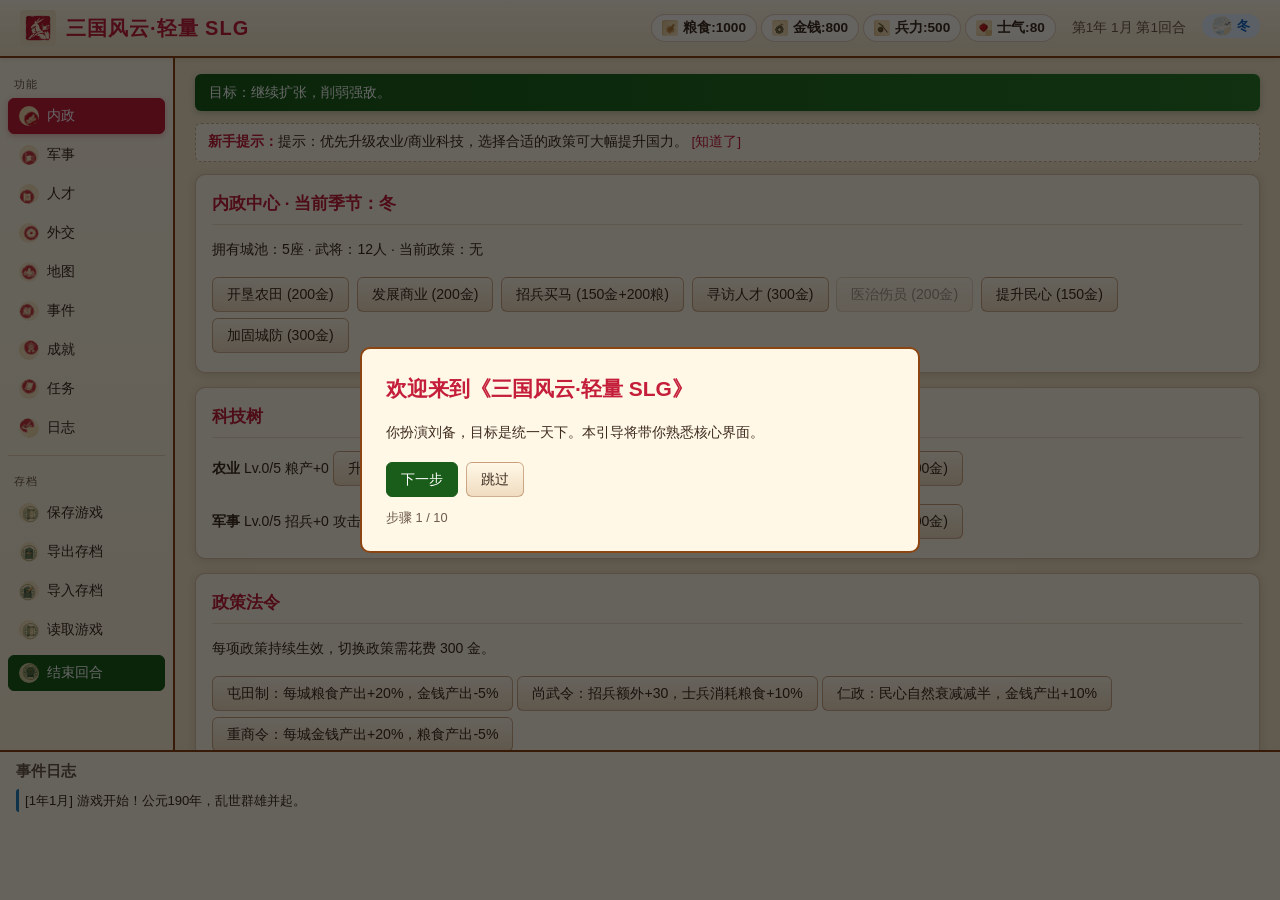
<file: index.html>
<!DOCTYPE html>
<html lang="zh-CN">
<head>
  <meta charset="UTF-8">
  <meta name="viewport" content="width=device-width, initial-scale=1.0">
  <title>三国风云·轻量 SLG</title>
  <link rel="stylesheet" href="css/base.css">
  <link rel="stylesheet" href="css/layout.css">
  <link rel="stylesheet" href="css/components.css">
  <link rel="stylesheet" href="css/map.css">
  <link rel="stylesheet" href="css/animations.css">
</head>
<body>
<div id="app">
  <header>
    <h1><img class="logo-img" src="logo-sanguo-slg.png" alt="三国风云">三国风云·轻量 SLG</h1>
    <div class="top-resources">
      <span id="h-res"></span>
      <span id="h-date"></span>
      <span id="h-season"></span>
    </div>
  </header>
  <div class="main">
    <aside id="sidebar"></aside>
    <div id="content"></div>
  </div>
  <div id="log-panel"><h3>事件日志</h3><div id="logs"></div></div>
</div>
<div class="modal-overlay" id="modal"><div class="modal" id="modal-content"></div></div>
<div class="tutorial-overlay" id="tutorial">
  <div class="tutorial-box" id="tutorial-box"></div>
</div>
<div class="battle-fx" id="battle-fx"></div>
<script type="module" src="js/app.js"></script>
</body>
</html>
</file>
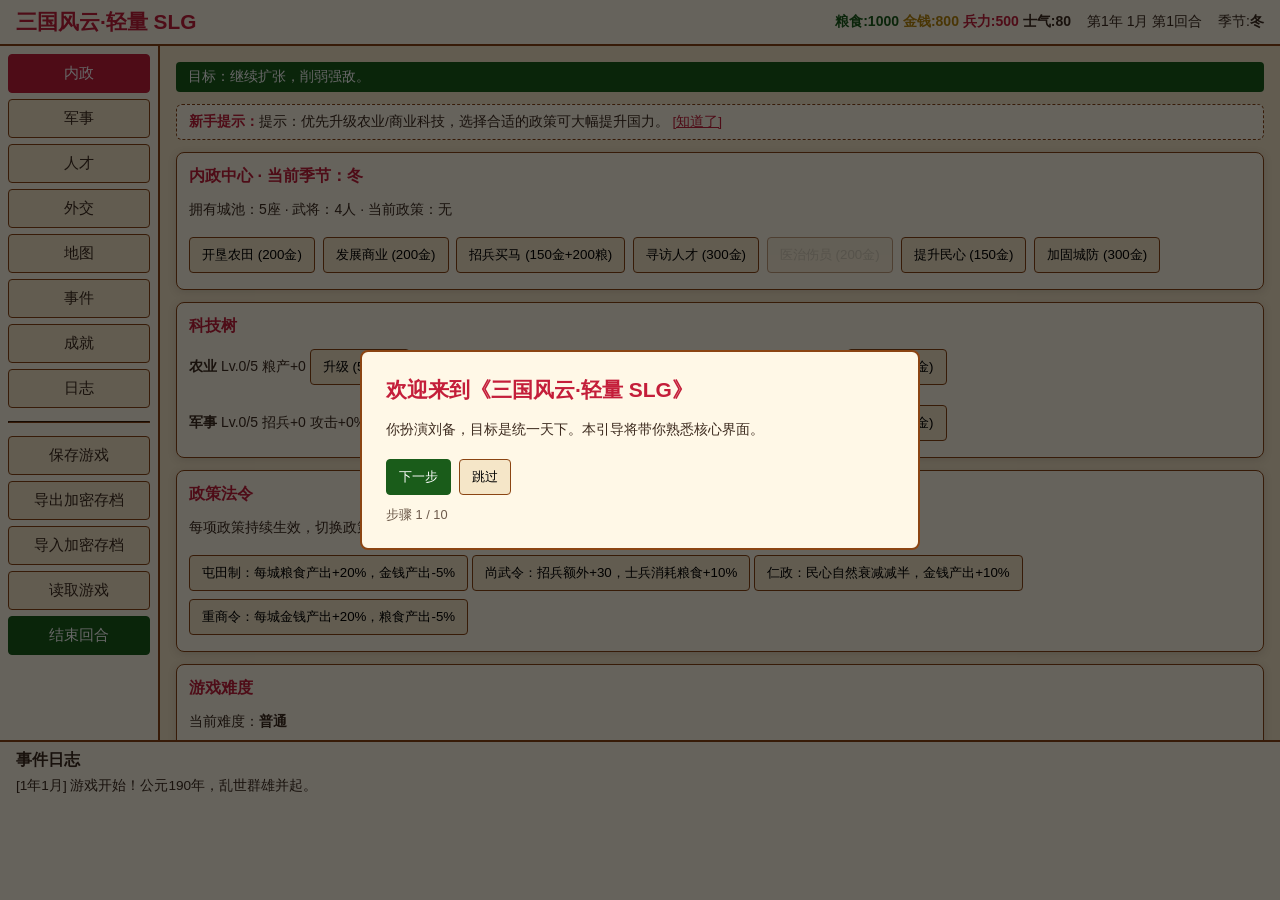
<file: sanguo_slg.html>
<!DOCTYPE html>
<html lang="zh-CN">
<!--
  ⚠️ 旧版单文件兼容入口（已冻结）
  本文件为早期单文件版本，保留仅供离线直接打开（file://）场景兼容。
  所有玩法修复只作用于模块化版本 index.html + js/，本文件不跟随修复，
  逻辑停留在最初版本，可能存在已知问题。正常游玩请使用 index.html。
-->
<head>
  <meta charset="UTF-8">
  <meta name="viewport" content="width=device-width, initial-scale=1.0">
  <title>三国风云·轻量 SLG</title>
  <style>
    :root {
      --bg: #f5e6c8;
      --panel: #fff8e7;
      --border: #8b4513;
      --accent-red: #c41e3a;
      --accent-green: #1a5c1a;
      --accent-blue: #2980b9;
      --accent-purple: #8e44ad;
      --accent-orange: #e67e22;
      --text: #3d2b1f;
      --muted: #6d5a4b;
    }
    * { box-sizing: border-box; }
    body {
      margin: 0;
      font-family: "PingFang SC", "Microsoft YaHei", sans-serif;
      background: var(--bg);
      color: var(--text);
      font-size: 14px;
    }
    #app { display: flex; flex-direction: column; height: 100vh; }
    header {
      background: var(--panel);
      border-bottom: 2px solid var(--border);
      padding: 8px 16px;
      display: flex;
      align-items: center;
      justify-content: space-between;
      flex-wrap: wrap;
      gap: 8px;
    }
    header h1 { margin: 0; font-size: 1.3rem; color: var(--accent-red); }
    .top-resources { display: flex; gap: 16px; flex-wrap: wrap; }
    .res-item { font-weight: bold; }
    .main { display: flex; flex: 1; overflow: hidden; }
    aside {
      width: 160px;
      background: var(--panel);
      border-right: 2px solid var(--border);
      display: flex;
      flex-direction: column;
      padding: 8px;
      gap: 6px;
    }
    aside button {
      padding: 8px;
      border: 1px solid var(--border);
      background: var(--bg);
      color: var(--text);
      border-radius: 4px;
      cursor: pointer;
      font-size: 0.95rem;
    }
    aside button:hover { background: #f0dcc0; }
    aside button.active { background: var(--accent-red); color: #fff; border-color: var(--accent-red); }
    #content {
      flex: 1;
      padding: 16px;
      overflow-y: auto;
      background: var(--bg);
    }
    #log-panel {
      height: 160px;
      background: var(--panel);
      border-top: 2px solid var(--border);
      padding: 8px 16px;
      overflow-y: auto;
    }
    #log-panel h3 { margin: 0 0 6px; font-size: 1rem; }
    .log-entry { margin: 2px 0; font-size: 0.85rem; }
    .card {
      background: var(--panel);
      border: 1px solid var(--border);
      border-radius: 8px;
      padding: 12px;
      margin-bottom: 12px;
      box-shadow: 0 2px 8px rgba(61,43,31,0.15);
    }
    .card h3 { margin: 0 0 8px; color: var(--accent-red); }
    .grid-2 { display: grid; grid-template-columns: repeat(2, 1fr); gap: 12px; }
    .grid-3 { display: grid; grid-template-columns: repeat(3, 1fr); gap: 12px; }
    @media (max-width: 900px) { .grid-2, .grid-3 { grid-template-columns: 1fr; } }
    button.action {
      padding: 8px 12px;
      border: 1px solid var(--border);
      background: var(--bg);
      border-radius: 4px;
      cursor: pointer;
      margin: 4px 4px 4px 0;
    }
    button.action:hover { background: #f0dcc0; }
    button.action:disabled { opacity: 0.5; cursor: not-allowed; }
    table { width: 100%; border-collapse: collapse; margin-top: 8px; }
    th, td { border: 1px solid var(--border); padding: 6px; text-align: center; }
    th { background: var(--bg); }
    .faction-dot { display: inline-block; width: 12px; height: 12px; border-radius: 50%; margin-right: 4px; }
    .skill-tag { background: var(--accent-green); color: #fff; padding: 1px 6px; border-radius: 4px; font-size: 0.8rem; }
    .injured { color: var(--accent-red); font-weight: bold; }
    select, input { padding: 6px; border: 1px solid var(--border); border-radius: 4px; background: var(--panel); }
    .modal-overlay {
      position: fixed; top: 0; left: 0; right: 0; bottom: 0;
      background: rgba(0,0,0,0.5); display: none; align-items: center; justify-content: center; z-index: 100;
    }
    .modal { background: var(--panel); border: 2px solid var(--border); border-radius: 8px; padding: 20px; max-width: 500px; width: 90%; }
    .modal h2 { margin-top: 0; color: var(--accent-red); }
    .map-wrapper {
      position: relative;
      width: 100%;
      max-width: 900px;
      aspect-ratio: 16 / 10;
      background: #f9f1dc;
      margin: 0 auto;
      border: 2px solid var(--border);
      border-radius: 8px;
      overflow: hidden;
    }
    .map-inner {
      position: absolute;
      left: 0; top: 0;
      width: 100%; height: 100%;
    }
    .map-lines {
      position: absolute;
      top: 0; left: 0; width: 100%; height: 100%;
      z-index: 1;
    }
    .map-node {
      position: absolute;
      width: 56px;
      padding: 3px 1px;
      margin-left: -28px;
      margin-top: -12px;
      display: flex;
      flex-direction: column;
      align-items: center;
      justify-content: center;
      border: 1.5px solid var(--border);
      border-radius: 3px;
      font-size: 0.7rem;
      font-weight: bold;
      cursor: pointer;
      transition: transform 0.15s;
      box-shadow: 0 1px 4px rgba(61,43,31,0.18);
      background: var(--panel);
      z-index: 2;
      white-space: nowrap;
    }
    .map-node:hover { transform: scale(1.08); z-index: 3; background: #f0dcc0; }
    .map-node .n-name { font-size: 0.72rem; color: var(--text); }
    .map-node .n-troops { font-size: 0.6rem; color: var(--muted); }
    .map-region-label {
      position: absolute;
      font-size: 0.9rem;
      color: #a07c5a;
      font-weight: bold;
      text-transform: uppercase;
      letter-spacing: 2px;
      z-index: 0;
      pointer-events: none;
    }
    .tip-bar {
      background: #fff8e7;
      border: 1px dashed var(--border);
      border-radius: 6px;
      padding: 8px 12px;
      margin-bottom: 12px;
      font-size: 0.85rem;
      color: var(--text);
    }
    .tip-bar b { color: var(--accent-red); }
    .goal-bar {
      background: var(--accent-green);
      color: #fff;
      padding: 6px 12px;
      border-radius: 4px;
      font-size: 0.85rem;
      margin-bottom: 12px;
    }
    .tutorial-overlay {
      position: fixed; top: 0; left: 0; right: 0; bottom: 0;
      background: rgba(0,0,0,0.6); display: none; align-items: center; justify-content: center; z-index: 250;
    }
    .tutorial-box {
      background: var(--panel); border: 2px solid var(--border); border-radius: 8px;
      padding: 24px; max-width: 560px; width: 90%;
      max-height: 80vh;
      overflow-y: auto;
      pointer-events: auto;
    }
    .tutorial-box h2 { color: var(--accent-red); margin-top: 0; }
    .tutorial-box ul { margin: 12px 0; padding-left: 20px; }
    .tutorial-box li { margin: 6px 0; }
    .tutorial-target { position: relative; z-index: 201; box-shadow: 0 0 0 4px var(--accent-orange); animation: tutorialPulse 1.2s infinite; border-radius: 4px; }
    @keyframes tutorialPulse { 0% { box-shadow: 0 0 0 2px var(--accent-orange); } 50% { box-shadow: 0 0 0 6px rgba(230,126,34,0.4); } 100% { box-shadow: 0 0 0 2px var(--accent-orange); } }
    .battle-fx { position: fixed; top: 0; left: 0; right: 0; bottom: 0; display: none; align-items: center; justify-content: center; z-index: 150; pointer-events: none; }
    .battle-fx.active { display: flex; }
    .battle-fx .fx-text { font-size: 2.2rem; font-weight: bold; color: #fff; text-shadow: 0 2px 10px rgba(0,0,0,0.8); animation: battlePop 0.7s ease-out forwards; }
    .battle-fx .fx-text.defeat { color: #ff6b6b; }
    .battle-shake { animation: battleShake 0.4s ease-in-out; }
    @keyframes battleShake { 0%,100% { transform: translateX(0); } 25% { transform: translateX(-8px); } 50% { transform: translateX(8px); } 75% { transform: translateX(-4px); } }
    @keyframes battlePop { 0% { transform: scale(0.5); opacity: 0; } 50% { transform: scale(1.2); opacity: 1; } 100% { transform: scale(1); opacity: 0; } }
    .achievement-pop { position: fixed; top: 16px; right: 16px; background: var(--panel); border: 2px solid var(--accent-green); border-radius: 8px; padding: 12px 16px; box-shadow: 0 4px 12px rgba(0,0,0,0.3); z-index: 160; animation: slideIn 0.5s ease-out; }
    @keyframes slideIn { from { transform: translateX(120%); opacity: 0; } to { transform: translateX(0); opacity: 1; } }
  </style>
</head>
<body>
<div id="app">
  <header>
    <h1>三国风云·轻量 SLG</h1>
    <div class="top-resources">
      <span id="h-res"></span>
      <span id="h-date"></span>
      <span id="h-season"></span>
    </div>
  </header>
  <div class="main">
    <aside id="sidebar"></aside>
    <div id="content"></div>
  </div>
  <div id="log-panel"><h3>事件日志</h3><div id="logs"></div></div>
</div>
<div class="modal-overlay" id="modal"><div class="modal" id="modal-content"></div></div>
<div class="tutorial-overlay" id="tutorial">
  <div class="tutorial-box" id="tutorial-box"></div>
</div>
<div class="battle-fx" id="battle-fx"></div>
<script>
(() => {
  const SAVE_VERSION = '1.0';
  const SEASONS = ['春','夏','秋','冬'];
  const TROOP_TYPES = {
    infantry: { name: '步兵', atk: 1.0, def: 1.0, food: 1.0, trait: 'shield', traitDesc: '盾墙：守城时防御+10%' },
    cavalry: { name: '骑兵', atk: 1.2, def: 1.0, food: 1.5, trait: 'charge', traitDesc: '冲锋：攻击时首回合+15%' },
    archer: { name: '弓兵', atk: 1.0, def: 1.0, food: 1.1, siegeAtk: 1.15, trait: 'volley', traitDesc: '齐射：守军超过1500时伤害+10%' }
  };

  // 军团阵型
  const FORMATIONS = {
    yulin: { name: '鱼鳞阵', desc: '攻守均衡', atk: 1.0, def: 1.0 },
    fengshi: { name: '锋矢阵', desc: '骑兵占优时攻击+15%', atk: 1.0, def: 1.0, cavalryAtk: 0.15 },
    fangyuan: { name: '方圆阵', desc: '步兵占优时防御+15%', atk: 1.0, def: 1.0, infantryDef: 0.15 },
    yanxing: { name: '雁行阵', desc: '弓兵占优时伤害+15%', atk: 1.0, def: 1.0, archerAtk: 0.15 },
    changshe: { name: '长蛇阵', desc: '灵活机动，战损-10%', atk: 1.0, def: 1.0, lossMul: 0.9 }
  };

  // 难度配置（影响 AI 资源、招兵、进攻、科技）
  const DIFFICULTY = {
    easy: { name: '简单', aiGoldMul: 0.8, aiFoodMul: 0.8, aiRecruitMul: 0.8, aiAttackThreshold: 0.9, aiTechChance: 0.15 },
    normal: { name: '普通', aiGoldMul: 1.0, aiFoodMul: 1.0, aiRecruitMul: 1.0, aiAttackThreshold: 0.6, aiTechChance: 0.25 },
    hard: { name: '困难', aiGoldMul: 1.3, aiFoodMul: 1.3, aiRecruitMul: 1.3, aiAttackThreshold: 0.4, aiTechChance: 0.4 }
  };

  // 兵种循环克制：骑兵克步兵、步兵克弓兵、弓兵克骑兵
  const COUNTER = { cavalry: 'infantry', infantry: 'archer', archer: 'cavalry' };
  const COUNTER_BONUS = 0.2;
  // 城池守军兵种构成（按城防：坚城弓兵多利于守城）
  function cityDefenseComp(city) {
    return city.defense >= 1.3
      ? { infantry: 0.5, cavalry: 0.15, archer: 0.35 }
      : { infantry: 0.6, cavalry: 0.25, archer: 0.15 };
  }
  // 攻方兵种比例克制守方兵种比例的系数（0~1）
  function counterFactor(atkShare, defShare) {
    return (atkShare.infantry || 0) * (defShare.archer || 0)
         + (atkShare.archer || 0) * (defShare.cavalry || 0)
         + (atkShare.cavalry || 0) * (defShare.infantry || 0);
  }
  const SKILL_NAMES = {
    wusheng:'武圣', paoxiao:'咆哮', longdan:'龙胆', shensuan:'神算', jianxiong:'奸雄',
    qixi:'奇袭', lianying:'连营', baonu:'暴怒', tianming:'天命', huoji:'火计'
  };
  const SKILLS = {
    wusheng: { name: '武圣', desc: '武力+20%', battle: (a,d) => { a.forceMul*=1.2; } },
    paoxiao: { name: '咆哮', desc: '敌方士气-15%', battle: (a,d) => { d.moraleMul*=0.85; } },
    longdan: { name: '龙胆', desc: '受伤概率降低50%', wound: 0.5 },
    shensuan: { name: '神算', desc: '敌方防御-20%', battle: (a,d) => { d.defMul*=0.8; } },
    jianxiong: { name: '奸雄', desc: '战胜后获得双倍金钱', rewardGold: 2 },
    qixi: { name: '奇袭', desc: '首回合攻击+30%', battle: (a,d) => { a.atkMul*=1.3; } },
    lianying: { name: '连营', desc: '防守时城防+20%', defend: 0.2 },
    baonu: { name: '暴怒', desc: '武力+25%，受伤概率+20%', battle: (a,d) => { a.forceMul*=1.25; a.woundExtra=0.2; } },
    tianming: { name: '天命', desc: '民心衰减减半', moraleDecay: 0.5 },
    huoji: { name: '火计', desc: '攻城时守军额外损失10%', fire: 0.1 }
  };

  // 事件模板：weight 权重，condition 触发条件，type 类型(auto/choice)，choices 玩家选项
  const EVENTS = [
    {
      id:'harvest', title:'丰收', type:'auto', weight:2,
      condition:()=>true,
      desc:(ctx)=>`${ctx.city.name} 风调雨顺，粮食丰收。`,
      effect:(ctx)=>{ ctx.city.food += 30+Math.floor(Math.random()*21); ctx.city.morale = Math.min(100, ctx.city.morale+5); }
    },
    {
      id:'famine', title:'饥荒', type:'auto', weight:1.5,
      condition:()=>true,
      desc:(ctx)=>`${ctx.city.name} 遭遇饥荒，民不聊生。`,
      effect:(ctx)=>{ ctx.city.food = Math.max(0, ctx.city.food-40); ctx.city.morale = Math.max(20, ctx.city.morale-10); }
    },
    {
      id:'plague', title:'瘟疫', type:'auto', weight:1,
      condition:()=>true,
      desc:(ctx)=>`${ctx.city.name} 爆发瘟疫，守军与民夫大量病亡。`,
      effect:(ctx)=>{ ctx.city.troops = Math.max(0, ctx.city.troops-200-Math.floor(Math.random()*200)); ctx.city.morale = Math.max(20, ctx.city.morale-15); }
    },
    {
      id:'bandits', title:'山贼袭扰', type:'auto', weight:1.5,
      condition:()=>true,
      desc:(ctx)=>`${ctx.city.name} 周边山贼袭扰，守军疲于应付。`,
      effect:(ctx)=>{ ctx.city.troops = Math.max(0, ctx.city.troops-150-Math.floor(Math.random()*100)); ctx.city.money = Math.max(0, ctx.city.money-20); }
    },
    {
      id:'merchant', title:'商旅云集', type:'choice', weight:1.2,
      condition:(ctx)=>ctx.faction.gold>=100,
      desc:(ctx)=>`商旅路过 ${ctx.city.name}，愿以粮食换金钱。`,
      choices:[
        {label:'交易（200金换300粮）', condition:(ctx)=>ctx.faction.gold>=200, effect:(ctx)=>{ ctx.faction.gold-=200; ctx.faction.food+=300; return '你购买了粮食。'; }},
        {label:'拒绝', effect:(ctx)=>'你礼貌地送走了商队。'}
      ]
    },
    {
      id:'stranger', title:'隐士献策', type:'choice', weight:0.8,
      condition:(ctx)=>true,
      desc:(ctx)=>`一名隐士求见，自称有治国良策。`,
      choices:[
        {label:'厚礼相待（300金）', condition:(ctx)=>ctx.faction.gold>=300, effect:(ctx)=>{ ctx.faction.gold-=300; const t=['farmBonus','commBonus','recruitBonus'][Math.floor(Math.random()*3)]; ctx.state.tech[t]+=(t==='recruitBonus'?20:10); return `隐士献计，${t==='farmBonus'?'农业':t==='commBonus'?'商业':'募兵'}科技提升。`; }},
        {label:'驱逐', effect:(ctx)=>'你赶走了这个来历不明的人。'}
      ]
    },
    {
      id:'defector', title:'敌将投诚', type:'choice', weight:0.6,
      condition:(ctx)=>{
        const enemies = state.generals.filter(g=>g.faction!=='free' && g.faction!==ctx.faction.id && g.loyalty<50);
        return enemies.length>0;
      },
      desc:(ctx)=>{ ctx.general = state.generals.filter(g=>g.faction!=='free' && g.faction!==ctx.faction.id && g.loyalty<50)[0]; return `${ctx.general.name} 有意脱离 ${state.factions[ctx.general.faction].name} 投奔于你。`; },
      choices:[
        {label:'接纳（500金）', condition:(ctx)=>ctx.faction.gold>=500, effect:(ctx)=>{ ctx.faction.gold-=500; ctx.general.faction=ctx.faction.id; ctx.general.loyalty=70; return `${ctx.general.name} 已加入麾下。`; }},
        {label:'送还', effect:(ctx)=>{ setRelation(ctx.faction.id, ctx.general.faction, relation(ctx.faction.id, ctx.general.faction)+10); return `你送还 ${ctx.general.name}，双方关系缓和。`; }}
      ]
    },
    {
      id:'duel', title:'武将挑战', type:'choice', weight:0.7,
      condition:(ctx)=>{
        const gens = availableGenerals(ctx.faction.id);
        return gens.length>0;
      },
      desc:(ctx)=>{ ctx.general = availableGenerals(ctx.faction.id)[0]; return `${ctx.general.name} 在 ${ctx.city.name} 摆下擂台，是否允许民间武者挑战？`; },
      choices:[
        {label:'准许', effect:(ctx)=>{ if(Math.random()<0.6){ ctx.city.morale = Math.min(100, ctx.city.morale+10); return '比武振奋民心，民心提升。'; } else { ctx.general.injured=1; ctx.general.injuredTurns=1; return `${ctx.general.name} 不慎受伤。`; } }},
        {label:'禁止', effect:(ctx)=>{ ctx.city.morale = Math.max(20, ctx.city.morale-3); return '禁止比武让武者不满。'; }}
      ]
    },
    {
      id:'rebellion', title:'民变', type:'choice', weight:0.8,
      condition:(ctx)=>ctx.city.morale<50,
      desc:(ctx)=>`${ctx.city.name} 民心不稳，有刁民聚众闹事。`,
      choices:[
        {label:'安抚（200金）', condition:(ctx)=>ctx.faction.gold>=200, effect:(ctx)=>{ ctx.faction.gold-=200; ctx.city.morale = Math.min(100, ctx.city.morale+20); return '安抚有效，民心回升。'; }},
        {label:'镇压', effect:(ctx)=>{ ctx.city.troops = Math.max(0, ctx.city.troops-100); ctx.city.morale = Math.max(20, ctx.city.morale-10); return '叛乱被镇压，但民心更差。'; }}
      ]
    },
    {
      id:'hermit_general', title:'寻访隐士', type:'choice', weight:0.5,
      condition:(ctx)=>true,
      desc:(ctx)=>`传闻 ${ctx.city.name} 附近有隐士高人。`,
      choices:[
        {label:'寻访（300金）', condition:(ctx)=>ctx.faction.gold>=300, effect:(ctx)=>{ ctx.faction.gold-=300; const free = state.generals.filter(g=>g.faction==='free'); if(free.length && Math.random()<0.5){ const g=free[Math.floor(Math.random()*free.length)]; g.faction=ctx.faction.id; g.loyalty=70; return `寻访到 ${g.name}，已加入麾下。`; } return '寻访未果。'; }},
        {label:'放弃', effect:(ctx)=>'你专注于军政要务。'}
      ]
    },
    {
      id:'nomad_invasion', title:'蛮族入侵', type:'choice', weight:0.6,
      condition:(ctx)=>{
        const border = ctx.faction.id==='yuan' || ctx.faction.id==='cao';
        return border && ctx.city.troops<2000;
      },
      desc:(ctx)=>`北方蛮族骑兵出现在 ${ctx.city.name} 郊外。`,
      choices:[
        {label:'派兵征讨', effect:(ctx)=>{ ctx.city.troops = Math.max(0, ctx.city.troops-300); return '你击退了蛮族，但守军受损。'; }},
        {label:'缴纳岁币（400金）', condition:(ctx)=>ctx.faction.gold>=400, effect:(ctx)=>{ ctx.faction.gold-=400; return '蛮族拿着财物退走。'; }},
        {label:'放任', effect:(ctx)=>{ ctx.city.troops = Math.max(0, ctx.city.troops-500); ctx.city.money = Math.max(0, ctx.city.money-50); return '蛮族劫掠后离去。'; }}
      ]
    },
    {
      id:'drought', title:'大旱', type:'choice', weight:1,
      condition:(ctx)=>ctx.city.morale>=40,
      desc:(ctx)=>`${ctx.city.name} 数月无雨，田地龟裂，民怨渐起。`,
      choices:[
        {label:'开仓赈灾（300粮）', condition:(ctx)=>ctx.faction.food>=300, effect:(ctx)=>{ ctx.faction.food-=300; ctx.city.morale = Math.min(100, ctx.city.morale+10); return '开仓赈灾，民心稳定。'; }},
        {label:'祈雨祭祀（200金）', condition:(ctx)=>ctx.faction.gold>=200, effect:(ctx)=>{ ctx.faction.gold-=200; ctx.city.food = Math.max(0, ctx.city.food-20); return '祭祀后微雨落下，灾情稍缓。'; }},
        {label:'强征赋税', effect:(ctx)=>{ ctx.city.morale = Math.max(20, ctx.city.morale-15); ctx.faction.gold += 100; return '强征赋税，民怨沸腾。'; }}
      ]
    },
    {
      id:'yellow_turban_rumors', title:'黄巾余孽', type:'choice', weight:0.7,
      condition:(ctx)=>ctx.city.morale<60,
      desc:(ctx)=>`${ctx.city.name} 流传黄巾余孽暗中活动，人心惶惶。`,
      choices:[
        {label:'派兵清剿（500兵）', condition:(ctx)=>ctx.faction.troops>=500, effect:(ctx)=>{ ctx.faction.troops-=500; ctx.city.morale = Math.min(100, ctx.city.morale+10); return '清剿黄巾余孽，民心稍安。'; }},
        {label:'招安（300金）', condition:(ctx)=>ctx.faction.gold>=300, effect:(ctx)=>{ ctx.faction.gold-=300; ctx.city.troops += 200; return '黄巾余孽接受招安，编入守军。'; }},
        {label:'放任自流', effect:(ctx)=>{ ctx.city.morale = Math.max(20, ctx.city.morale-10); ctx.city.troops = Math.max(0, ctx.city.troops-100); return '黄巾余孽坐大，城中守军受损。'; }}
      ]
    },
    {
      id:'yellow_turban_gathering', title:'黄巾聚众', type:'choice', weight:0,
      condition:(ctx)=>true,
      desc:(ctx)=>`${ctx.city.name} 黄巾余孽聚众响应，意图起事。`,
      choices:[
        {label:'斩首示众（400兵）', condition:(ctx)=>ctx.faction.troops>=400, effect:(ctx)=>{ ctx.faction.troops-=400; ctx.city.morale = Math.min(100, ctx.city.morale+15); return '斩杀渠帅，余党四散。'; }},
        {label:'开仓赈济（300粮）', condition:(ctx)=>ctx.faction.food>=300, effect:(ctx)=>{ ctx.faction.food-=300; ctx.city.morale = Math.min(100, ctx.city.morale+20); return '赈济灾民，黄巾不攻自破。'; }},
        {label:'弃城而走', effect:(ctx)=>{ const dmg=Math.floor(ctx.city.troops*0.3); ctx.city.troops=Math.max(0,ctx.city.troops-dmg); ctx.city.morale=Math.max(20,ctx.city.morale-20); return `黄巾攻陷衙署，守军损失 ${dmg}。`; }}
      ]
    },
    {
      id:'yellow_turban_revival', title:'黄巾再起', type:'choice', weight:0,
      condition:(ctx)=>true,
      desc:(ctx)=>`${ctx.city.name} 黄巾军攻城，形势危急。`,
      choices:[
        {label:'死守城池', effect:(ctx)=>{ const dmg=Math.floor(ctx.city.troops*0.2); ctx.city.troops=Math.max(0,ctx.city.troops-dmg); ctx.city.morale=Math.min(100,ctx.city.morale+10); return `击退黄巾，守军损失 ${dmg}，士气高涨。`; }},
        {label:'重金求援（500金）', condition:(ctx)=>ctx.faction.gold>=500, effect:(ctx)=>{ ctx.faction.gold-=500; ctx.city.troops += 300; return '邻城援军赶到，黄巾溃散。'; }}
      ]
    },
    {
      id:'bandit_attack', title:'山贼劫掠', type:'choice', weight:1,
      condition:(ctx)=>ctx.city.money>=50,
      desc:(ctx)=>`${ctx.city.name} 附近山贼下山劫掠商队。`,
      choices:[
        {label:'派兵清剿（200兵）', condition:(ctx)=>ctx.faction.troops>=200, effect:(ctx)=>{ ctx.faction.troops-=200; ctx.faction.gold += 100; return '清剿山贼，缴获财物。'; }},
        {label:'悬赏缉拿（200金）', condition:(ctx)=>ctx.faction.gold>=200, effect:(ctx)=>{ ctx.faction.gold-=200; ctx.city.morale = Math.min(100, ctx.city.morale+5); return '悬赏一出，山贼首级送到。'; }},
        {label:'闭门不出', effect:(ctx)=>{ ctx.city.money = Math.max(0, ctx.city.money-30); return '商队被劫，城市收入受损。'; }}
      ]
    },
    {
      id:'bandit_nest', title:'山贼巢穴', type:'choice', weight:0,
      condition:(ctx)=>true,
      desc:(ctx)=>`探子发现 ${ctx.city.name} 附近山贼巢穴。`,
      choices:[
        {label:'焚毁山寨（500兵）', condition:(ctx)=>ctx.faction.troops>=500, effect:(ctx)=>{ ctx.faction.troops-=500; ctx.faction.gold += 300; return '焚毁山寨，缴获大量财物。'; }},
        {label:'招安为兵（300金）', condition:(ctx)=>ctx.faction.gold>=300, effect:(ctx)=>{ ctx.faction.gold-=300; ctx.city.troops += 300; return '山贼受招安，编入守军。'; }},
        {label:'放任不管', effect:(ctx)=>{ ctx.city.money = Math.max(0, ctx.city.money-20); ctx.city.morale = Math.max(20, ctx.city.morale-5); return '山贼继续为患，商旅减少。'; }}
      ]
    },
    {
      id:'hero_arrives', title:'豪杰来投', type:'choice', weight:0,
      condition:(ctx)=>true,
      desc:(ctx)=>`一位豪杰因仰慕 ${ctx.faction.name} 威名，特来 ${ctx.city.name} 投奔。`,
      choices:[
        {label:'收留（200金）', condition:(ctx)=>ctx.faction.gold>=200, effect:(ctx)=>{ ctx.faction.gold-=200; const free = state.generals.filter(g=>g.faction==='free'); if(free.length){ const g=free[Math.floor(Math.random()*free.length)]; g.faction=ctx.faction.id; g.loyalty=75; return `豪杰 ${g.name} 加入麾下。`; } ctx.city.troops += 200; return '豪杰虽不闻名，却带来乡勇200人。'; }},
        {label:'拒绝', effect:(ctx)=>'你婉拒了这位豪杰。'}
      ]
    },
    {
      id:'famous_general', title:'名将巡游', type:'choice', weight:0.6,
      condition:(ctx)=>state.generals.some(g=>g.faction==='free'),
      desc:(ctx)=>`${ctx.city.name} 附近有名将巡游，似在寻找明主。`,
      choices:[
        {label:'三顾茅庐（500金）', condition:(ctx)=>ctx.faction.gold>=500, effect:(ctx)=>{ ctx.faction.gold-=500; const free = state.generals.filter(g=>g.faction==='free'); if(free.length){ const g=free.sort((a,b)=>b.force-a.force)[0]; g.faction=ctx.faction.id; g.loyalty=90; return `名将 ${g.name} 被诚意打动，加入麾下。`; } return '名将已离去。'; }},
        {label:'派遣说客', effect:(ctx)=>{ if(Math.random()<0.3){ const free = state.generals.filter(g=>g.faction==='free'); if(free.length){ const g=free[Math.floor(Math.random()*free.length)]; g.faction=ctx.faction.id; g.loyalty=60; return `说客说服 ${g.name} 加入。`; } } return '说客未能打动名将。'; }},
        {label:'不予理会', effect:(ctx)=>'你错过了这位名将。'}
      ]
    },
    {
      id:'duel_challenge', title:'武将挑战', type:'choice', weight:0,
      condition:(ctx)=>{
        const gens = availableGenerals(ctx.faction.id);
        return gens.length>0;
      },
      desc:(ctx)=>{ ctx.general = availableGenerals(ctx.faction.id)[0]; return `${ctx.general.name} 在 ${ctx.city.name} 摆下擂台，是否允许民间武者挑战？`; },
      choices:[
        {label:'准许', effect:(ctx)=>{ if(Math.random()<0.6){ ctx.city.morale = Math.min(100, ctx.city.morale+10); return '比武振奋民心，民心提升。'; } else { ctx.general.injured=1; ctx.general.injuredTurns=1; return `${ctx.general.name} 不慎受伤。`; } }},
        {label:'禁止', effect:(ctx)=>{ ctx.city.morale = Math.max(20, ctx.city.morale-3); return '禁止比武让武者不满。'; }}
      ]
    },
    {
      id:'general_defects', title:'名将离间', type:'choice', weight:0,
      condition:(ctx)=>{
        const enemies = state.generals.filter(g=>g.faction!=='free' && g.faction!==ctx.faction.id && g.loyalty<50);
        return enemies.length>0;
      },
      desc:(ctx)=>{ ctx.general = state.generals.filter(g=>g.faction!=='free' && g.faction!==ctx.faction.id && g.loyalty<50)[0]; return `${ctx.general.name} 对 ${state.factions[ctx.general.faction].name} 心生不满，似有来投之意。`; },
      choices:[
        {label:'接纳（500金）', condition:(ctx)=>ctx.faction.gold>=500, effect:(ctx)=>{ ctx.faction.gold-=500; ctx.general.faction=ctx.faction.id; ctx.general.loyalty=70; return `${ctx.general.name} 已加入麾下。`; }},
        {label:'送还', effect:(ctx)=>{ setRelation(ctx.faction.id, ctx.general.faction, relation(ctx.faction.id, ctx.general.faction)+10); return `你送还 ${ctx.general.name}，双方关系缓和。`; }}
      ]
    },
    {
      id:'refugee_crisis', title:'流民涌入', type:'choice', weight:0,
      condition:(ctx)=>true,
      desc:(ctx)=>`连年灾荒，大批流民涌入 ${ctx.city.name}。`,
      choices:[
        {label:'妥善安置（300粮）', condition:(ctx)=>ctx.faction.food>=300, effect:(ctx)=>{ ctx.faction.food-=300; ctx.city.troops += 200; return '流民编入守军，城池安定。'; }},
        {label:'招募屯田（200金）', condition:(ctx)=>ctx.faction.gold>=200, effect:(ctx)=>{ ctx.faction.gold-=200; ctx.city.food += 20; return '流民垦荒，粮产增加。'; }},
        {label:'驱赶', effect:(ctx)=>{ ctx.city.morale = Math.max(20, ctx.city.morale-15); return '流民被驱赶，怨声载道。'; }}
      ]
    },
    {
      id:'season_spring', title:'春耕', type:'auto', weight:0,
      condition:(ctx)=>getSeason()==='春',
      desc:(ctx)=>`春意盎然，各地忙于春耕。`,
      effect:(ctx)=>{ ctx.faction.food += factionCities(ctx.faction.id).length * 30; }
    },
    {
      id:'season_autumn', title:'秋收', type:'auto', weight:0,
      condition:(ctx)=>getSeason()==='秋',
      desc:(ctx)=>`秋高气爽，粮仓渐满。`,
      effect:(ctx)=>{ ctx.faction.food += factionCities(ctx.faction.id).length * 50; }
    },
    {
      id:'season_winter', title:'冬寒', type:'auto', weight:0,
      condition:(ctx)=>getSeason()==='冬',
      desc:(ctx)=>`寒冬腊月，士卒难耐。`,
      effect:(ctx)=>{ ctx.faction.food -= factionCities(ctx.faction.id).length * 20; }
    },
    {
      id:'cooking_wine', title:'煮酒论英雄', type:'choice', weight:0,
      condition:(ctx)=> state.year>=2 && state.year<=4 && state.playerId==='liu' && !state.eventsTriggered.cookingWine && state.factions.cao && !state.factions.cao.eliminated,
      desc:'曹操邀刘备青梅煮酒，论天下英雄。',
      choices:[
        {label:'谦辞推托', effect:(ctx)=>{ setRelation('liu','cao', relation('liu','cao')+20); state.eventsTriggered.cookingWine=true; return '刘备谦辞，曹操释然，双方关系缓和。'; }},
        {label:'豪言以对', effect:(ctx)=>{ setRelation('liu','cao', relation('liu','cao')-40); player().morale = Math.min(100, player().morale+10); state.eventsTriggered.cookingWine=true; return '刘备豪言震座，曹操心生忌惮，刘备声望提升。'; }}
      ]
    },
    {
      id:'coalition_dongzhuo', title:'十八路诸侯讨董', type:'choice', weight:0,
      condition:(ctx)=> state.year>=1 && state.year<=2 && !state.eventsTriggered.coalitionDongzhuo,
      desc:'董卓乱政，群雄呼吁结盟讨伐。',
      choices:[
        {label:'起兵响应（损兵500，关系+20）', condition:(ctx)=>ctx.faction.troops>=500, effect:(ctx)=>{ ctx.faction.troops-=500; state.eventsTriggered.coalitionDongzhuo=true; Object.values(state.factions).filter(o=>o.id!==ctx.faction.id && !o.eliminated).forEach(o=>setRelation(ctx.faction.id,o.id,relation(ctx.faction.id,o.id)+20)); return '你响应讨董，群雄称颂。'; }},
        {label:'按兵不动', effect:(ctx)=>{ state.eventsTriggered.coalitionDongzhuo=true; Object.values(state.factions).filter(o=>o.id!==ctx.faction.id && !o.eliminated).forEach(o=>setRelation(ctx.faction.id,o.id,relation(ctx.faction.id,o.id)-10)); return '你按兵不动，群雄颇有微词。'; }}
      ]
    },
    {
      id:'yiling_battle', title:'夷陵之战', type:'choice', weight:0,
      condition:(ctx)=> state.year>=12 && state.year<=16 && state.playerId==='liu' && !state.eventsTriggered.yiling && state.factions.sun && !state.factions.sun.eliminated && findCity('荆州') && findCity('荆州').owner==='sun',
      desc:'关羽失荆州后，刘备誓要东征孙权。',
      choices:[
        {label:'举兵复仇（与孙吴决裂）', effect:(ctx)=>{ setRelation('liu','sun',-100); state.eventsTriggered.yiling=true; return '刘备兴兵伐吴，孙刘联盟破裂。'; }},
        {label:'以和为贵（赔款300金）', condition:(ctx)=>ctx.faction.gold>=300, effect:(ctx)=>{ ctx.faction.gold-=300; setRelation('liu','sun',20); state.eventsTriggered.yiling=true; return '刘备隐忍，孙刘重修旧好。'; }}
      ]
    },
    {
      id:'seven_captures', title:'南中平定', type:'choice', weight:0,
      condition:(ctx)=> state.year>=10 && state.year<=18 && !state.eventsTriggered.sevenCaptures && ['成都','永安','建宁','云南'].filter(n=>{ const c=findCity(n); return c && c.owner===ctx.faction.id; }).length>=2,
      desc:'南中蛮族反复，诸葛亮建议恩威并施。',
      choices:[
        {label:'七擒七纵（耗费500兵，收服人心）', condition:(ctx)=>ctx.faction.troops>=500, effect:(ctx)=>{ ctx.faction.troops-=500; ctx.faction.gold+=300; ctx.faction.food+=300; state.eventsTriggered.sevenCaptures=true; return '七擒孟获，南中平定，获得大量物资。'; }},
        {label:'征讨镇压', effect:(ctx)=>{ ctx.faction.troops-=300; state.eventsTriggered.sevenCaptures=true; return '南中蛮族暂服，但隐患未除。'; }}
      ]
    },
    {
      id:'flood', title:'洪涝', type:'choice', weight:1.2,
      condition:(ctx)=>getSeason()==='夏' && RIVER_CITIES.includes(ctx.city.name),
      desc:(ctx)=>`${ctx.city.name} 暴雨连绵，河水暴涨，农田被淹。`,
      choices:[
        {label:'开仓赈灾（300粮）', condition:(ctx)=>ctx.faction.food>=300, effect:(ctx)=>{ ctx.faction.food-=300; ctx.city.morale = Math.min(100, ctx.city.morale+5); return '赈灾及时，民心稳定。'; }},
        {label:'抢修堤坝（200金）', condition:(ctx)=>ctx.faction.gold>=200, effect:(ctx)=>{ ctx.faction.gold-=200; ctx.city.food = Math.max(0, ctx.city.food-10); return '堤坝修复，灾情稍缓。'; }},
        {label:'听天由命', effect:(ctx)=>{ ctx.city.food = Math.max(0, ctx.city.food-40); ctx.city.money = Math.max(0, ctx.city.money-20); ctx.city.morale = Math.max(20, ctx.city.morale-10); return '洪涝成灾，粮产与民心大损。'; }}
      ]
    },
    {
      id:'locust', title:'蝗灾', type:'choice', weight:1,
      condition:(ctx)=>getSeason()==='秋',
      desc:(ctx)=>`${ctx.city.name} 蝗虫过境，遮天蔽日，秋收无望。`,
      choices:[
        {label:'组织扑蝗（300兵）', condition:(ctx)=>ctx.faction.troops>=300, effect:(ctx)=>{ ctx.faction.troops-=300; ctx.city.food = Math.max(0, ctx.city.food-15); return '军民协力扑灭蝗虫，损失较小。'; }},
        {label:'祈祷消灾（200金）', condition:(ctx)=>ctx.faction.gold>=200, effect:(ctx)=>{ ctx.faction.gold-=200; ctx.city.food = Math.max(0, ctx.city.food-25); return '祭祀之后蝗群散去，仍有部分损失。'; }},
        {label:'放任', effect:(ctx)=>{ ctx.city.food = Math.max(0, ctx.city.food-50); ctx.city.morale = Math.max(20, ctx.city.morale-10); return '蝗灾肆虐，粮产锐减。'; }}
      ]
    },
    {
      id:'epidemic', title:'瘟疫', type:'choice', weight:0.8,
      condition:(ctx)=>true,
      desc:(ctx)=>`${ctx.city.name} 爆发瘟疫，军民染病者众。`,
      choices:[
        {label:'隔离救治（400金）', condition:(ctx)=>ctx.faction.gold>=400, effect:(ctx)=>{ ctx.faction.gold-=400; ctx.city.troops = Math.max(0, ctx.city.troops-100); ctx.city.morale = Math.min(100, ctx.city.morale+10); return '及时救治，疫情得到控制。'; }},
        {label:'焚烧疫区（200兵）', condition:(ctx)=>ctx.faction.troops>=200, effect:(ctx)=>{ ctx.faction.troops-=200; ctx.city.troops = Math.max(0, ctx.city.troops-300); return '以火封疫，代价惨烈。'; }},
        {label:'弃之不顾', effect:(ctx)=>{ ctx.city.troops = Math.max(0, ctx.city.troops-500); ctx.city.morale = Math.max(20, ctx.city.morale-15); return '瘟疫蔓延，守军与民心大损。'; }}
      ]
    }
  ];

  // 装备表：武器加武力/智力，防具加统率/政治，坐骑加机动
  const EQUIPMENT_TYPES = {
    weapon: { name: '武器', slot: 'weapon' },
    armor: { name: '防具', slot: 'armor' },
    horse: { name: '坐骑', slot: 'horse' }
  };
  const EQUIPMENT_POOL = [
    { name: '青龙偃月刀', type: 'weapon', force: 8, command: 2, cost: 800, rarity: 3 },
    { name: '丈八蛇矛', type: 'weapon', force: 7, command: 1, cost: 700, rarity: 3 },
    { name: '青釭剑', type: 'weapon', force: 6, intelligence: 2, cost: 600, rarity: 2 },
    { name: '方天画戟', type: 'weapon', force: 10, command: 2, cost: 1200, rarity: 4 },
    { name: '雌雄双股剑', type: 'weapon', force: 5, politics: 2, cost: 600, rarity: 2 },
    { name: '诸葛连弩', type: 'weapon', force: 4, intelligence: 4, cost: 700, rarity: 3 },
    { name: '铁甲', type: 'armor', command: 4, force: 2, cost: 500, rarity: 2 },
    { name: '藤甲', type: 'armor', command: 6, force: -1, cost: 600, rarity: 3 },
    { name: '锦袍', type: 'armor', politics: 3, command: 2, cost: 500, rarity: 2 },
    { name: '赤兔马', type: 'horse', force: 3, command: 5, cost: 1000, rarity: 4 },
    { name: '的卢马', type: 'horse', command: 3, politics: 2, cost: 700, rarity: 3 },
    { name: '绝影马', type: 'horse', command: 4, intelligence: 1, cost: 700, rarity: 3 }
  ];

  // 政策法令
  const POLICIES = {
    tuntian: { id: 'tuntian', name: '屯田制', desc: '每城粮食产出+20%，金钱产出-5%' },
    shangwu: { id: 'shangwu', name: '尚武令', desc: '招兵额外+30，士兵消耗粮食+10%' },
    renzheng: { id: 'renzheng', name: '仁政', desc: '民心自然衰减减半，金钱产出+10%' },
    zhongshang: { id: 'zhongshang', name: '重商令', desc: '每城金钱产出+20%，粮食产出-5%' }
  };

  // 战术
  const TACTICS = {
    normal: { name: '正面强攻', desc: '标准攻城', atk: 1.0, def: 1.0, loss: 1.0, siege: 1 },
    fire: { name: '火攻', desc: '高智力主将可用，守军额外损失，城防下降', req: (g) => g && g.intelligence >= 75, atk: 0.95, def: 1.0, loss: 1.1, siege: 1, fireDamage: 0.15 },
    water: { name: '水战', desc: '南方/临江城池伤害+25%', req: (g, city) => true, atk: 1.0, def: 1.0, loss: 1.0, siege: 1, waterBonus: true },
    ambush: { name: '埋伏', desc: '高智力主将可用，首回合攻击+30%', req: (g) => g && g.intelligence >= 70, atk: 1.3, def: 1.0, loss: 0.9, siege: 1 },
    siege: { name: '围城', desc: '分多回合消耗守军，自身损失-30%', req: (g) => g && g.command >= 70, atk: 0.6, def: 1.0, loss: 0.7, siege: 3 }
  };

  // 城池临水判定（用于水战）
  const RIVER_CITIES = ['襄阳','江夏','柴桑','建业','扬州','庐江','长沙','武陵','荆州','永安','江州','广陵','寿春','豫章','桂阳','零陵','会稽','建安'];

  // AI 军团编成偏好：根据战术/地理调整步骑弓比例
  const AI_COMP_PREFS = {
    normal: { infantry: 0.55, cavalry: 0.25, archer: 0.20 },
    siege: { infantry: 0.50, cavalry: 0.20, archer: 0.30 },
    fire: { infantry: 0.35, cavalry: 0.20, archer: 0.45 },
    ambush: { infantry: 0.35, cavalry: 0.25, archer: 0.40 },
    water: { infantry: 0.65, cavalry: 0.15, archer: 0.20 },
    cavalry: { infantry: 0.30, cavalry: 0.55, archer: 0.15 }
  };

  // 武将羁绊/组合技：同军团凑齐指定人数触发战场加成
  const BONDS = [
    { id: 'taoyuan', name: '桃园结义', members: ['刘备','关羽','张飞'], require: 3, bonus: { forceMul: 1.08, atkMul: 1.12, moraleMul: 1.10 }, desc: '三英同心，攻击+12%' },
    { id: 'wuhu', name: '五虎上将', members: ['关羽','张飞','赵云','马超','黄忠'], require: 3, bonus: { forceMul: 1.10, atkMul: 1.10, defMul: 1.05 }, desc: '蜀汉五虎齐聚，全军战力提升' },
    { id: 'cao_advisors', name: '王佐之才', members: ['曹操','郭嘉','荀彧'], require: 3, bonus: { atkMul: 1.10, defMul: 1.10, moraleMul: 1.10 }, desc: '曹氏智囊团，攻防兼备' },
    { id: 'wu_dudu', name: '东吴都督', members: ['周瑜','陆逊','吕蒙','鲁肃'], require: 3, bonus: { atkMul: 1.10, defMul: 1.10 }, desc: '水军与谋略并进' },
    { id: 'wolongfengchu', name: '卧龙凤雏', members: ['诸葛亮','庞统'], require: 2, bonus: { atkMul: 1.15 }, desc: '得一可安天下' },
    { id: 'lv_diao', name: '英雄美人', members: ['吕布','貂蝉'], require: 2, bonus: { forceMul: 1.10, woundExtra: -0.15 }, desc: '吕布貂蝉并肩，武力与生存提升' },
    { id: 'hebei_pillars', name: '河北双雄', members: ['颜良','文丑'], require: 2, bonus: { forceMul: 1.08, atkMul: 1.10 }, desc: '河北猛将，所向披靡' },
    { id: 'xiahou_brothers', name: '夏侯兄弟', members: ['夏侯惇','夏侯渊'], require: 2, bonus: { forceMul: 1.06, atkMul: 1.08 }, desc: '夏侯双雄，冲锋陷阵' },
    { id: 'cao_tiger', name: '曹魏虎贲', members: ['许褚','典韦'], require: 2, bonus: { forceMul: 1.10, defMul: 1.05 }, desc: '虎贲双卫，勇冠三军' },
    { id: 'hebei_advisors', name: '河北智囊', members: ['田丰','沮授'], require: 2, bonus: { atkMul: 1.08, defMul: 1.08 }, desc: '河北谋士，运筹帷幄' },
    { id: 'wu_warriors', name: '江东猛将', members: ['甘宁','太史慈','周泰','黄盖'], require: 3, bonus: { forceMul: 1.08, atkMul: 1.10 }, desc: '江东虎臣，水上悍勇' },
    { id: 'five_sons', name: '五子良将', members: ['张辽','徐晃','于禁','乐进','张郃'], require: 2, bonus: { atkMul: 1.10, defMul: 1.05 }, desc: '曹魏良将，能攻善守' }
  ];

  function makeGenerals() {
    const data = [
      ['刘备','liu',75,78,80,95,'tianming'],
      ['关羽','liu',97,75,95,62,'wusheng'],
      ['张飞','liu',96,30,85,35,'paoxiao'],
      ['赵云','liu',96,76,90,65,'longdan'],
      ['诸葛亮','free',38,100,92,100,'shensuan'],
      ['曹操','cao',72,91,95,92,'jianxiong'],
      ['夏侯惇','cao',90,65,88,55,''],
      ['夏侯渊','cao',88,60,86,50,''],
      ['许褚','cao',94,35,78,30,''],
      ['典韦','cao',95,32,75,28,''],
      ['郭嘉','cao',26,98,75,88,''],
      ['司马懿','cao',55,97,92,90,''],
      ['荀彧','cao',30,95,70,98,''],
      ['张辽','cao',92,78,91,68,'qixi'],
      ['徐晃','cao',89,72,87,62,''],
      ['孙权','sun',65,82,78,88,''],
      ['周瑜','sun',70,97,95,85,'huoji'],
      ['陆逊','sun',62,96,94,84,'lianying'],
      ['甘宁','sun',92,68,85,50,''],
      ['太史慈','sun',93,65,84,52,''],
      ['黄盖','sun',82,60,80,58,''],
      ['吕蒙','sun',85,89,88,78,''],
      ['周泰','sun',88,45,82,40,''],
      ['鲁肃','sun',45,88,75,92,''],
      ['袁绍','yuan',65,55,72,70,''],
      ['颜良','yuan',93,40,85,45,''],
      ['文丑','yuan',92,38,84,43,''],
      ['田丰','yuan',30,91,72,88,''],
      ['沮授','yuan',28,90,70,86,''],
      ['吕布','lv',100,30,92,25,'baonu'],
      ['貂蝉','lv',35,80,40,70,''],
      ['陈宫','lv',40,89,78,82,''],
      ['高顺','lv',86,58,84,55,''],
      ['庞统','free',35,97,80,88,'shensuan'],
      ['黄忠','free',93,62,85,55,''],
      ['马超','free',96,48,88,45,''],
      ['魏延','free',90,55,82,50,''],
      // 黄巾军武将（黄巾起义事件触发后归 huangjin）
      ['张角','huangjin',55,92,80,85,'shensuan'],
      ['张宝','huangjin',70,75,72,60,'huoji'],
      ['张梁','huangjin',68,68,70,55,''],
      ['管亥','huangjin',84,40,72,38,''],
      ['廖化','huangjin',72,55,68,50,''],
      ['周仓','huangjin',78,38,66,35,''],
      ['裴元绍','huangjin',70,35,62,33,'']
    ];
    return data.map(([n,f,fo,i,c,p,s],idx)=>({id:idx,name:n,faction:f,force:fo,intelligence:i,command:c,politics:p,loyalty:f==='free'?60:85,skill:s||null,injured:0,injuredTurns:0,exp:0,level:1,equipment:{weapon:null,armor:null,horse:null}}));
  }

  function makeCities() {
    // 48 cities covering the full Three Kingdoms map
    const data = [
      // 北方 (North)
      {name:'邺城',owner:'yuan',troops:2200,defense:1.2,food:120,money:90,morale:70,neighbors:['平原','南皮','邯郸','许昌','洛阳'],region:'北方',x:1280,y:560},
      {name:'平原',owner:'yuan',troops:1800,defense:1.0,food:100,money:70,morale:65,neighbors:['邺城','南皮','北海','陈留','许昌'],region:'北方',x:1480,y:500},
      {name:'南皮',owner:'yuan',troops:1600,defense:1.0,food:90,money:60,morale:65,neighbors:['邺城','平原','北海','蓟'],region:'北方',x:1500,y:340},
      {name:'蓟',owner:'yuan',troops:1500,defense:1.1,food:80,money:50,morale:60,neighbors:['南皮','北平'],region:'北方',x:1480,y:180},
      {name:'北平',owner:'yuan',troops:1400,defense:1.0,food:70,money:45,morale:60,neighbors:['蓟','襄平'],region:'北方',x:1680,y:180},
      {name:'襄平',owner:null,troops:1300,defense:1.0,food:60,money:40,morale:55,neighbors:['北平'],region:'北方',x:1880,y:220},
      {name:'邯郸',owner:'cao',troops:1700,defense:1.1,food:90,money:70,morale:70,neighbors:['邺城','濮阳','许昌'],region:'北方',x:1240,y:700},
      {name:'濮阳',owner:'cao',troops:1800,defense:1.1,food:100,money:80,morale:70,neighbors:['邯郸','陈留','小沛','北海'],region:'北方',x:1400,y:680},
      {name:'北海',owner:'cao',troops:1600,defense:1.1,food:90,money:70,morale:70,neighbors:['平原','南皮','濮阳','徐州'],region:'北方',x:1620,y:620},
      {name:'许昌',owner:'cao',troops:2400,defense:1.3,food:110,money:120,morale:75,neighbors:['邺城','平原','陈留','洛阳','小沛','邯郸'],region:'北方',x:1260,y:820},
      {name:'陈留',owner:'cao',troops:2000,defense:1.1,food:100,money:100,morale:70,neighbors:['平原','许昌','濮阳','小沛','徐州'],region:'北方',x:1440,y:800},
      {name:'洛阳',owner:'cao',troops:2100,defense:1.4,food:90,money:130,morale:80,neighbors:['邺城','许昌','长安','汉中','弘农'],region:'北方',x:1040,y:840},
      {name:'弘农',owner:'cao',troops:1500,defense:1.1,food:80,money:70,morale:70,neighbors:['洛阳','长安','武关'],region:'北方',x:1040,y:980},
      {name:'长安',owner:'cao',troops:2000,defense:1.3,food:90,money:100,morale:75,neighbors:['洛阳','弘农','天水','汉中','武关'],region:'北方',x:860,y:900},
      {name:'武关',owner:null,troops:1200,defense:1.0,food:60,money:50,morale:55,neighbors:['弘农','长安','上庸','襄阳'],region:'北方',x:980,y:1060},
      // 中原 (Central)
      {name:'小沛',owner:'liu',troops:1500,defense:1.0,food:90,money:80,morale:75,neighbors:['许昌','陈留','濮阳','徐州','下邳'],region:'中原',x:1580,y:820},
      {name:'徐州',owner:'lv',troops:1900,defense:1.1,food:100,money:90,morale:60,neighbors:['陈留','小沛','下邳','寿春','北海'],region:'中原',x:1720,y:760},
      {name:'下邳',owner:'lv',troops:1700,defense:1.2,food:95,money:85,morale:60,neighbors:['小沛','徐州','寿春','广陵'],region:'中原',x:1740,y:920},
      {name:'广陵',owner:'lv',troops:1400,defense:1.0,food:80,money:70,morale:60,neighbors:['下邳','寿春','建业'],region:'中原',x:1840,y:840},
      {name:'寿春',owner:'sun',troops:1800,defense:1.1,food:110,money:100,morale:70,neighbors:['徐州','下邳','广陵','扬州','汝南'],region:'中原',x:1660,y:1040},
      {name:'汝南',owner:'sun',troops:1500,defense:1.0,food:90,money:80,morale:70,neighbors:['寿春','江夏','襄阳'],region:'中原',x:1480,y:1000},
      // 南方 (South)
      {name:'扬州',owner:'sun',troops:1600,defense:1.0,food:120,money:110,morale:75,neighbors:['寿春','建业','江夏','庐江'],region:'南方',x:1760,y:1160},
      {name:'庐江',owner:'sun',troops:1500,defense:1.0,food:100,money:90,morale:70,neighbors:['扬州','建业','柴桑'],region:'南方',x:1640,y:1160},
      {name:'建业',owner:'sun',troops:2000,defense:1.3,food:130,money:120,morale:80,neighbors:['广陵','扬州','庐江','吴','柴桑'],region:'南方',x:1780,y:1280},
      {name:'吴',owner:'sun',troops:1600,defense:1.1,food:110,money:100,morale:75,neighbors:['建业','会稽'],region:'南方',x:1900,y:1260},
      {name:'会稽',owner:'sun',troops:1500,defense:1.0,food:100,money:90,morale:75,neighbors:['吴','建安'],region:'南方',x:1960,y:1400},
      {name:'建安',owner:null,troops:1300,defense:1.0,food:90,money:70,morale:60,neighbors:['会稽'],region:'南方',x:1840,y:1480},
      {name:'柴桑',owner:'sun',troops:1700,defense:1.1,food:120,money:100,morale:75,neighbors:['庐江','建业','江夏','长沙','豫章'],region:'南方',x:1560,y:1260},
      {name:'豫章',owner:'sun',troops:1400,defense:1.0,food:100,money:80,morale:70,neighbors:['柴桑','长沙'],region:'南方',x:1600,y:1380},
      {name:'江夏',owner:'sun',troops:1600,defense:1.0,food:110,money:95,morale:70,neighbors:['汝南','扬州','柴桑','襄阳','长沙'],region:'南方',x:1420,y:1160},
      {name:'长沙',owner:'sun',troops:1500,defense:1.0,food:120,money:100,morale:70,neighbors:['江夏','柴桑','豫章','武陵','桂阳'],region:'南方',x:1420,y:1320},
      {name:'桂阳',owner:null,troops:1300,defense:1.0,food:100,money:80,morale:60,neighbors:['长沙','武陵','零陵'],region:'南方',x:1320,y:1420},
      {name:'零陵',owner:null,troops:1200,defense:1.0,food:90,money:70,morale:60,neighbors:['桂阳','武陵'],region:'南方',x:1200,y:1460},
      {name:'武陵',owner:null,troops:1400,defense:1.1,food:110,money:90,morale:60,neighbors:['长沙','桂阳','零陵','荆州','永安'],region:'南方',x:1220,y:1260},
      {name:'荆州',owner:null,troops:1500,defense:1.2,food:140,money:110,morale:60,neighbors:['江夏','武陵','襄阳','永安','汉中','武关'],region:'南方',x:1180,y:1080},
      {name:'襄阳',owner:'cao',troops:2000,defense:1.3,food:110,money:100,morale:75,neighbors:['汝南','江夏','荆州','武关','上庸','新野'],region:'南方',x:1180,y:960},
      {name:'新野',owner:'cao',troops:1500,defense:1.1,food:90,money:80,morale:70,neighbors:['襄阳','上庸'],region:'南方',x:1280,y:900},
      {name:'上庸',owner:'cao',troops:1400,defense:1.0,food:80,money:70,morale:70,neighbors:['武关','新野','襄阳','汉中'],region:'南方',x:1100,y:860},
      // 西蜀 (West)
      {name:'汉中',owner:'cao',troops:1800,defense:1.2,food:110,money:90,morale:70,neighbors:['洛阳','长安','上庸','荆州','成都','梓潼'],region:'西蜀',x:900,y:1020},
      {name:'梓潼',owner:'liu',troops:1400,defense:1.1,food:100,money:80,morale:70,neighbors:['汉中','成都','永安'],region:'西蜀',x:760,y:1040},
      {name:'成都',owner:'liu',troops:1400,defense:1.3,food:150,money:100,morale:80,neighbors:['汉中','梓潼','永安','江州','云南'],region:'西蜀',x:600,y:1080},
      {name:'永安',owner:'liu',troops:1300,defense:1.1,food:100,money:80,morale:75,neighbors:['荆州','武陵','梓潼','成都','江州'],region:'西蜀',x:980,y:1200},
      {name:'江州',owner:'liu',troops:1200,defense:1.0,food:110,money:80,morale:75,neighbors:['成都','永安','云南','建宁'],region:'西蜀',x:700,y:1200},
      {name:'建宁',owner:null,troops:1100,defense:1.0,food:100,money:70,morale:60,neighbors:['江州','云南'],region:'西蜀',x:680,y:1360},
      {name:'云南',owner:null,troops:1100,defense:1.0,food:90,money:60,morale:60,neighbors:['成都','江州','建宁'],region:'西蜀',x:540,y:1320},
      // 西凉 (Northwest)
      {name:'天水',owner:null,troops:1400,defense:1.1,food:70,money:50,morale:60,neighbors:['长安','安定','武威'],region:'西凉',x:740,y:820},
      {name:'安定',owner:null,troops:1200,defense:1.0,food:60,money:45,morale:60,neighbors:['天水','长安'],region:'西凉',x:920,y:760},
      {name:'武威',owner:null,troops:1300,defense:1.1,food:50,money:40,morale:55,neighbors:['天水'],region:'西凉',x:560,y:700}
    ];
    return data;
  }

  function makeFactions() {
    return {
      liu: {id:'liu',name:'刘备',color:'#c41e3a',leader:'刘备',personality:'player',ai:false,food:1000,gold:800,troops:500,morale:80,allies:[],eliminated:false},
      cao: {id:'cao',name:'曹操',color:'#1a5c1a',leader:'曹操',personality:'expansion',ai:true,food:1800,gold:1500,troops:1000,morale:80,allies:[],eliminated:false},
      sun: {id:'sun',name:'孙权',color:'#2980b9',leader:'孙权',personality:'diplomatic',ai:true,food:1600,gold:1400,troops:900,morale:80,allies:[],eliminated:false},
      yuan: {id:'yuan',name:'袁绍',color:'#8e44ad',leader:'袁绍',personality:'expansion',ai:true,food:1400,gold:900,troops:800,morale:75,allies:[],eliminated:false},
      lv: {id:'lv',name:'吕布',color:'#e67e22',leader:'吕布',personality:'expansion',ai:true,food:1000,gold:800,troops:700,morale:60,allies:[],eliminated:false}
    };
  }

  let state;
  let selectedTab = 'internal';

  function initState() {
    const factions = makeFactions();
    const cities = makeCities();
    const generals = makeGenerals();
    const relations = {};
    const ids = Object.keys(factions);
    ids.forEach(a=>{relations[a]={};ids.forEach(b=>{relations[a][b]=a===b?100:(factions[a].ai&&factions[b].ai?30:20);});});
    state = {
      factions, cities, generals,
      relations,
      year: 1, month: 1, turn: 1,
      playerId: 'liu',
      logs: [],
      gameOver: false,
      winner: null,
      tech: {
        farm: { level: 0, max: 5, farmBonus: 0 },
        comm: { level: 0, max: 5, commBonus: 0 },
        military: { level: 0, max: 5, recruitBonus: 0, atkBonus: 0 },
        fort: { level: 0, max: 5, defBonus: 0 }
      },
      policy: null,
      eventsTriggered: {},
      pendingEvents: [],
      eventHistory: [],
      eventIdSeq: 1,
      yellowTurban: false,
      armies: [],
      nextArmyId: 1,
      tutorial: !localStorage.getItem('sanguo_slg_tutorial_seen'),
      tutorialStep: 0,
      difficulty: 'normal',
      shownTips: {},
      achievements: {},
      stats: { wins: 0, battles: 0, generalsDefeated: 0, citiesLost: 0, eventsResolved: 0 },
      eventChains: {},
      endingTitle: null
    };
    log('游戏开始！公元190年，乱世群雄并起。');
    renderAll();
    if(state.tutorial) setTimeout(()=>{ window.showTutorialStep(); }, 100);
  }

  function getSeason() {
    // 按真实四季分段：春3-5、夏6-8、秋9-11、冬12-2
    const m = state.month;
    if (m >= 3 && m <= 5) return '春';
    if (m >= 6 && m <= 8) return '夏';
    if (m >= 9 && m <= 11) return '秋';
    return '冬';
  }
  function player() { return state.factions[state.playerId]; }
  function factionCities(fid) { return state.cities.filter(c=>c.owner===fid); }
  function factionGenerals(fid) { return state.generals.filter(g=>g.faction===fid); }
  function findCity(name) { return state.cities.find(c=>c.name===name); }
  function findGeneral(name) { return state.generals.find(g=>g.name===name); }
  function relation(a,b) { return state.relations[a][b]; }
  function setRelation(a,b,v) { state.relations[a][b]=state.relations[b][a]=Math.max(-100,Math.min(100,v)); }
  function factionArmies(fid) { return state.armies.filter(a=>a.faction===fid); }
  function findArmy(id) { return state.armies.find(a=>a.id===id); }
  function armyTroopTotal(a) { return a.infantry + a.cavalry + a.archer; }
  function availableGenerals(fid, armyId=null) {
    return state.generals.filter(g=>g.faction===fid && !g.injured && !state.armies.some(ar=>ar.id!==armyId && ar.generals.includes(g.name)));
  }

  function effectiveStats(g) {
    if(!g) return { force: 50, intelligence: 50, command: 50, politics: 50 };
    const levelBonus = Math.floor(g.level / 5) * 2;
    let force = g.force + levelBonus, intelligence = g.intelligence + levelBonus;
    let command = g.command + levelBonus, politics = g.politics + levelBonus;
    Object.values(g.equipment).forEach(item => {
      if(!item) return;
      if(item.force) force += item.force;
      if(item.intelligence) intelligence += item.intelligence;
      if(item.command) command += item.command;
      if(item.politics) politics += item.politics;
    });
    return { force, intelligence, command, politics };
  }

  function generalExpToLevelUp(level) {
    return 100 + (level - 1) * 50;
  }

  function addGeneralExp(g, amount) {
    if(!g) return;
    g.exp += amount;
    let leveled = false;
    while(g.exp >= generalExpToLevelUp(g.level)) {
      g.exp -= generalExpToLevelUp(g.level);
      g.level++;
      leveled = true;
    }
    if(leveled) log(`${g.name} 升级至 Lv.${g.level}！`);
  }

  // ---------- AI 军团编成优化 ----------
  function aiArmyTacticHint(f, city) {
    const nearby = city.neighbors.map(n => findCity(n)).filter(Boolean);
    const riverRatio = nearby.length ? nearby.filter(n => RIVER_CITIES.includes(n.name)).length / nearby.length : 0;
    if (riverRatio >= 0.4) return 'water';
    const enemyStrong = nearby.some(n => n.owner && n.owner !== f.id && (n.defense >= 1.2 || n.troops >= 1500));
    if (city.defense >= 1.2 || enemyStrong) return 'siege';
    const gens = availableGenerals(f.id).filter(g => g.faction === f.id).slice(0, 3);
    const avgInt = gens.length ? gens.reduce((s, g) => s + g.intelligence, 0) / gens.length : 50;
    if (avgInt >= 75) return Math.random() < 0.5 ? 'fire' : 'ambush';
    const northernPlains = ['平原','北平','蓟','南皮','晋阳','河内','陈留','邺城'];
    if (northernPlains.includes(city.name)) return 'cavalry';
    return 'normal';
  }

  function getOptimalAIComp(f, city, use) {
    const hint = aiArmyTacticHint(f, city);
    const pref = AI_COMP_PREFS[hint] || AI_COMP_PREFS.normal;
    let inf = Math.floor(use * pref.infantry);
    let cav = Math.floor(use * pref.cavalry);
    let arc = Math.floor(use * pref.archer);
    const sum = inf + cav + arc;
    if (sum < use) {
      const diff = use - sum;
      const order = hint === 'cavalry' ? ['cavalry','infantry','archer'] : (hint === 'fire' || hint === 'ambush' ? ['archer','infantry','cavalry'] : ['infantry','cavalry','archer']);
      for (const type of order) {
        if (diff <= 0) break;
        if (type === 'infantry') { inf += diff; break; }
        if (type === 'cavalry') { cav += diff; break; }
        if (type === 'archer') { arc += diff; break; }
      }
    }
    // 按兵种优势选择阵型
    let formation = 'yulin';
    const share = { infantry: inf / use, cavalry: cav / use, archer: arc / use };
    if (share.cavalry >= 0.4) formation = 'fengshi';
    else if (share.archer >= 0.35) formation = 'yanxing';
    else if (share.infantry >= 0.5) formation = 'fangyuan';
    else if (hint === 'ambush' || hint === 'fire') formation = 'changsheng';
    return { infantry: inf, cavalry: cav, archer: arc, hint, formation };
  }

  function pickAIGenerals(f, hint) {
    const pool = availableGenerals(f.id).filter(g => g.faction === f.id && !g.injured);
    if (!pool.length) return [];
    let sorted;
    if (hint === 'fire' || hint === 'ambush') sorted = pool.slice().sort((a, b) => b.intelligence - a.intelligence);
    else if (hint === 'siege' || hint === 'water') sorted = pool.slice().sort((a, b) => b.command - a.command);
    else sorted = pool.slice().sort((a, b) => b.force - a.force);
    const main = sorted[0];
    const rest = pool.filter(g => g !== main).sort((a, b) => b.force - a.force).slice(0, 2);
    return [main, ...rest].map(g => g.name);
  }

  function chooseAITroopType(general, targetCity) {
    if (!general) return 'infantry';
    if (RIVER_CITIES.includes(targetCity.name)) return 'infantry';
    if (general.intelligence >= 75) return 'archer';
    if (general.force >= 90) return 'cavalry';
    return 'infantry';
  }

  // ---------- 武将羁绊 ----------
  function getArmyBondBonus(army) {
    const mods = { forceMul: 1, atkMul: 1, defMul: 1, moraleMul: 1, woundExtra: 0 };
    const active = [];
    if (!army || !army.generals.length) return { mods, active };
    BONDS.forEach(bond => {
      const need = bond.require || bond.members.length;
      const matched = bond.members.filter(name => army.generals.includes(name));
      if (matched.length >= need) {
        active.push(bond);
        const bonus = bond.bonus;
        if (bonus.forceMul) mods.forceMul *= bonus.forceMul;
        if (bonus.atkMul) mods.atkMul *= bonus.atkMul;
        if (bonus.defMul) mods.defMul *= bonus.defMul;
        if (bonus.moraleMul) mods.moraleMul *= bonus.moraleMul;
        if (bonus.woundExtra) mods.woundExtra += bonus.woundExtra;
      }
    });
    return { mods, active };
  }

  function getFormationMods(army) {
    const f = FORMATIONS[army.formation] || FORMATIONS.yulin;
    const total = armyTroopTotal(army);
    const share = total ? { infantry: army.infantry / total, cavalry: army.cavalry / total, archer: army.archer / total } : { infantry: 0, cavalry: 0, archer: 0 };
    const mods = { atkMul: f.atk, defMul: f.def, lossMul: f.lossMul || 1 };
    if (f.cavalryAtk && share.cavalry >= 0.4) mods.atkMul *= 1 + f.cavalryAtk;
    if (f.archerAtk && share.archer >= 0.4) mods.atkMul *= 1 + f.archerAtk;
    if (f.infantryDef && share.infantry >= 0.4) mods.defMul *= 1 + f.infantryDef;
    return mods;
  }

  function applyTroopTraitMods(army, targetCity, side, mods) {
    const total = armyTroopTotal(army);
    if (!total) return;
    const share = { infantry: army.infantry / total, cavalry: army.cavalry / total, archer: army.archer / total };
    if (side === 'attack') {
      if (share.cavalry >= 0.4) mods.atkMul *= 1.15;
      if (share.archer >= 0.4 && targetCity.troops > 1500) mods.atkMul *= 1.1;
    } else {
      if (share.infantry >= 0.4) mods.defMul *= 1.1;
    }
  }

  function log(msg) {
    state.logs.unshift(`[${state.year}年${state.month}月] ${msg}`);
    if(state.logs.length>50) state.logs.pop();
    renderLogs();
  }

  function renderLogs() {
    const el = document.getElementById('logs');
    el.innerHTML = state.logs.slice(0,20).map(m=>`<div class="log-entry">${m}</div>`).join('');
  }

  function renderHeader() {
    const p = player();
    document.getElementById('h-res').innerHTML = `
      <span class="res-item" style="color:#1a5c1a">粮食:${Math.floor(p.food)}</span>
      <span class="res-item" style="color:#b8860b">金钱:${Math.floor(p.gold)}</span>
      <span class="res-item" style="color:#c41e3a">兵力:${Math.floor(p.troops)}</span>
      <span class="res-item">士气:${Math.floor(p.morale)}</span>`;
    document.getElementById('h-date').innerText = `第${state.year}年 ${state.month}月 第${state.turn}回合`;
    document.getElementById('h-season').innerHTML = `季节:<b>${getSeason()}</b>`;
  }

  function renderSidebar() {
    const tabs = [
      {id:'internal',label:'内政'},
      {id:'military',label:'军事'},
      {id:'talent',label:'人才'},
      {id:'diplomacy',label:'外交'},
      {id:'map',label:'地图'},
      {id:'events',label:'事件'},
      {id:'achievements',label:'成就'},
      {id:'logs',label:'日志'}
    ];
    const pendingCount = state.pendingEvents.filter(e=>e.factionId===state.playerId).length;
    const sb = document.getElementById('sidebar');
    sb.innerHTML = tabs.map(t=>{
      let badge = '';
      if(t.id==='events' && pendingCount>0) badge = ` <span style="background:var(--accent-red);color:#fff;border-radius:50%;padding:2px 6px;font-size:0.7rem">${pendingCount}</span>`;
      return `<button class="${selectedTab===t.id?'active':''}" onclick="window.switchTab('${t.id}')">${t.label}${badge}</button>`;
    }).join('') +
      `<hr style="width:100%;border-color:var(--border)">` +
      `<button onclick="window.saveGame()">保存游戏</button>` +
      `<button onclick="window.exportEncryptedSave()">导出加密存档</button>` +
      `<button onclick="window.promptImportSave()">导入加密存档</button>` +
      `<button onclick="window.loadGame()">读取游戏</button>` +
      `<button onclick="window.nextTurn()" style="background:var(--accent-green);color:#fff;border-color:var(--accent-green)">结束回合</button>`;
  }

  window.switchTab = (id)=>{ selectedTab=id; renderContent(); renderSidebar(); };

  window.closeTutorial = () => {
    state.tutorial = false;
    state.tutorialStep = 0;
    document.getElementById('tutorial').style.display = 'none';
    document.querySelectorAll('.tutorial-target').forEach(el => el.classList.remove('tutorial-target'));
    try { localStorage.setItem('sanguo_slg_tutorial_seen', '1'); } catch (e) {}
    saveAuto();
  };

  window.showTutorial = () => {
    state.tutorial = true;
    state.tutorialStep = 0;
    window.showTutorialStep();
  };

  function currentGoal() {
    const p = player();
    const cities = factionCities(state.playerId).length;
    const total = state.cities.length;
    const myArmies = factionArmies(state.playerId).length;
    if (cities <= 2 && myArmies === 0) return '目标：组建第一支军团，然后出征攻取相邻城池。';
    if (cities < 5) return '目标：攻占更多城池，扩大势力范围。';
    if (cities < Math.ceil(total * 0.5)) return '目标：继续扩张，削弱强敌。';
    return `目标：一统天下！还需占领 ${Math.ceil(total*0.85) - cities} 座城池。`;
  }

  function tabTip(tab) {
    const tips = {
      internal: '提示：优先升级农业/商业科技，选择合适的政策可大幅提升国力。',
      military: '提示：围城适合消耗坚城，火攻需智力75+主将，水战在临江/南方城池生效。',
      talent: '提示：武将战斗获得经验升级，装备商店和战斗胜利可获得装备。',
      diplomacy: '提示：与强敌结盟争取发展时间，对弱敌可宣战扩张。',
      map: '提示：点击地图上的城池可快速切换到军事面板。',
      events: '提示：及时处理事件，选择最适合当前局势的选项。',
      achievements: '提示：完成成就可获得称号展示，部分成就需要长期经营。',
      logs: '提示：这里显示完整的事件历史。'
    };
    return tips[tab] || '';
  }

  function renderContent() {
    const c = document.getElementById('content');
    if(state.gameOver) {
      const msg = state.endingTitle || (state.winner===state.playerId ? '恭喜统一天下！' : (state.winner ? `${state.factions[state.winner] ? state.factions[state.winner].name : state.winner} 一统天下，你失败了。` : '你的势力覆灭了。'));
      c.innerHTML = `<div class="card"><h2>${msg}</h2><button class="action" onclick="window.initGame()">重新开始</button></div>`;
      return;
    }
    const tip = tabTip(selectedTab);
    let topHtml = `<div class="goal-bar">${currentGoal()}</div>`;
    if (tip && !state.shownTips[selectedTab]) {
      topHtml += `<div class="tip-bar"><b>新手提示：</b>${tip} <a href="#" onclick="window.dismissTip('${selectedTab}');return false;" style="color:var(--accent-red)">[知道了]</a></div>`;
    }
    const contentDiv = document.createElement('div');
    switch(selectedTab){
      case 'internal': renderInternal(contentDiv); break;
      case 'military': renderMilitary(contentDiv); break;
      case 'talent': renderTalent(contentDiv); break;
      case 'diplomacy': renderDiplomacy(contentDiv); break;
      case 'map': renderMap(contentDiv); break;
      case 'events': renderEvents(contentDiv); break;
      case 'achievements': renderAchievements(contentDiv); break;
      case 'logs': renderLogPage(contentDiv); break;
    }
    c.innerHTML = topHtml + contentDiv.innerHTML;
  }

  window.dismissTip = (tab) => {
    if (!state.shownTips) state.shownTips = {};
    state.shownTips[tab] = true;
    renderContent();
  };

  function renderAchievements(c) {
    initStats();
    if (!state.achievements) state.achievements = {};
    const unlocked = Object.keys(state.achievements).length;
    const total = ACHIEVEMENTS.length;
    c.innerHTML = `
      <div class="card"><h3>成就系统</h3>
      <p>已解锁 ${unlocked}/${total} 个成就</p>
      <div style="display:grid;grid-template-columns:repeat(auto-fill,minmax(220px,1fr));gap:12px">
        ${ACHIEVEMENTS.map(ach => {
          const ok = !!state.achievements[ach.id];
          return `<div style="padding:12px;border:1px solid var(--border);border-radius:6px;background:${ok?'#f0fff0':'var(--bg)'};opacity:${ok?1:0.7}">
            <div style="font-weight:bold">${ok?'★ ':'☆ '}${ach.name}</div>
            <div style="font-size:0.85rem;color:var(--muted)">${ach.desc}</div>
            ${ok ? `<div style="font-size:0.75rem;color:var(--accent-green);margin-top:4px">${state.achievements[ach.id].unlockedAt.year}年${state.achievements[ach.id].unlockedAt.month}月解锁</div>` : ''}
          </div>`;
        }).join('')}
      </div></div>`;
  }

  function renderInternal(c) {
    const p = player();
    const season = getSeason();
    const tech = state.tech;
    const policyName = state.policy ? POLICIES[state.policy].name : '无';
    c.innerHTML = `
      <div class="card"><h3>内政中心 · 当前季节：${season}</h3>
      <p>拥有城池：${factionCities(state.playerId).length}座 · 武将：${factionGenerals(state.playerId).length}人 · 当前政策：${policyName}</p>
      <button class="action" onclick="window.doInternal('farm')" ${p.gold<200?'disabled':''}>开垦农田 (200金)</button>
      <button class="action" onclick="window.doInternal('comm')" ${p.gold<200?'disabled':''}>发展商业 (200金)</button>
      <button class="action" onclick="window.doInternal('recruit')" ${p.gold<150||p.food<200?'disabled':''}>招兵买马 (150金+200粮)</button>
      <button class="action" onclick="window.doInternal('search')" ${p.gold<300?'disabled':''}>寻访人才 (300金)</button>
      <button class="action" onclick="window.doInternal('heal')" ${p.gold<200||!factionGenerals(state.playerId).some(g=>g.injured)?'disabled':''}>医治伤员 (200金)</button>
      <button class="action" onclick="window.doInternal('morale')" ${p.gold<150?'disabled':''}>提升民心 (150金)</button>
      <button class="action" onclick="window.doInternal('fort')" ${p.gold<300?'disabled':''}>加固城防 (300金)</button>
      </div>
      <div class="card"><h3>科技树</h3>
      <div style="display:grid;grid-template-columns:repeat(2,1fr);gap:12px">
        <div><b>农业</b> Lv.${tech.farm.level}/${tech.farm.max} 粮产+${tech.farm.farmBonus} <button class="action" onclick="window.doInternal('tech_farm')" ${p.gold<500||tech.farm.level>=tech.farm.max?'disabled':''}>升级 (500金)</button></div>
        <div><b>商业</b> Lv.${tech.comm.level}/${tech.comm.max} 金产+${tech.comm.commBonus} <button class="action" onclick="window.doInternal('tech_comm')" ${p.gold<500||tech.comm.level>=tech.comm.max?'disabled':''}>升级 (500金)</button></div>
        <div><b>军事</b> Lv.${tech.military.level}/${tech.military.max} 招兵+${tech.military.recruitBonus} 攻击+${tech.military.atkBonus}% <button class="action" onclick="window.doInternal('tech_military')" ${p.gold<500||tech.military.level>=tech.military.max?'disabled':''}>升级 (500金)</button></div>
        <div><b>城防</b> Lv.${tech.fort.level}/${tech.fort.max} 城防+${tech.fort.defBonus} <button class="action" onclick="window.doInternal('tech_fort')" ${p.gold<500||tech.fort.level>=tech.fort.max?'disabled':''}>升级 (500金)</button></div>
      </div></div>
      <div class="card"><h3>政策法令</h3>
      <p>每项政策持续生效，切换政策需花费 300 金。</p>
      ${Object.values(POLICIES).map(pol=>`<button class="action" onclick="window.setPolicy('${pol.id}')" ${state.policy===pol.id?'style="background:var(--accent-green);color:#fff"':''}${p.gold<300&&state.policy!==pol.id?' disabled':''}>${pol.name}：${pol.desc}</button>`).join('')}
      </div>
      <div class="card"><h3>游戏难度</h3>
      <p>当前难度：<b>${DIFFICULTY[state.difficulty||'normal'].name}</b> ${state.turn>1?'（已开始游戏，不可更改）':''}</p>
      ${Object.entries(DIFFICULTY).map(([k,v])=>`<button class="action" onclick="window.setDifficulty('${k}')" ${state.difficulty===k?'style="background:var(--accent-green);color:#fff"':''} ${state.turn>1?'disabled':''}>${v.name}</button>`).join('')}
      <p style="font-size:0.8rem;color:var(--muted)">简单：AI资源/招兵减少，进攻更谨慎；普通：标准体验；困难：AI资源/招兵增加，进攻更积极。</p>
      </div>
      <div class="card"><h3>城池产出</h3>
      <table><tr><th>城池</th><th>粮食产出</th><th>金钱产出</th><th>民心</th><th>守军</th><th>城防</th></tr>
      ${factionCities(state.playerId).map(city=>`<tr><td>${city.name}</td><td>${city.food}</td><td>${city.money}</td><td>${city.morale}</td><td>${Math.floor(city.troops)}</td><td>${city.defense.toFixed(1)}</td></tr>`).join('')}
      </table></div>`;
  }

  window.doInternal = (type)=>{
    const p = player();
    const cities = factionCities(state.playerId);
    if(type==='farm' && p.gold>=200){
      p.gold-=200; cities.forEach(c=>c.food+=15); log('开垦农田，各城粮食产出+15');
    }else if(type==='comm' && p.gold>=200){
      p.gold-=200; cities.forEach(c=>c.money+=12); log('发展商业，各城金钱产出+12');
    }else if(type==='recruit' && p.gold>=150 && p.food>=200){
      p.gold-=150; p.food-=200; let add = Math.floor(100+Math.random()*101+state.tech.military.recruitBonus); if(state.policy==='shangwu') add+=30; p.troops+=add; log(`招兵买马，兵力+${add}`);
    }else if(type==='search' && p.gold>=300){
      p.gold-=300;
      if(Math.random()<0.4){
        const pool = state.generals.filter(g=>g.faction==='free');
        if(pool.length){
          const g = pool[Math.floor(Math.random()*pool.length)];
          g.faction=state.playerId; g.loyalty=70;
          log(`寻访到人才 ${g.name}，已加入麾下！`);
        }else log('寻访未果。');
      }else log('寻访未果。');
    }else if(type==='heal' && p.gold>=200){
      p.gold-=200; factionGenerals(state.playerId).forEach(g=>{g.injured=0;g.injuredTurns=0;}); log('医治伤员，所有武将恢复健康');
    }else if(type==='morale' && p.gold>=150){
      p.gold-=150; cities.forEach(c=>c.morale=Math.min(100,c.morale+10)); log('提升民心，各城民心+10');
    }else if(type==='fort' && p.gold>=300){
      p.gold-=300; cities.forEach(c=>{c.defense = Math.min(2.5, +(c.defense + 0.1).toFixed(2));}); log('加固城防，各城城防+0.1');
    }else if(type==='tech_farm' && p.gold>=500 && state.tech.farm.level < state.tech.farm.max){
      p.gold-=500; state.tech.farm.level++; state.tech.farm.farmBonus += 10; log(`农业科技升至 Lv.${state.tech.farm.level}，每城粮产+${state.tech.farm.farmBonus}`);
    }else if(type==='tech_comm' && p.gold>=500 && state.tech.comm.level < state.tech.comm.max){
      p.gold-=500; state.tech.comm.level++; state.tech.comm.commBonus += 8; log(`商业科技升至 Lv.${state.tech.comm.level}，每城金产+${state.tech.comm.commBonus}`);
    }else if(type==='tech_military' && p.gold>=500 && state.tech.military.level < state.tech.military.max){
      p.gold-=500; state.tech.military.level++; state.tech.military.recruitBonus += 30; state.tech.military.atkBonus += 4; log(`军事科技升至 Lv.${state.tech.military.level}，招兵+${state.tech.military.recruitBonus}，全军攻击+${state.tech.military.atkBonus}%`);
    }else if(type==='tech_fort' && p.gold>=500 && state.tech.fort.level < state.tech.fort.max){
      p.gold-=500; state.tech.fort.level++; state.tech.fort.defBonus += 0.1; cities.forEach(c=>{c.defense = Math.min(2.5, +(c.defense + 0.1).toFixed(2));}); log(`城防科技升至 Lv.${state.tech.fort.level}，城防+${state.tech.fort.defBonus.toFixed(1)}`);
    }else if(type==='tech' && p.gold>=500){
      // 兼容旧版研发科技：随机升级一个未满的科技
      p.gold-=500; const opts = ['farm','comm','military','fort'].filter(k=>state.tech[k].level<state.tech[k].max);
      if(opts.length){ window.doInternal(`tech_${opts[Math.floor(Math.random()*opts.length)]}`); return; }
      log('所有科技已满级');
    }
    renderAll();
  };

  window.setDifficulty = (d) => {
    if (state.turn > 1) { log('游戏已开始，无法更改难度'); return; }
    if (!DIFFICULTY[d]) return;
    state.difficulty = d;
    log(`游戏难度设置为 ${DIFFICULTY[d].name}`);
    renderAll();
  };

  window.setPolicy = (pid)=>{
    const p = player();
    if(state.policy===pid) return;
    if(p.gold<300){ log('金钱不足，无法切换政策'); return; }
    p.gold-=300; state.policy=pid; log(`颁布${POLICIES[pid].name}`);
    renderAll();
  };

  function renderMilitary(c) {
    const p = player();
    const pcities = factionCities(state.playerId);
    const myArmies = factionArmies(state.playerId);
    const availableGens = availableGenerals(state.playerId);

    let html = `<div class="card"><h3>军团管理</h3>`;
    html += `<p>可用兵力：${Math.floor(p.troops)} · 可用武将：${availableGens.length}人 · 军团上限：${pcities.length}</p>`;
    html += `<button class="action" onclick="window.openArmyEditor()">组建新军团</button>`;
    html += `</div>`;

    html += `<div class="card"><h3>我的军团</h3>`;
    if (myArmies.length === 0) {
      html += `<p>暂无军团，请组建军团后出征。</p>`;
    } else {
      html += `<table><tr><th>军团</th><th>驻扎</th><th>主将</th><th>将领</th><th>阵型</th><th>步兵</th><th>骑兵</th><th>弓兵</th><th>总兵力</th><th>操作</th></tr>`;
      myArmies.forEach(a => {
        const main = a.generals.length ? a.generals[0] : '-';
        const form = FORMATIONS[a.formation] || FORMATIONS.yulin;
        html += `<tr>
          <td>${a.name}</td>
          <td>${a.city || '待命'}</td>
          <td>${main}</td>
          <td>${a.generals.join(', ') || '-'}</td>
          <td>${form.name}</td>
          <td>${a.infantry}</td><td>${a.cavalry}</td><td>${a.archer}</td>
          <td>${armyTroopTotal(a)}</td>
          <td>
            <button class="action" onclick="window.openArmyEditor(${a.id})">调整</button>
            <button class="action" onclick="window.disbandArmy(${a.id})">解散</button>
          </td>
        </tr>`;
      });
      html += `</table>`;
    }
    html += `</div>`;

    html += `<div class="card"><h3>派军团出征</h3>`;
    if (myArmies.length === 0 || pcities.length === 0) {
      html += `<p>无可用军团或城池。</p>`;
    } else {
      const defaultArmy = myArmies[0];
      const fromCity = defaultArmy && defaultArmy.city ? findCity(defaultArmy.city) : pcities[0];
      const neighborOpts = fromCity && fromCity.neighbors ? fromCity.neighbors.map(n => {
        const t = findCity(n);
        if (!t) return '';
        return `<option value="${n}">${n}${t.owner ? ' (' + state.factions[t.owner].name + ')' : ' (无主)'}</option>`;
      }).join('') : '';
      const toOptions = neighborOpts || '<option value="">无相邻目标</option>';
      html += `<div style="margin:8px 0">
        <label>军团：</label><select id="atk-army" onchange="window.updateAtkTargets()">${myArmies.map(a => `<option value="${a.id}">${a.name} (${armyTroopTotal(a)}人 @${a.city || '待命'})</option>`).join('')}</select>
        <label> 目标城：</label><select id="atk-to">${toOptions}</select>
        <label> 战术：</label><select id="atk-tactic">${Object.entries(TACTICS).map(([k, v]) => `<option value="${k}">${v.name}</option>`).join('')}</select>
        <button class="action" onclick="window.doArmyAttack()">出征</button>
      </div>`;
      html += `<div id="tactic-desc" style="font-size:0.85rem;color:var(--muted)"></div>`;
      html += `<div id="atk-preview"></div>`;
    }
    html += `</div>`;

    html += `<div class="card"><h3>城池驻防</h3>`;
    html += `<p>预备役：${Math.floor(p.troops)} · 单城守军上限 6000</p>`;
    if (pcities.length === 0) {
      html += `<p>无可驻防城池。</p>`;
    } else {
      html += `<div style="margin:8px 0">
        <label>城池：</label><select id="gar-city">${pcities.map(c=>`<option value="${c.name}">${c.name} (守军${Math.floor(c.troops)})</option>`).join('')}</select>
        <label> 数量：</label><input type="number" id="gar-num" value="500" min="100" step="100" style="width:90px">
        <button class="action" onclick="window.reinforceCity('in')">从预备役调兵驻防</button>
        <button class="action" onclick="window.reinforceCity('out')">撤回预备役</button>
      </div>`;
    }
    html += `</div>`;

    c.innerHTML = html;

    const armySel = document.getElementById('atk-army');
    const toSel = document.getElementById('atk-to');
    if (armySel && toSel) {
      armySel.addEventListener('change', window.updateAtkTargets);
      window.updateAtkTargets();
      const tacticSel = document.getElementById('atk-tactic');
      const tacticDesc = document.getElementById('tactic-desc');
      if (tacticSel && tacticDesc) {
        const updateTacticDesc = () => {
          const armyId = parseInt(armySel.value, 10);
          const army = isNaN(armyId) ? null : findArmy(armyId);
          const main = army && army.generals.length ? findGeneral(army.generals[0]) : null;
          const t = TACTICS[tacticSel.value] || TACTICS.normal;
          const ok = !t.req || t.req(main, null);
          tacticDesc.innerHTML = `${t.desc} ${ok ? '' : '（当前主将不满足条件）'}`;
        };
        tacticSel.addEventListener('change', updateTacticDesc);
        updateTacticDesc();
      }
    }
  }

  window.updateAtkTargets = () => {
    const armySel = document.getElementById('atk-army');
    const toSel = document.getElementById('atk-to');
    console.log('[updateAtkTargets] armySel:', armySel, 'toSel:', toSel);
    if (!armySel || !toSel) { console.log('[updateAtkTargets] missing select'); return; }
    const raw = armySel.value;
    const armyId = parseInt(raw, 10);
    console.log('[updateAtkTargets] raw value:', raw, 'parsed:', armyId);
    const army = isNaN(armyId) ? null : findArmy(armyId);
    console.log('[updateAtkTargets] found army:', army ? army.name : null);
    const fromCity = army && army.city ? findCity(army.city) : factionCities(state.playerId)[0];
    console.log('[updateAtkTargets] fromCity:', fromCity ? fromCity.name : null, 'neighbors:', fromCity ? fromCity.neighbors : null);
    if (!fromCity) { toSel.innerHTML = '<option value="">无出发城池</option>'; return; }
    const neighbors = fromCity.neighbors || [];
    const opts = neighbors.map(n => {
      const t = findCity(n);
      if (!t) return '';
      return `<option value="${n}">${n}${t.owner ? ' (' + state.factions[t.owner].name + ')' : ' (无主)'}</option>`;
    }).join('');
    console.log('[updateAtkTargets] opts html:', opts || '(empty)');
    toSel.innerHTML = opts || '<option value="">无相邻目标</option>';
    if (toSel.options.length) {
      const firstReal = Array.from(toSel.options).find(o => o.value);
      if (firstReal) toSel.value = firstReal.value;
    }
    console.log('[updateAtkTargets] final toSel value:', toSel.value, 'innerHTML:', toSel.innerHTML);
  };

  window.reinforceCity = (dir)=>{
    const p = player();
    const cityName = document.getElementById('gar-city').value;
    const num = Math.max(0, parseInt(document.getElementById('gar-num').value)||0);
    const city = findCity(cityName);
    if(!city || city.owner!==state.playerId){ alert('请选择己方城池'); return; }
    if(num<100){ alert('数量至少100'); return; }
    if(dir==='in'){
      if(num>p.troops){ alert('预备役兵力不足'); return; }
      if(city.troops+num>6000){ alert('超过单城守军上限 6000'); return; }
      p.troops -= num; city.troops += num;
      log(`调 ${num} 兵力驻防 ${city.name}，守军达 ${Math.floor(city.troops)}`);
    }else{
      if(num>city.troops){ alert('城池守军不足'); return; }
      city.troops -= num; p.troops += num;
      log(`从 ${city.name} 撤回 ${num} 兵力至预备役`);
    }
    renderAll();
  };

  window.doArmyAttack = ()=>{
    if(state.gameOver) return;
    const armySel = document.getElementById('atk-army');
    const toSel = document.getElementById('atk-to');
    const tacticSel = document.getElementById('atk-tactic');
    console.log('[doArmyAttack] armySel:', armySel, 'toSel:', toSel, 'tacticSel:', tacticSel);
    if (!armySel || !toSel || !tacticSel) { alert('界面未就绪，请重新打开军事面板'); return; }
    const rawArmyId = armySel.value;
    const armyId = parseInt(rawArmyId, 10);
    const toName = toSel.value;
    const tacticKey = tacticSel.value;
    console.log('[doArmyAttack] rawArmyId:', rawArmyId, 'armyId:', armyId, 'toName:', toName, 'tacticKey:', tacticKey);
    if (!rawArmyId || rawArmyId === '' || isNaN(armyId)) { alert('请选择出征军团'); return; }
    const army = findArmy(armyId);
    if (!army) { alert('所选军团不存在或已解散'); return; }
    if (!toName || toName === '请先选军团' || toName === '无相邻目标' || toName === '无出发城池') { alert('请选择目标城池'); return; }
    const target = findCity(toName);
    if (!target) { alert('目标城池不存在'); return; }
    if(target.owner===state.playerId) { alert('不能攻击己方城池'); return; }
    if(target.owner && relation(state.playerId,target.owner)>=80) { alert('不能攻击盟友'); return; }
    const fromCity = army.city ? findCity(army.city) : factionCities(state.playerId)[0];
    if(!fromCity || fromCity.owner!==state.playerId) { alert('军团驻扎城已丢失，请重新驻防'); return; }
    if(!fromCity.neighbors.includes(target.name)) { alert('目标不相邻'); return; }
    if(armyTroopTotal(army)<100) { alert('军团兵力不足'); return; }
    const mainGeneral = army.generals.length ? findGeneral(army.generals[0]) : null;
    if(mainGeneral && mainGeneral.injured) { alert('主将受伤中'); return; }
    const tactic = TACTICS[tacticKey];
    if(tactic.req && !tactic.req(mainGeneral, target)) { alert('当前主将不满足该战术条件'); return; }
    if(target.owner) setRelation(state.playerId,target.owner,-100);
    armyBattle(state.playerId, target.owner||'neutral', army, target, tacticKey);
    renderAll();
  };

  function armyBattle(attackerId, defenderId, army, targetCity, tacticKey='normal') {
    const total = armyTroopTotal(army);
    const mainGeneral = army.generals.length ? findGeneral(army.generals[0]) : null;
    const atkFaction = state.factions[attackerId];
    const tactic = TACTICS[tacticKey] || TACTICS.normal;
    const stats = effectiveStats(mainGeneral);
    const atkForm = getFormationMods(army);
    const lossMul = atkForm.lossMul;
    const playerInvolved = attackerId === state.playerId || defenderId === state.playerId;
    if (playerInvolved) playSound('attack');

    // 围城：多回合消耗，第一次不判定胜负
    if (tacticKey === 'siege') {
      if (!targetCity.siegeProgress) targetCity.siegeProgress = { attackerId, armyId: army.id, progress: 0, turns: 0 };
      targetCity.siegeProgress.turns++;
      const bond = getArmyBondBonus(army);
      const bondMul = bond.mods.forceMul * bond.mods.atkMul;
      const siegeDamage = Math.floor(total * 0.15 * bondMul);
      targetCity.troops = Math.max(0, targetCity.troops - siegeDamage);
      targetCity.siegeProgress.progress += 25;
      const losses = Math.floor(total * 0.05 * lossMul);
      applyArmyLosses(army, total, losses);
      addGeneralExp(mainGeneral, 15);
      if (playerInvolved && bond.active.length) bond.active.forEach(b => log(`羁绊触发：${b.name}！${b.desc}`));
      log(`${atkFaction.name} 的 ${army.name} 围困 ${targetCity.name}，守军损失 ${siegeDamage}，围城进度 ${targetCity.siegeProgress.progress}%`);
      if (targetCity.siegeProgress.progress >= 100 || targetCity.troops === 0) {
        // 城池投降
        const oldOwner = targetCity.owner;
        disbandArmiesAt(targetCity.name, oldOwner);
        targetCity.owner = attackerId;
        targetCity.troops = Math.max(0, targetCity.troops);
        targetCity.morale = Math.max(30, targetCity.morale - 20);
        army.city = targetCity.name;
        targetCity.siegeProgress = null;
        log(`${atkFaction.name} 的 ${army.name}(${mainGeneral?mainGeneral.name:'无将'}) 攻占了 ${targetCity.name}！围城成功`);
        if(oldOwner && state.factions[oldOwner] && factionCities(oldOwner).length===0) log(`${state.factions[oldOwner].name} 势力灭亡！`);
        if (playerInvolved) {
          showBattleFx('大捷！');
          playSound('victory');
          showBattleReport({
            attacker: atkFaction.name, armyName: army.name, mainGeneral: mainGeneral ? mainGeneral.name : '无将',
            defender: oldOwner && state.factions[oldOwner] ? state.factions[oldOwner].name : '无主守军',
            cityName: targetCity.name, tacticName: tactic.name, victory: true,
            atkLosses: losses, defLosses: Math.max(0, targetCity.troops),
            reward: 0, equipment: null, bonds: bond.active.map(b => `攻：${b.name}`)
          });
        }
      }
      return;
    }
    // 非围城清除 siegeProgress
    if (targetCity.siegeProgress && targetCity.siegeProgress.attackerId === attackerId) targetCity.siegeProgress = null;

    let attack = 0;
    [['infantry',army.infantry],['cavalry',army.cavalry],['archer',army.archer]].forEach(([typeKey,troops])=>{
      if(troops<=0) return;
      const tt = TROOP_TYPES[typeKey];
      let base = troops * (0.5 + stats.force/200) * (0.5 + stats.command/200) * tt.atk;
      if(typeKey==='archer') base *= tt.siegeAtk;
      attack += base;
    });
    let aMods = {forceMul:1, atkMul:1, moraleMul:1, defMul:1, woundExtra:0};
    let dMods = {forceMul:1, atkMul:1, moraleMul:1, defMul:1, woundExtra:0};
    if(mainGeneral && mainGeneral.skill && SKILLS[mainGeneral.skill] && typeof SKILLS[mainGeneral.skill].battle==='function') SKILLS[mainGeneral.skill].battle(aMods,dMods);

    // 羁绊加成
    const atkBond = getArmyBondBonus(army);
    if (atkBond.active.length) {
      const b = atkBond.mods;
      aMods.forceMul *= b.forceMul; aMods.atkMul *= b.atkMul; aMods.moraleMul *= b.moraleMul; aMods.defMul *= b.defMul; aMods.woundExtra += b.woundExtra;
      if (playerInvolved) atkBond.active.forEach(bond => log(`羁绊触发：${bond.name}！${bond.desc}`));
    }
    const defArmy = state.armies.find(a => a.faction === defenderId && a.city === targetCity.name);
    const defBond = getArmyBondBonus(defArmy);
    if (defBond.active.length) {
      const b = defBond.mods;
      dMods.forceMul *= b.forceMul; dMods.atkMul *= b.atkMul; dMods.moraleMul *= b.moraleMul; dMods.defMul *= b.defMul; dMods.woundExtra += b.woundExtra;
      if (playerInvolved) defBond.active.forEach(bond => log(`守军羁绊触发：${bond.name}！${bond.desc}`));
    }

    // 阵型加成与兵种特技
    aMods.atkMul *= atkForm.atkMul; aMods.defMul *= atkForm.defMul;
    const defForm = defArmy ? getFormationMods(defArmy) : { atkMul: 1, defMul: 1, lossMul: 1 };
    dMods.atkMul *= defForm.atkMul; dMods.defMul *= defForm.defMul;
    applyTroopTraitMods(army, targetCity, 'attack', aMods);
    if (defArmy) applyTroopTraitMods(defArmy, targetCity, 'defense', dMods);

    attack *= aMods.forceMul * aMods.atkMul * tactic.atk;

    // 水战加成
    if (tactic.waterBonus && RIVER_CITIES.includes(targetCity.name)) attack *= 1.25;

    // 军事科技攻击加成
    attack *= (1 + state.tech.military.atkBonus / 100);

    // 兵种克制
    const atkShare = { infantry: army.infantry/total, cavalry: army.cavalry/total, archer: army.archer/total };
    const defComp = cityDefenseComp(targetCity);
    attack *= (1 + COUNTER_BONUS * counterFactor(atkShare, defComp));

    const defGeneral = defenderId!=='neutral' ? factionGenerals(defenderId).filter(g=>!g.injured).sort((a,b)=>b.command-a.command)[0] : null;
    const defStats = effectiveStats(defGeneral);
    if(defGeneral && defGeneral.skill && SKILLS[defGeneral.skill] && typeof SKILLS[defGeneral.skill].battle==='function') SKILLS[defGeneral.skill].battle(dMods,aMods);

    let defense = targetCity.troops * 1.2 * (targetCity.defense + state.tech.fort.defBonus) * dMods.defMul * dMods.moraleMul * (0.8+Math.random()*0.4);
    defense *= (1 + COUNTER_BONUS * counterFactor(defComp, atkShare));
    if(defGeneral) defense *= (0.5 + defStats.command/200);
    if(defGeneral && defGeneral.skill==='lianying') defense *= (1 + SKILLS.lianying.defend);
    if(state.eventsTriggered.chibi && attackerId==='cao' && (targetCity.name==='荆州'||targetCity.name==='扬州') && state.factions.sun.allies.includes('liu')) attack*=0.7;

    const originalDefTroops = targetCity.troops;
    const victory = attack > defense;
    const report = {
      attacker: atkFaction.name, armyName: army.name, mainGeneral: mainGeneral ? mainGeneral.name : '无将',
      defender: defenderId === 'neutral' ? '无主守军' : state.factions[defenderId].name,
      cityName: targetCity.name, tacticName: tactic.name, victory,
      bonds: []
    };
    if (atkBond.active.length) report.bonds.push(...atkBond.active.map(b => `攻：${b.name}`));
    if (defBond.active.length) report.bonds.push(...defBond.active.map(b => `守：${b.name}`));
    let dropped = null;
    if (victory) {
      state.stats.wins++;
      state.stats.battles++;
      const losses = Math.floor(total * 0.25 * tactic.loss * lossMul);
      const survivors = total - losses;
      const garrison = Math.floor(survivors / 2);
      applyArmyLosses(army, total, losses);
      targetCity.troops = garrison;
      const oldOwner = targetCity.owner;
      if (oldOwner) state.stats.generalsDefeated++;
      disbandArmiesAt(targetCity.name, oldOwner);
      targetCity.owner = attackerId;
      targetCity.morale = Math.max(30, targetCity.morale - 20);
      army.city = targetCity.name;
      const reward = 200 * (mainGeneral && mainGeneral.skill === 'jianxiong' ? SKILLS.jianxiong.rewardGold : 1);
      atkFaction.gold += reward;
      // 火攻：额外守军损失
      if (tacticKey === 'fire') {
        targetCity.troops = Math.floor(targetCity.troops * (1 - tactic.fireDamage));
      }
      if (mainGeneral && mainGeneral.skill === 'huoji') targetCity.troops = Math.floor(targetCity.troops * (1 - SKILLS.huoji.fire));
      addGeneralExp(mainGeneral, 30);
      if (defGeneral) addGeneralExp(defGeneral, 10);
      dropped = awardRandomEquipment();
      if (dropped) log(`缴获装备：${dropped.name}`);
      log(`${atkFaction.name} 的 ${army.name}(${mainGeneral ? mainGeneral.name : '无将'}) 攻占了 ${targetCity.name}！损失 ${losses} 兵力`);
      if (oldOwner && state.factions[oldOwner] && factionCities(oldOwner).length === 0) log(`${state.factions[oldOwner].name} 势力灭亡！`);
      report.atkLosses = losses;
      report.defLosses = Math.max(0, originalDefTroops - targetCity.troops);
      report.reward = reward;
      report.equipment = dropped ? dropped.name : null;
    } else {
      state.stats.battles++;
      let losses = Math.floor(total * 0.4 * tactic.loss * lossMul);
      applyArmyLosses(army, total, losses);
      targetCity.troops = Math.floor(targetCity.troops * 0.85);
      if (mainGeneral) {
        let woundChance = 0.3 + aMods.woundExtra;
        if (mainGeneral.skill && SKILLS[mainGeneral.skill].wound) woundChance *= SKILLS[mainGeneral.skill].wound;
        if (Math.random() < woundChance) { mainGeneral.injured = 1; mainGeneral.injuredTurns = 1 + Math.floor(Math.random() * 2); log(`${mainGeneral.name} 受伤，需休养 ${mainGeneral.injuredTurns} 月`); }
      }
      addGeneralExp(mainGeneral, 15);
      if (defGeneral) addGeneralExp(defGeneral, 20);
      log(`${atkFaction.name} 的 ${army.name} 进攻 ${targetCity.name} 失败，损失 ${losses} 兵力`);
      report.atkLosses = losses;
      report.defLosses = Math.floor(originalDefTroops * 0.15);
      report.reward = 0;
      report.equipment = null;
    }
    if (playerInvolved) {
      showBattleFx(victory ? '大捷！' : '败退', victory ? '' : 'defeat');
      playSound(victory ? 'victory' : 'defeat');
      showBattleReport(report);
    }
    checkAchievements();
  }

  function applyArmyLosses(army, total, losses) {
    const ratio = Math.max(0, (total - losses) / total);
    army.infantry = Math.floor(army.infantry * ratio);
    army.cavalry = Math.floor(army.cavalry * ratio);
    army.archer = Math.floor(army.archer * ratio);
  }

  function battle(attackerId, defenderId, general, atkTroops, targetCity, troopTypeKey) {
    const atkFaction = state.factions[attackerId];
    const troopType = TROOP_TYPES[troopTypeKey];
    const defTroops = targetCity.troops;
    const stats = effectiveStats(general);
    let aMods = {forceMul:1, atkMul:1, moraleMul:1, defMul:1, woundExtra:0};
    let dMods = {forceMul:1, atkMul:1, moraleMul:1, defMul:1, woundExtra:0};
    if(general && general.skill && SKILLS[general.skill] && typeof SKILLS[general.skill].battle === 'function') SKILLS[general.skill].battle(aMods,dMods);
    // 兵种特技
    if (troopTypeKey === 'cavalry') aMods.atkMul *= 1.15;
    if (troopTypeKey === 'archer' && targetCity.troops > 1500) aMods.atkMul *= 1.1;
    const defGeneral = defenderId!=='neutral' ? factionGenerals(defenderId).filter(g=>!g.injured).sort((a,b)=>b.command-a.command)[0] : null;
    const defStats = effectiveStats(defGeneral);
    if(defGeneral && defGeneral.skill && SKILLS[defGeneral.skill] && typeof SKILLS[defGeneral.skill].battle === 'function') SKILLS[defGeneral.skill].battle(dMods,aMods);
    let attack = atkTroops * (0.5 + stats.force/200 * aMods.forceMul) * (0.5 + stats.command/200) * troopType.atk * aMods.atkMul;
    attack *= (1 + state.tech.military.atkBonus / 100);
    if(troopTypeKey==='archer') attack *= troopType.siegeAtk;
    const atkShare = { infantry: troopTypeKey==='infantry'?1:0, cavalry: troopTypeKey==='cavalry'?1:0, archer: troopTypeKey==='archer'?1:0 };
    const defComp = cityDefenseComp(targetCity);
    attack *= (1 + COUNTER_BONUS * counterFactor(atkShare, defComp));
    let defense = targetCity.troops * 1.2 * (targetCity.defense + state.tech.fort.defBonus) * dMods.defMul * dMods.moraleMul * (0.8+Math.random()*0.4);
    defense *= (1 + COUNTER_BONUS * counterFactor(defComp, atkShare));
    if(defGeneral) defense *= (0.5 + defStats.command/200);
    if(defGeneral && defGeneral.skill==='lianying') defense *= (1 + SKILLS.lianying.defend);
    if(state.eventsTriggered.chibi && attackerId==='cao' && (targetCity.name==='荆州'||targetCity.name==='扬州') && state.factions.sun.allies.includes('liu')) attack*=0.7;

    atkFaction.troops -= atkTroops;
    let victory = attack > defense;
    if (victory) {
      state.stats.wins++;
      state.stats.battles++;
      const losses = Math.floor(atkTroops * 0.25);
      const survivors = atkTroops - losses;
      const garrison = Math.floor(survivors / 2);
      atkFaction.troops += survivors - garrison;
      targetCity.troops = garrison;
      const oldOwner = targetCity.owner;
      if (oldOwner) state.stats.generalsDefeated++;
      disbandArmiesAt(targetCity.name, oldOwner);
      targetCity.owner = attackerId;
      targetCity.morale = Math.max(30, targetCity.morale - 20);
      const reward = 200 * (general && general.skill === 'jianxiong' ? SKILLS.jianxiong.rewardGold : 1);
      atkFaction.gold += reward;
      if (general && general.skill === 'huoji') targetCity.troops = Math.floor(targetCity.troops * (1 - SKILLS.huoji.fire));
      addGeneralExp(general, 25);
      if (defGeneral) addGeneralExp(defGeneral, 8);
      const dropped = awardRandomEquipment();
      if (dropped) log(`缴获装备：${dropped.name}`);
      log(`${atkFaction.name} 的 ${general.name} 攻占了 ${targetCity.name}！损失 ${losses} 兵力`);
      if (oldOwner && state.factions[oldOwner]) {
        const old = state.factions[oldOwner];
        if (factionCities(oldOwner).length === 0) log(`${old.name} 势力灭亡！`);
      }
    } else {
      state.stats.battles++;
      const losses = Math.floor(atkTroops * 0.4);
      const survivors = atkTroops - losses;
      atkFaction.troops += survivors;
      targetCity.troops = Math.floor(defTroops * 0.85);
      let woundChance = 0.3 + aMods.woundExtra;
      if (general && general.skill && SKILLS[general.skill].wound) woundChance *= SKILLS[general.skill].wound;
      if (Math.random() < woundChance) { general.injured = 1; general.injuredTurns = 1 + Math.floor(Math.random() * 2); log(`${general.name} 受伤，需休养 ${general.injuredTurns} 月`); }
      addGeneralExp(general, 12);
      if (defGeneral) addGeneralExp(defGeneral, 15);
      log(`${atkFaction.name} 进攻 ${targetCity.name} 失败，损失 ${losses} 兵力`);
    }
    checkAchievements();
  }

  function renderTalent(c) {
    const p = player();
    const myGens = factionGenerals(state.playerId);
    const enemyGens = state.generals.filter(g => g.faction !== 'free' && g.faction !== state.playerId && g.loyalty < 30 && state.factions[g.faction] && !state.factions[g.faction].eliminated);
    const equippable = state.generals.filter(g => g.faction === state.playerId);
    c.innerHTML = `
      <div class="card"><h3>人才招募</h3>
      <button class="action" onclick="window.doInternal('search')" ${p.gold < 300 ? 'disabled' : ''}>寻访人才 (300金)</button>
      <button class="action" onclick="window.openEquipShop()" ${p.gold < 500 ? 'disabled' : ''}>装备商店 (500金)</button>
      <p>在野武将可通过寻访加入。敌方忠诚度低于30的武将可招降。武将战斗可获得经验升级。</p>
      </div>
      <div class="card"><h3>可招降武将</h3>
      ${enemyGens.length ? enemyGens.map(g => `<div style="margin:4px 0">${g.name} (${state.factions[g.faction].name}) 忠诚${g.loyalty} <button class="action" onclick="window.recruitGeneral('${g.name}')" ${p.gold < 500 ? 'disabled' : ''}>招降 (500金)</button></div>`).join('') : '<p>当前没有可招降武将</p>'}
      </div>
      <div class="card"><h3>武将羁绊</h3>
      <p>将羁绊武将编入同一军团可触发组合技加成。</p>
      ${(() => {
        const ownedNames = new Set(myGens.map(g => g.name));
        const activeInArmies = new Set();
        factionArmies(state.playerId).forEach(a => {
          BONDS.forEach(bond => {
            if (bond.members.filter(n => a.generals.includes(n)).length >= (bond.require || bond.members.length)) activeInArmies.add(bond.id);
          });
        });
        return BONDS.map(bond => {
          const owned = bond.members.filter(n => ownedNames.has(n)).length;
          const need = bond.require || bond.members.length;
          const active = activeInArmies.has(bond.id);
          const color = active ? 'var(--accent-green)' : (owned >= need ? 'var(--accent-orange)' : 'var(--muted)');
          return `<div style="margin:4px 0;padding:6px;border:1px solid var(--border);border-radius:4px;background:${active?'#f0fff0':'var(--bg)'};color:${color}">
            <b>${active ? '★ ' : ''}${bond.name}</b>（${bond.members.join(' / ')}）${active ? '已触发' : `${owned}/${need}`}<br/>
            <span style="font-size:0.8rem;color:var(--muted)">${bond.desc}</span>
          </div>`;
        }).join('');
      })()}
      </div>
      <div class="card"><h3>我方武将</h3>
      <table><tr><th>姓名</th><th>等级</th><th>经验</th><th>武力</th><th>智力</th><th>统率</th><th>政治</th><th>忠诚</th><th>特技</th><th>装备</th><th>状态</th></tr>
      ${myGens.map(g => {
        const st = effectiveStats(g);
        const equipStr = [g.equipment.weapon, g.equipment.armor, g.equipment.horse].filter(Boolean).map(e => e.name).join(', ') || '无';
        return `<tr><td>${g.name}</td><td>${g.level}</td><td>${g.exp}/${generalExpToLevelUp(g.level)}</td><td>${st.force}</td><td>${st.intelligence}</td><td>${st.command}</td><td>${st.politics}</td><td>${g.loyalty}</td><td>${g.skill ? SKILL_NAMES[g.skill] || '' : '-'}</td><td>${equipStr}</td><td>${g.injured ? '<span class="injured">受伤' + g.injuredTurns + '月</span>' : '健康'}</td></tr>`;
      }).join('')}
      </table></div>
      <div class="card"><h3>装备管理</h3>
      <p>为武将穿戴或卸下装备。装备效果计入有效属性。</p>
      <div style="margin:8px 0">
        <label>武将：</label><select id="equip-gen">${equippable.map(g => `<option value="${g.name}">${g.name}</option>`).join('')}</select>
        <label> 装备：</label><select id="equip-item"><option value="">卸下全部</option>${EQUIPMENT_POOL.filter(it => it.owned).map(it => `<option value="${it.name}">${it.name} (${EQUIPMENT_TYPES[it.type].name})</option>`).join('')}</select>
        <button class="action" onclick="window.equipItem()">穿戴/卸下</button>
      </div>
      <p style="font-size:0.8rem;color:var(--muted)">装备可在战斗胜利、事件奖励或装备商店中获得。</p>
      </div>`;
  }

  window.openEquipShop = () => {
    const p = player();
    if (p.gold < 500) return;
    const items = EQUIPMENT_POOL.filter(it => !it.owned).sort(() => Math.random() - 0.5).slice(0, 4);
    const modal = document.getElementById('modal');
    const content = document.getElementById('modal-content');
    modal.style.display = 'flex';
    content.innerHTML = `
      <h2>装备商店</h2>
      <p>当前金钱：${Math.floor(p.gold)}</p>
      ${items.length ? items.map(it => {
        const attr = ['force', 'intelligence', 'command', 'politics'].filter(k => it[k]).map(k => `${k === 'force' ? '武' : k === 'intelligence' ? '智' : k === 'command' ? '统' : '政'}+${it[k]}`).join(' ');
        return `<div style="margin:8px 0;padding:8px;border:1px solid var(--border);border-radius:4px">
          <b>${it.name}</b> [${EQUIPMENT_TYPES[it.type].name}] ${attr} · ${it.cost}金
          <button class="action" onclick="window.buyEquip('${it.name}')" ${p.gold < it.cost ? 'disabled' : ''}>购买</button>
        </div>`;
      }).join('') : '<p>当前没有可售装备。</p>'}
      <div style="margin-top:12px"><button class="action" onclick="window.closeModal()">关闭</button></div>`;
  };

  window.buyEquip = (name) => {
    const p = player();
    const item = EQUIPMENT_POOL.find(it => it.name === name);
    if (!item || item.owned || p.gold < item.cost) return;
    p.gold -= item.cost;
    item.owned = true;
    log(`购买装备 ${item.name}`);
    window.openEquipShop();
    renderAll();
  };

  window.equipItem = () => {
    const gName = document.getElementById('equip-gen').value;
    const itemName = document.getElementById('equip-item').value;
    const g = findGeneral(gName);
    if (!g) return;
    if (!itemName) {
      // 卸下全部
      Object.keys(g.equipment).forEach(slot => {
        const item = g.equipment[slot];
        if (item) { item.owned = true; g.equipment[slot] = null; }
      });
      log(`${g.name} 卸下全部装备`);
    } else {
      const item = EQUIPMENT_POOL.find(it => it.name === itemName);
      if (!item || !item.owned) return;
      // 如果其他武将装备了该物品，先卸下
      state.generals.forEach(gg => {
        if (gg.equipment[item.type] && gg.equipment[item.type].name === item.name) {
          gg.equipment[item.type] = null;
        }
      });
      // 卸下当前同槽位
      const old = g.equipment[item.type];
      if (old) old.owned = true;
      g.equipment[item.type] = item;
      log(`${g.name} 装备了 ${item.name}`);
    }
    renderAll();
  };

  function awardRandomEquipment() {
    const pool = EQUIPMENT_POOL.filter(it => !it.owned);
    if (!pool.length) return null;
    const weights = pool.map(it => it.rarity);
    const total = weights.reduce((a, b) => a + b, 0);
    let r = Math.random() * total;
    for (let i = 0; i < pool.length; i++) {
      r -= weights[i];
      if (r <= 0) {
        pool[i].owned = true;
        return pool[i];
      }
    }
    pool[0].owned = true;
    return pool[0];
  }

  function equipNameList(g) {
    return [g.equipment.weapon, g.equipment.armor, g.equipment.horse].filter(Boolean).map(e => e.name).join(', ') || '无';
  }

  function removeGeneralFromArmies(name) {
    state.armies.forEach(a=>{ a.generals = a.generals.filter(n=>n!==name); });
  }

  // 城池易主时，把守方驻扎在该城的军团遣散（兵力归零、释放武将），避免幽灵军团从敌城出兵
  function disbandArmiesAt(cityName, factionId) {
    if(!factionId || factionId==='neutral') return;
    state.armies = state.armies.filter(a=>{
      if(a.faction===factionId && a.city===cityName){ return false; }   // 遣散该军团
      return true;
    });
  }

  window.recruitGeneral = (name)=>{
    const g = findGeneral(name);
    const p = player();
    if(g && p.gold>=500 && g.faction!==state.playerId){
      p.gold-=500; removeGeneralFromArmies(g.name); g.faction=state.playerId; g.loyalty=70;
      log(`成功招降 ${g.name}！`);
      renderAll();
    }
  };

  window.openArmyEditor = (armyId=null)=>{
    const p = player();
    const army = armyId ? findArmy(armyId) : null;
    const pcities = factionCities(state.playerId);
    const availableGens = availableGenerals(state.playerId, armyId);
    const maxArmies = pcities.length;
    const currentCount = factionArmies(state.playerId).length;
    if(!army && currentCount>=maxArmies){ alert('军团数量已达城池数量上限'); return; }

    const currentGens = army ? army.generals : [];
    const unselectedGens = availableGens.map(g=>g.name);
    const allSelectable = [...new Set([...currentGens, ...unselectedGens])];

    const modal = document.getElementById('modal');
    const content = document.getElementById('modal-content');
    modal.style.display='flex';
      content.innerHTML = `
      <h2>${army?'调整军团':'组建新军团'}</h2>
      <div style="margin:8px 0"><label>军团名称：</label><input id="army-name" value="${army?army.name:state.factions[state.playerId].name+(currentCount+1)+'军'}" style="width:140px"></div>
      <div style="margin:8px 0"><label>驻扎城池：</label><select id="army-city">${pcities.map(c=>`<option value="${c.name}" ${army&&army.city===c.name?'selected':''}>${c.name}</option>`).join('')}</select></div>
      <div style="margin:8px 0"><label>阵型：</label><select id="army-formation">${Object.entries(FORMATIONS).map(([k,v])=>`<option value="${k}" ${(army&&army.formation===k)||(!army&&k==='yulin')?'selected':''}>${v.name} - ${v.desc}</option>`).join('')}</select></div>
      <div style="margin:8px 0"><label>将领（最多3人）：</label></div>
      <div id="gen-picker">${allSelectable.map(name=>`<label style="margin-right:12px"><input type="checkbox" value="${name}" ${currentGens.includes(name)?'checked':''}> ${name}</label>`).join('')}</div>
      <div style="margin:8px 0"><label>步兵：</label><input type="number" id="army-infantry" value="${army?army.infantry:0}" min="0" step="100" style="width:80px"></div>
      <div style="margin:8px 0"><label>骑兵：</label><input type="number" id="army-cavalry" value="${army?army.cavalry:0}" min="0" step="100" style="width:80px"></div>
      <div style="margin:8px 0"><label>弓兵：</label><input type="number" id="army-archer" value="${army?army.archer:0}" min="0" step="100" style="width:80px"></div>
      <p>可用兵力：${Math.floor(p.troops)} · 预计消耗：步兵1粮/百、骑兵1.5粮/百、弓兵1.1粮/百（按季节结算）</p>
      <div style="margin-top:12px"><button class="action" onclick="window.saveArmy(${armyId||'null'})" style="background:var(--accent-green);color:#fff;border-color:var(--accent-green)">保存</button>
      <button class="action" onclick="window.closeModal()">取消</button></div>
    `;
  };

  window.saveArmy = (armyId)=>{
    const p = player();
    const name = (document.getElementById('army-name').value.trim() || '无名军团').replace(/[<>]/g,'');
    const city = document.getElementById('army-city').value;
    const formation = document.getElementById('army-formation').value || 'yulin';
    const gens = Array.from(document.querySelectorAll('#gen-picker input:checked')).map(i=>i.value).slice(0,3);
    const infantry = Math.max(0, parseInt(document.getElementById('army-infantry').value)||0);
    const cavalry = Math.max(0, parseInt(document.getElementById('army-cavalry').value)||0);
    const archer = Math.max(0, parseInt(document.getElementById('army-archer').value)||0);
    const total = infantry + cavalry + archer;
    if(total > p.troops + (armyId?armyTroopTotal(findArmy(armyId)):0)){ alert('兵力不足'); return; }
    if(total < 100){ alert('军团总兵力至少100'); return; }

    if(armyId){
      const army = findArmy(armyId);
      p.troops += armyTroopTotal(army);
      army.name = name; army.city = city; army.generals = gens; army.formation = formation;
      army.infantry = infantry; army.cavalry = cavalry; army.archer = archer;
      p.troops -= total;
      log(`调整军团 ${name}，总兵力 ${total}`);
    }else{
      state.armies.push({id:state.nextArmyId++, faction:state.playerId, name, city, generals:gens, formation, infantry, cavalry, archer});
      p.troops -= total;
      log(`组建军团 ${name}，总兵力 ${total}`);
    }
    window.closeModal();
    renderAll();
  };

  window.disbandArmy = (armyId)=>{
    if(!confirm('确定解散该军团？兵力将返回预备役。')) return;
    const army = findArmy(armyId);
    if(!army) return;
    const p = state.factions[army.faction];
    p.troops += armyTroopTotal(army);
    state.armies = state.armies.filter(a=>a.id!==armyId);
    log(`解散军团 ${army.name}，兵力返回预备役`);
    renderAll();
  };

  window.closeModal = ()=>{
    document.getElementById('modal').style.display='none';
    document.getElementById('modal-content').innerHTML='';
  };

  function renderDiplomacy(c) {
    const p = player();
    const others = Object.values(state.factions).filter(f=>f.id!==state.playerId && !f.eliminated);
    c.innerHTML = `<div class="card"><h3>外交关系</h3>` +
      others.map(f=>{
        const r = relation(state.playerId,f.id);
        let level = r>=80?'盟友':r>=50?'友好':r>=20?'中立':r>=0?'敌对':'战争';
        return `<div style="margin:8px 0;padding:8px;border:1px solid var(--border);border-radius:4px">
          <b><span class="faction-dot" style="background:${f.color}"></span>${f.name}</b> 关系值:${r} (${level})
          <div style="margin-top:6px">
            <button class="action" onclick="window.doDiplomacy('ally','${f.id}')" ${p.gold<500||r<50||p.allies.includes(f.id)?'disabled':''}>${p.allies.includes(f.id)?'已结盟':'结盟(500金)'}</button>
            <button class="action" onclick="window.doDiplomacy('trade','${f.id}')" ${p.food<200?'disabled':''}>贸易(200粮)</button>
            <button class="action" onclick="window.doDiplomacy('gift','${f.id}')" ${p.gold<300?'disabled':''}>送礼(300金)</button>
            <button class="action" onclick="window.doDiplomacy('sow','${f.id}')" ${p.gold<400?'disabled':''}>离间(400金)</button>
            <button class="action" onclick="window.doDiplomacy('peace','${f.id}')" ${p.gold<300||r>=0?'disabled':''}>停战(300金)</button>
            <button class="action" onclick="window.doDiplomacy('war','${f.id}')">宣战</button>
          </div>
        </div>`;
      }).join('') + `</div>`;
  }

  window.doDiplomacy = (type,targetId)=>{
    const p = player();
    const f = state.factions[targetId];
    if(type==='ally' && p.gold>=500 && !p.allies.includes(targetId)){
      p.gold-=500; setRelation(state.playerId,targetId,Math.max(relation(state.playerId,targetId),80));
      p.allies.push(targetId); f.allies.push(state.playerId);
      log(`与 ${f.name} 结为盟友，关系提升至盟友级`);
    }else if(type==='trade' && p.food>=200){
      p.food-=200; p.gold+=300; setRelation(state.playerId,targetId,relation(state.playerId,targetId)+10);
      log(`与 ${f.name} 贸易，用200粮换300金，关系+10`);
    }else if(type==='gift' && p.gold>=300){
      p.gold-=300; setRelation(state.playerId,targetId,relation(state.playerId,targetId)+15);
      log(`向 ${f.name} 送礼，关系+15`);
    }else if(type==='sow' && p.gold>=400){
      p.gold-=400;
      const targets = state.generals.filter(g=>g.faction===targetId);
      if(targets.length){
        const g = targets[Math.floor(Math.random()*targets.length)];
        const drop = 15+Math.floor(Math.random()*16);
        g.loyalty-=drop;
        log(`离间 ${f.name} 的 ${g.name}，忠诚度-${drop}`);
      }
    }else if(type==='peace' && p.gold>=300){
      p.gold-=300; setRelation(state.playerId,targetId,20);
      log(`与 ${f.name} 停战，关系恢复为20`);
    }else if(type==='war'){
      setRelation(state.playerId,targetId,-100);
      log(`向 ${f.name} 宣战！`);
    }
    renderAll();
  };

  function renderMap(c) {
    // Focused bounding box around playable area for 48 cities
    const mapBounds = { minX: 440, minY: 100, maxX: 2040, maxY: 1560 };
    const mapW = mapBounds.maxX - mapBounds.minX;
    const mapH = mapBounds.maxY - mapBounds.minY;
    function mapX(x) { return ((x - mapBounds.minX) / mapW) * 100; }
    function mapY(y) { return ((y - mapBounds.minY) / mapH) * 100; }

    // 连线（按城市名查邻居，坐标移动不影响连接关系）
    const linePairs = [];
    const drawn = new Set();
    state.cities.forEach(ct => {
      ct.neighbors.forEach(n => {
        const key = [ct.name, n].sort().join('-');
        if (drawn.has(key)) return;
        drawn.add(key);
        const t = findCity(n);
        if (!t) return;
        linePairs.push([ct.name, t.name]);
      });
    });

    // 先用原始坐标占位渲染，便于测量真实容器尺寸
    const nodesHtml = state.cities.map(ct => {
      const owner = ct.owner ? state.factions[ct.owner] : null;
      const ownerMark = owner ? ` [${owner.name.charAt(0)}]` : '';
      return `<div class="map-node" data-city="${ct.name}" style="left:${mapX(ct.x)}%;top:${mapY(ct.y)}%" onclick="window.switchTab('military')" title="${ct.name} 守军${Math.floor(ct.troops)}">
        <span class="n-name">${ct.name}${ownerMark}</span>
        <span class="n-troops">守:${Math.floor(ct.troops)} 民:${ct.morale}</span>
      </div>`;
    }).join('');
    const linesHtml = linePairs.map(() => `<line x1="0" y1="0" x2="0" y2="0" stroke="#a07c5a" stroke-width="2" stroke-linecap="round"/>`).join('');

    let html = `
      <div class="card">
        <h3>天下地图</h3>
        <div class="map-wrapper">
          <svg class="map-lines" preserveAspectRatio="none">
            ${linesHtml}
          </svg>
          <div class="map-region-label" style="left:52%;top:18%">北方</div>
          <div class="map-region-label" style="left:72%;top:42%">中原</div>
          <div class="map-region-label" style="left:62%;top:78%">南方</div>
          <div class="map-region-label" style="left:18%;top:72%">西蜀</div>
          ${nodesHtml}
        </div>
      </div>
      <div class="card"><h3>城池数据</h3>
      <table><tr><th>城池</th><th>区域</th><th>归属</th><th>守军</th><th>城防</th><th>粮食</th><th>金钱</th><th>民心</th></tr>
      ${state.cities.map(ct=>{
        const owner = ct.owner ? `<span class="faction-dot" style="background:${state.factions[ct.owner].color}"></span>${state.factions[ct.owner].name}` : '无主';
        return `<tr><td>${ct.name}</td><td>${ct.region}</td><td>${owner}</td><td>${Math.floor(ct.troops)}</td><td>${ct.defense}</td><td>${ct.food}</td><td>${ct.money}</td><td>${ct.morale}</td></tr>`;
      }).join('')}
      </table></div>
      <div class="card"><h3>势力图例</h3>
      ${Object.values(state.factions).filter(f=>!f.eliminated).map(f=>`<span style="margin-right:16px"><span class="faction-dot" style="background:${f.color}"></span>${f.name} · 城池${factionCities(f.id).length} · 兵力${Math.floor(f.troops)}</span>`).join('')}
      </div>`;
    c.innerHTML = html;

    // ---- 抗重叠：测量真实容器尺寸后在真实像素空间迭代推开重叠节点 ----
    const wrap = c.querySelector('.map-wrapper');
    const W = wrap.clientWidth || 900;
    const H = wrap.clientHeight || (W * 10 / 16);
    const NODE_HW = 30, NODE_HH = 17;   // 节点真实半宽/半高（含少量间距）
    const pts = {};
    state.cities.forEach(ct => {
      pts[ct.name] = { x: mapX(ct.x) * W / 100, y: mapY(ct.y) * H / 100 };
    });
    const names = Object.keys(pts);
    for (let iter = 0; iter < 120; iter++) {
      let moved = false;
      for (let i = 0; i < names.length; i++) {
        for (let j = i + 1; j < names.length; j++) {
          const a = pts[names[i]], b = pts[names[j]];
          const dx = b.x - a.x, dy = b.y - a.y;
          const ox = NODE_HW * 2 - Math.abs(dx);   // 水平重叠量
          const oy = NODE_HH * 2 - Math.abs(dy);   // 垂直重叠量
          if (ox > 0 && oy > 0) {
            moved = true;
            if (ox < oy) {                          // 沿重叠较小的轴推开
              const s = (dx >= 0 ? 1 : -1) * ox / 2;
              a.x -= s; b.x += s;
            } else {
              const s = (dy >= 0 ? 1 : -1) * oy / 2;
              a.y -= s; b.y += s;
            }
          }
        }
      }
      if (!moved) break;
    }
    // 夹到容器内并换算百分比
    const posPct = {};
    names.forEach(n => {
      const lx = Math.max(NODE_HW, Math.min(W - NODE_HW, pts[n].x)) / W * 100;
      const ty = Math.max(NODE_HH, Math.min(H - NODE_HH, pts[n].y)) / H * 100;
      posPct[n] = { left: lx, top: ty };
    });
    // 应用到节点
    state.cities.forEach(ct => {
      const el = wrap.querySelector(`[data-city="${ct.name}"]`);
      if (el) { el.style.left = posPct[ct.name].left + '%'; el.style.top = posPct[ct.name].top + '%'; }
    });
    // 应用到连线
    const lineEls = wrap.querySelectorAll('svg line');
    linePairs.forEach((pair, i) => {
      const el = lineEls[i];
      if (!el) return;
      const p1 = posPct[pair[0]], p2 = posPct[pair[1]];
      el.setAttribute('x1', p1.left + '%'); el.setAttribute('y1', p1.top + '%');
      el.setAttribute('x2', p2.left + '%'); el.setAttribute('y2', p2.top + '%');
    });
  }

  function renderEvents(c) {
    const pending = state.pendingEvents.filter(e => e.factionId === state.playerId);
    let html = `<div class="card"><h3>待处理事件</h3>`;
    if (pending.length === 0) {
      html += `<p>当前没有待处理事件。</p>`;
    } else {
      pending.forEach(evt => {
        html += `<div style="margin:8px 0;padding:10px;border:1px solid var(--border);border-radius:6px;background:var(--bg)">
          <b>${evt.title}</b>
          <p style="margin:4px 0;color:var(--text)">${evt.desc}</p>
          <div>`;
        const ev = EVENTS.find(e => e.id === evt.defId);
        const ctx = buildEventContext(evt);
        evt.choices.forEach(ch => {
          const ok = !ch.condition || ch.condition(ctx);
          html += `<button class="action" onclick="window.resolvePlayerEvent(${evt.id},${ch.idx})" ${ok?'':'disabled'}>${ch.label}</button>`;
        });
        html += `</div></div>`;
      });
    }
    html += `</div>`;

    html += `<div class="card"><h3>事件历史</h3>`;
    if (state.eventHistory.length === 0) {
      html += `<p>暂无事件记录。</p>`;
    } else {
      html += `<table><tr><th>时间</th><th>事件</th><th>结果</th></tr>`;
      html += state.eventHistory.slice(0, 20).map(h =>
        `<tr><td>${h.year}年${h.month}月</td><td>${h.title}</td><td>${h.result || '—'}</td></tr>`
      ).join('');
      html += `</table>`;
    }
    html += `</div>`;
    c.innerHTML = html;
  }

  function renderLogPage(c) {
    c.innerHTML = `<div class="card"><h3>完整日志</h3>${state.logs.map(m=>`<div class="log-entry">${m}</div>`).join('')}</div>`;
  }

  function renderAll() {
    renderHeader(); renderSidebar(); renderContent(); renderLogs();
  }

  // ---------- 音效 ----------
  let audioCtx = null;
  function initAudio() {
    if (audioCtx) return;
    try { audioCtx = new (window.AudioContext || window.webkitAudioContext)(); } catch (e) { audioCtx = null; }
  }
  function playTone(freq, type, duration, delay) {
    if (!audioCtx) return;
    const t = audioCtx.currentTime + (delay || 0);
    const o = audioCtx.createOscillator();
    const g = audioCtx.createGain();
    o.type = type || 'sine';
    o.frequency.value = freq;
    o.connect(g);
    g.connect(audioCtx.destination);
    g.gain.setValueAtTime(0.08, t);
    g.gain.exponentialRampToValueAtTime(0.001, t + duration);
    o.start(t);
    o.stop(t + duration);
  }
  function playSound(name) {
    initAudio();
    if (name === 'attack') {
      playTone(130, 'sawtooth', 0.12, 0);
      playTone(90, 'sawtooth', 0.18, 0.1);
    } else if (name === 'victory') {
      playTone(523, 'sine', 0.18, 0);
      playTone(659, 'sine', 0.18, 0.15);
      playTone(784, 'sine', 0.35, 0.3);
    } else if (name === 'defeat') {
      playTone(300, 'sawtooth', 0.3, 0);
      playTone(200, 'sawtooth', 0.4, 0.2);
    } else if (name === 'achievement') {
      playTone(880, 'sine', 0.1, 0);
      playTone(1109, 'sine', 0.2, 0.1);
    } else if (name === 'march') {
      playTone(80, 'triangle', 0.2, 0);
      playTone(80, 'triangle', 0.2, 0.18);
    }
  }

  // ---------- 战斗动画 ----------
  function showBattleFx(text, cls) {
    const fx = document.getElementById('battle-fx');
    if (!fx) return;
    fx.innerHTML = `<div class="fx-text ${cls || ''}">${text}</div>`;
    fx.classList.add('active');
    document.body.classList.add('battle-shake');
    setTimeout(() => { fx.classList.remove('active'); document.body.classList.remove('battle-shake'); }, 650);
  }

  function showBattleReport(r) {
    const modal = document.getElementById('modal');
    const content = document.getElementById('modal-content');
    if (!modal || !content) return;
    const resultColor = r.victory ? 'var(--accent-green)' : 'var(--accent-red)';
    const resultText = r.victory ? '胜利' : '失败';
    content.innerHTML = `
      <h2>战斗结算 · ${r.cityName}</h2>
      <div style="margin:8px 0"><b style="color:${resultColor}">${resultText}</b> · 战术：${r.tacticName}</div>
      <div style="margin:8px 0">攻方：${r.attacker} · ${r.armyName}（主将 ${r.mainGeneral}）</div>
      <div style="margin:8px 0">守方：${r.defender}</div>
      <div style="margin:8px 0;display:grid;grid-template-columns:1fr 1fr;gap:8px">
        <div style="padding:8px;border:1px solid var(--border);border-radius:4px">攻方损失<br/><b>${r.atkLosses}</b></div>
        <div style="padding:8px;border:1px solid var(--border);border-radius:4px">守方损失<br/><b>${r.defLosses}</b></div>
      </div>
      ${r.bonds && r.bonds.length ? `<div style="margin:8px 0"><b>羁绊触发：</b>${r.bonds.join('、')}</div>` : ''}
      ${r.reward ? `<div style="margin:8px 0">获得金钱：<b>${r.reward}</b></div>` : ''}
      ${r.equipment ? `<div style="margin:8px 0">缴获装备：<b>${r.equipment}</b></div>` : ''}
      <div style="margin-top:12px"><button class="action" onclick="window.closeModal()">关闭</button></div>`;
    modal.style.display = 'flex';
  }

  // ---------- 新手引导步骤化 ----------
  const TUTORIAL_STEPS = [
    { title: '欢迎来到《三国风云·轻量 SLG》', msg: '你扮演刘备，目标是统一天下。本引导将带你熟悉核心界面。', target: null },
    { title: '资源概览', msg: '顶部显示粮食、金钱、兵力与士气。这些资源决定你能养多少兵、升多少科技。', target: '#h-res' },
    { title: '功能导航', msg: '左侧按钮可切换内政、军事、人才、外交、地图、事件、成就和日志。', target: '#sidebar' },
    { title: '内政经营', msg: '开垦农田、发展商业、招兵买马、研发科技、颁布政策，是势力发展的根基。', target: '#content', tab: 'internal' },
    { title: '军事出征', msg: '组建军团并分配步骑弓，选择合适战术攻占相邻城池。围城耗坚城，火攻/埋伏需高智力主将。', target: '#content', tab: 'military' },
    { title: '人才养成', msg: '寻访武将、招降敌将、装备养成、战斗升级。羁绊武将同军团可触发组合技。', target: '#content', tab: 'talent' },
    { title: '外交纵横', msg: '与强敌结盟争取时间，对弱敌宣战扩张，也可离间敌方武将。', target: '#content', tab: 'diplomacy' },
    { title: '天下地图', msg: '点击地图城池可快速切换军事面板，观察局势一目了然。', target: '#content', tab: 'map' },
    { title: '事件处理', msg: '及时处理随机事件和历史事件，选择最适合当前局势的选项。', target: '#content', tab: 'events' },
    { title: '准备就绪', msg: '每回合结束会结算资源并触发 AI 行动。现在点击「结束回合」开始你的征程吧！', target: '#sidebar' }
  ];

  window.showTutorialStep = () => {
    if (!state.tutorial) return;
    let idx = state.tutorialStep || 0;
    if (idx >= TUTORIAL_STEPS.length) { window.closeTutorial(); return; }
    const step = TUTORIAL_STEPS[idx];
    if (!step) { window.closeTutorial(); return; }
    if (step.tab) window.switchTab(step.tab);
    const overlay = document.getElementById('tutorial');
    const box = document.getElementById('tutorial-box');
    document.querySelectorAll('.tutorial-target').forEach(el => el.classList.remove('tutorial-target'));
    if (step.target) {
      const el = document.querySelector(step.target);
      if (el) el.classList.add('tutorial-target');
    }
    const isLast = idx >= TUTORIAL_STEPS.length - 1;
    box.innerHTML = `
      <h2>${step.title}</h2>
      <p>${step.msg}</p>
      <div style="margin-top:16px">
        ${idx > 0 ? '<button class="action" onclick="window.prevTutorialStep()">上一步</button>' : ''}
        <button class="action" onclick="window.nextTutorialStep()" style="background:var(--accent-green);color:#fff;border-color:var(--accent-green)">${isLast ? '开始征程' : '下一步'}</button>
        <button class="action" onclick="window.skipTutorial()">跳过</button>
      </div>
      <div style="margin-top:8px;font-size:0.8rem;color:var(--muted)">步骤 ${idx + 1} / ${TUTORIAL_STEPS.length}</div>`;
    overlay.style.display = 'flex';
  };

  window.nextTutorialStep = () => {
    const next = (state.tutorialStep || 0) + 1;
    if (next >= TUTORIAL_STEPS.length) window.closeTutorial();
    else { state.tutorialStep = next; window.showTutorialStep(); }
  };

  window.prevTutorialStep = () => {
    state.tutorialStep = Math.max(0, (state.tutorialStep || 0) - 1);
    window.showTutorialStep();
  };

  window.skipTutorial = () => {
    state.tutorial = false;
    state.tutorialStep = 0;
    document.getElementById('tutorial').style.display = 'none';
    document.querySelectorAll('.tutorial-target').forEach(el => el.classList.remove('tutorial-target'));
    try { localStorage.setItem('sanguo_slg_tutorial_seen', '1'); } catch (e) {}
    saveAuto();
  };

  window.nextTurn = ()=>{
    if(state.gameOver) return;
    state.month++; state.turn++;
    if(state.month>12){ state.month=1; state.year++; }
    // Wound recovery
    state.generals.forEach(g=>{
      if(g.injured){
        g.injuredTurns--;
        if(g.injuredTurns<=0){ g.injured=0; if(g.faction===state.playerId) log(`${g.name} 伤愈复出`); }
      }
    });
    // Resource settlement
    Object.values(state.factions).forEach(f => {
      if (f.eliminated) return;
      const cities = factionCities(f.id);
      const diff = f.ai ? DIFFICULTY[state.difficulty || 'normal'] : null;
      const hasTianming = state.generals.some(g => g.faction === f.id && !g.injured && g.skill === 'tianming');
      const policy = f.policy ? POLICIES[f.policy] : null;
      let foodGain = 0, goldGain = 0;
      let moraleDecay = hasTianming ? SKILLS.tianming.moraleDecay : 1;
      if (policy && policy.id === 'renzheng') moraleDecay *= 0.5;
      cities.forEach(c => {
        let fmul = c.morale / 100, gmul = c.morale / 100;
        const season = getSeason();
        if (season === '春') fmul *= 1.2;
        if (season === '秋') fmul *= 1.3;
        let cityFood = c.food * fmul + state.tech.farm.farmBonus;
        let cityMoney = c.money * gmul + state.tech.comm.commBonus;
        if (policy) {
          if (policy.id === 'tuntian') cityFood *= 1.2;
          if (policy.id === 'tuntian') cityMoney *= 0.95;
          if (policy.id === 'zhongshang') cityMoney *= 1.2;
          if (policy.id === 'zhongshang') cityFood *= 0.95;
        }
        if (diff) {
          cityFood *= diff.aiFoodMul;
          cityMoney *= diff.aiGoldMul;
        }
        foodGain += cityFood;
        goldGain += cityMoney;
        if (season === '夏' && Math.random() < 0.3) c.troops += Math.floor(20 * (1 + 0.2));
        c.morale = Math.max(20, Math.min(100, c.morale - moraleDecay));
      });
      f.food += foodGain; f.gold += goldGain;
      const garrisonTotal = cities.reduce((s, c) => s + c.troops, 0);
      let consume = Math.floor((f.troops + garrisonTotal) / 100) * 20;
      if (policy && policy.id === 'shangwu') consume = Math.floor(consume * 1.1);
      f.food -= consume;
      if (f.food < 0) {
        const decay = Math.floor(Math.abs(f.food) / 5);
        f.troops = Math.max(0, f.troops - decay);
        if (f.id === state.playerId) log(`粮食不足，兵力衰减 ${decay}`);
        f.food = 0;
      }
      f.troops = Math.min(f.troops, cities.length * 3000);
      const myArmies = factionArmies(f.id);
      myArmies.forEach(a => {
        const foodNeed = (Math.floor(a.infantry / 100) * 20 + Math.floor(a.cavalry / 100) * 30 + Math.floor(a.archer / 100) * 22);
        f.food -= foodNeed;
      });
    });
    // AI turns
    Object.values(state.factions).filter(f=>f.ai && !f.eliminated).forEach(f=>{
      aiTurn(f);
      aiArmyAttack(f);
    });
    // Historical events
    historicalEvents();
    // Season events
    triggerSeasonEvent();
    // Random monthly event
    if(state.month===1) randomEvent();
    else if(Math.random()<0.3) triggerRandomEvent(); // 每月30%概率触发随机事件
    // Relation fluctuations
    Object.values(state.factions).forEach(a=>{
      if(a.eliminated) return;
      Object.values(state.factions).forEach(b=>{
        if(b.eliminated || a.id===b.id) return;
        if(Math.random()<0.15){
          setRelation(a.id,b.id,relation(a.id,b.id)+(Math.random()<0.5?-5:5));
        }
      });
    });
    checkEliminations();
    checkVictory();
    checkAchievements();
    autoResolveAllPending(); // 回合结束前自动处理未决的玩家事件
    saveAuto();
    renderAll();
  };

  function aiTurn(f) {
    const cities = factionCities(f.id);
    const diff = DIFFICULTY[state.difficulty || 'normal'];
    // AI policy switching
    if (f.gold > 800 && Math.random() < 0.2) {
      const best = chooseAIPolicy(f, cities);
      if (best && f.policy !== best) {
        f.gold -= 300;
        f.policy = best;
      }
    }
    // AI tech upgrade
    if (f.gold > 800 && Math.random() < diff.aiTechChance) {
      const preferred = f.personality === 'expansion' ? 'military' : (f.personality === 'diplomatic' ? 'comm' : 'farm');
      const techOptions = ['farm', 'comm', 'military', 'fort'];
      const tech = state.tech[preferred].level < state.tech[preferred].max ? preferred : techOptions.find(k => state.tech[k].level < state.tech[k].max);
      if (tech) {
        f.gold -= 500;
        state.tech[tech].level++;
        if (tech === 'farm') state.tech[tech].farmBonus += 10;
        else if (tech === 'comm') state.tech[tech].commBonus += 8;
        else if (tech === 'military') { state.tech[tech].recruitBonus += 30; state.tech[tech].atkBonus += 4; }
        else if (tech === 'fort') { state.tech[tech].defBonus += 0.1; cities.forEach(c => c.defense = Math.min(2.5, +(c.defense + 0.1).toFixed(2))); }
      }
    }
    // 民心维护：抵消每回合衰减，避免 AI 城池民心崩到 20
    if(cities.length && f.gold>100){
      f.gold -= 20;
      cities.forEach(c=>c.morale = Math.min(100, c.morale + 3));
    }
    // Recruit
    if(f.gold>500 && f.food>=200 && f.troops<2000 && cities.length){
      f.gold-=150; f.food-=200; let add=Math.floor((100+Math.floor(Math.random()*101))*diff.aiRecruitMul); if(f.policy==='shangwu') add+=30; f.troops+=add;
    }
    // Develop
    if(f.personality==='conservative' && f.gold>400 && cities.length){
      f.gold-=200; cities.forEach(c=>c.food+=15);
    }
    // Diplomatic AI ally
    if(f.personality==='diplomatic' && Math.random()<0.4){
      const candidates = Object.values(state.factions).filter(o=>o.id!==f.id && relation(f.id,o.id)>30 && !f.allies.includes(o.id));
      if(candidates.length){
        const t = candidates[Math.floor(Math.random()*candidates.length)];
        f.gold-=500; setRelation(f.id,t.id,relation(f.id,t.id)+30);
        f.allies.push(t.id); t.allies.push(f.id);
        log(`${f.name} 与 ${t.name} 结为盟友`);
      }
    }
    // Attack
    if(f.personality==='expansion' || (f.personality==='diplomatic' && Math.random()<0.3)){
      const myCities = factionCities(f.id);
      const targets = [];
      myCities.forEach(c=>{
        c.neighbors.forEach(n=>{
          const t = findCity(n);
          if(t && t.owner!==f.id && (!t.owner || relation(f.id,t.owner)<80)){
            targets.push({from:c,to:t});
          }
        });
      });
      targets.sort((a,b)=>a.to.troops-b.to.troops);
      const usedGenerals = new Set();
      for(const atk of targets){
        if(f.troops>atk.to.troops*(diff.aiAttackThreshold+0.2) && f.troops>500){
          // 选未受伤且未在本回合出战的武将（排除已在军团中的）
          const gen = availableGenerals(f.id).filter(g=>!g.injured && !usedGenerals.has(g.name)).sort((a,b)=>b.force-a.force)[0];
          if(gen){
            usedGenerals.add(gen.name);
            const use = Math.min(f.troops, Math.max(500, Math.floor(atk.to.troops*1.2)));
            const troopType = chooseAITroopType(gen, atk.to);
            battle(f.id, atk.to.owner||'neutral', gen, use, atk.to, troopType);
            if(Math.random()<0.7) break;
          }
        }
      }
    }
    // Distribute troops to cities and auto-create armies for AI
    if(cities.length && f.troops>0){
      const per = Math.floor(f.troops/cities.length);
      cities.forEach(c=>{ c.troops += per; });
      f.troops -= per*cities.length;
    }
    // Auto-create or replenish one army per city if enough troops
    const myArmies = factionArmies(f.id);
    cities.forEach(city=>{
      const stationed = myArmies.filter(a=>a.city===city.name);
      if(stationed.length===0 && city.troops>=500){
        const use = Math.min(city.troops, 1500);
        const comp = getOptimalAIComp(f, city, use);
        const gens = pickAIGenerals(f, comp.hint);
        state.armies.push({id:state.nextArmyId++, faction:f.id, name:`${city.name}军`, city:city.name, generals:gens, formation:comp.formation, infantry:comp.infantry, cavalry:comp.cavalry, archer:comp.archer});
        city.troops -= use;
      } else if(stationed.length && city.troops>=300){
        const a = stationed[0];
        const add = Math.min(city.troops-200, 500);
        const comp = getOptimalAIComp(f, city, add);
        a.infantry += comp.infantry; a.cavalry += comp.cavalry; a.archer += comp.archer;
        if (!a.formation) a.formation = comp.formation;
        city.troops -= add;
      }
    });
  }

  function chooseAIPolicy(f, cities) {
    const lowFood = f.food < 800 && cities.reduce((s,c)=>s+c.food,0) < 80 * cities.length;
    const lowGold = f.gold < 600 && cities.reduce((s,c)=>s+c.money,0) < 60 * cities.length;
    const atWar = Object.values(state.factions).some(o => o.id !== f.id && !o.eliminated && relation(f.id, o.id) < -30);
    if (lowFood) return 'tuntian';
    if (lowGold) return 'zhongshang';
    if (atWar && f.troops < 2000) return 'shangwu';
    if (f.personality === 'diplomatic') return 'renzheng';
    return 'tuntian';
  }

  function chooseAITactic(army, targetCity) {
    const main = army.generals.length ? findGeneral(army.generals[0]) : null;
    if (!main) return 'normal';
    const st = effectiveStats(main);
    // Prefer siege for strong defended cities
    if (st.command >= 70 && targetCity.troops >= 1500 && targetCity.defense >= 1.2) return 'siege';
    // Fire attack for smart generals
    if (st.intelligence >= 75 && TACTICS.fire.req(main, targetCity)) return 'fire';
    // Ambush for smart generals vs weak cities
    if (st.intelligence >= 70 && targetCity.troops < armyTroopTotal(army)) return 'ambush';
    // Water bonus for river cities
    if (RIVER_CITIES.includes(targetCity.name)) return 'water';
    return 'normal';
  }

  function aiArmyAttack(f) {
    const diff = DIFFICULTY[state.difficulty || 'normal'];
    if(f.personality==='expansion' || (f.personality==='diplomatic' && Math.random()<0.3)){
      const myArmies = factionArmies(f.id).filter(a=>armyTroopTotal(a)>=500);
      const targets = [];
      myArmies.forEach(a=>{
        const city = a.city ? findCity(a.city) : null;
        if(!city || city.owner!==f.id) return;   // 校验驻扎城仍属本势力，避免从敌城出兵
        city.neighbors.forEach(n=>{
          const t = findCity(n);
          if(t && t.owner!==f.id && (!t.owner || relation(f.id,t.owner)<80)){
            targets.push({army:a,to:t});
          }
        });
      });
      targets.sort((a,b)=>a.to.troops-b.to.troops);
      for(const atk of targets){
        // 主将受伤则跳过该军团
        const mg = atk.army.generals.length ? findGeneral(atk.army.generals[0]) : null;
        if(mg && mg.injured) continue;
        if(armyTroopTotal(atk.army)>atk.to.troops*diff.aiAttackThreshold){
          if(atk.to.owner) setRelation(f.id,atk.to.owner,-100);
          const tactic = chooseAITactic(atk.army, atk.to);
          armyBattle(f.id, atk.to.owner||'neutral', atk.army, atk.to, tactic);
          if(Math.random()<0.6) break;
        }
      }
    }
  }

  // 成就系统
  const ACHIEVEMENTS = [
    { id: 'first_blood', name: '初出茅庐', desc: '攻占第一座城池', check: () => factionCities(state.playerId).length >= 1 && state.turn > 1 },
    { id: 'expansion', name: '开疆拓土', desc: '拥有 10 座城池', check: () => factionCities(state.playerId).length >= 10 },
    { id: 'dominator', name: '半壁江山', desc: '拥有 25 座城池', check: () => factionCities(state.playerId).length >= 25 },
    { id: 'collector', name: '群英荟萃', desc: '拥有 20 名武将', check: () => factionGenerals(state.playerId).length >= 20 },
    { id: 'wealthy', name: '富甲一方', desc: '金钱达到 5000', check: () => player().gold >= 5000 },
    { id: 'granary', name: '粮仓充足', desc: '粮食达到 10000', check: () => player().food >= 10000 },
    { id: 'warmonger', name: '百战之师', desc: '累计胜利 20 次', check: () => (state.stats && state.stats.wins >= 20) },
    { id: 'diplomat', name: '合纵连横', desc: '与所有存活势力结盟', check: () => {
      const alive = Object.values(state.factions).filter(f => !f.eliminated && f.id !== state.playerId);
      const p = player();
      return alive.length > 0 && alive.every(f => p.allies.includes(f.id));
    }},
    { id: 'unifier', name: '天下归心', desc: '统一天下', check: () => state.winner === state.playerId },
    { id: 'scholar', name: '科技强国', desc: '所有科技达到满级', check: () => Object.values(state.tech).every(t => t.level >= t.max) }
  ];

  function initStats() {
    if (!state.stats) state.stats = { wins: 0, battles: 0, generalsDefeated: 0, citiesLost: 0, eventsResolved: 0 };
  }

  function checkAchievements() {
    initStats();
    let newlyUnlocked = [];
    if (!state.achievements) state.achievements = {};
    ACHIEVEMENTS.forEach(ach => {
      if (!state.achievements[ach.id] && ach.check()) {
        state.achievements[ach.id] = { unlockedAt: { year: state.year, month: state.month, turn: state.turn } };
        newlyUnlocked.push(ach);
      }
    });
    newlyUnlocked.forEach(ach => log(`成就解锁：${ach.name} — ${ach.desc}`));
    if (newlyUnlocked.length) {
      playSound('achievement');
      showAchievementPop(newlyUnlocked[0]);
    }
    return newlyUnlocked;
  }

  function showAchievementPop(ach) {
    const pop = document.createElement('div');
    pop.className = 'achievement-pop';
    pop.innerHTML = `<b>成就解锁</b><br/>${ach.name}<br/><span style="font-size:0.8rem;color:var(--muted)">${ach.desc}</span>`;
    document.body.appendChild(pop);
    setTimeout(() => { pop.remove(); }, 3200);
  }

  // 事件链：某些事件触发后开启后续事件
  const EVENT_CHAINS = {
    yellow_turban_rumors: {
      first: 'yellow_turban_rumors',
      next: ['yellow_turban_gathering', 'yellow_turban_revival'],
      chance: 0.5
    },
    drought: {
      first: 'drought',
      next: ['famine', 'refugee_crisis'],
      chance: 0.6
    },
    bandit_attack: {
      first: 'bandit_attack',
      next: ['bandit_nest', 'hero_arrives'],
      chance: 0.4
    },
    famous_general: {
      first: 'famous_general',
      next: ['duel_challenge', 'general_defects'],
      chance: 0.4
    }
  };

  function startEventChain(chainId) {
    state.eventChains = state.eventChains || {};
    state.eventChains[chainId] = { step: 0, active: true };
  }

  function advanceEventChain(chainId) {
    if (!state.eventChains || !state.eventChains[chainId]) return;
    const chain = EVENT_CHAINS[chainId];
    const progress = state.eventChains[chainId];
    progress.step++;
    if (progress.step >= chain.next.length) {
      progress.active = false;
    }
  }

  function getChainNextEvent(chainId) {
    if (!state.eventChains || !state.eventChains[chainId]) return null;
    const progress = state.eventChains[chainId];
    if (!progress.active) return null;
    const chain = EVENT_CHAINS[chainId];
    return chain.next[progress.step] || null;
  }

  function triggerChainedEvent(f) {
    if (!state.eventChains) return;
    Object.keys(state.eventChains).forEach(chainId => {
      const progress = state.eventChains[chainId];
      if (!progress.active || Math.random() > EVENT_CHAINS[chainId].chance) return;
      const nextId = getChainNextEvent(chainId);
      if (!nextId) return;
      const ev = EVENTS.find(e => e.id === nextId);
      if (!ev) return;
      const cities = factionCities(f.id);
      if (!cities.length) return;
      const city = cities[Math.floor(Math.random() * cities.length)];
      const ctx = { state, faction: f, city };
      if (ev.condition && !ev.condition(ctx)) return;
      addPendingEvent(ev, ctx);
      advanceEventChain(chainId);
    });
  }

  function tryTriggerHistoricalEvent(evId) {
    const ev = EVENTS.find(e => e.id === evId);
    if (!ev) return;
    const cities = factionCities(state.playerId);
    if (!cities.length) return;
    const city = cities[Math.floor(Math.random() * cities.length)];
    const ctx = { state, faction: player(), city };
    if (ev.condition && !ev.condition(ctx)) return;
    addPendingEvent(ev, ctx);
  }

  function historicalEvents() {
    const y = state.year;
    // 董卓乱政
    if(y===1 && !state.eventsTriggered.dongzhuoRebellion){
      state.eventsTriggered.dongzhuoRebellion=true;
      Object.values(state.factions).forEach(f=>{
        if(!f.eliminated){ f.gold = Math.floor(f.gold*0.85); f.food = Math.floor(f.food*0.85); }
      });
      log('董卓乱政：洛阳焚毁，天下群雄资源受损，讨伐之声四起。');
    }
    // 煮酒论英雄
    if(y>=2 && y<=4 && state.playerId==='liu' && !state.eventsTriggered.cookingWine && state.factions.cao && !state.factions.cao.eliminated){
      tryTriggerHistoricalEvent('cooking_wine');
    }
    // 十八路诸侯讨董
    if(y>=1 && y<=2 && !state.eventsTriggered.coalitionDongzhuo){
      tryTriggerHistoricalEvent('coalition_dongzhuo');
    }
    // Yellow Turban
    if(y>=2 && y<=4 && !state.eventsTriggered.yellowTurban && Math.random()<0.25){
      state.eventsTriggered.yellowTurban=true;
      const free = state.cities.filter(c=>!c.owner);
      if(free.length){
        const c = free[Math.floor(Math.random()*free.length)];
        c.owner='huangjin'; c.troops=3000; c.morale=50;
        state.factions.huangjin = {id:'huangjin',name:'黄巾军',color:'#d4af37',leader:'张角',personality:'expansion',ai:true,food:500,gold:200,troops:0,morale:60,allies:[],eliminated:false};
        state.relations.huangjin={}; Object.keys(state.factions).forEach(k=>{ if(k==='huangjin'){state.relations.huangjin.huangjin=100;} else {state.relations.huangjin[k]=-50;state.relations[k].huangjin=-50;} });
        log(`黄巾起义爆发！张角占据 ${c.name}，建立黄巾军势力！`);
      }
    }
    // Guandu
    if(y>=4 && y<=6 && !state.eventsTriggered.guandu && Math.random()<0.3){
      state.eventsTriggered.guandu=true;
      setRelation('cao','yuan',-100);
      log('官渡之战：曹操与袁绍正式宣战！');
    }
    // San gu maolu
    if(y>=3 && y<=5 && !state.eventsTriggered.sangu && player().id==='liu' && !factionGenerals('liu').some(g=>g.name==='诸葛亮')){
      state.eventsTriggered.sangu=true;
      const zg = findGeneral('诸葛亮');
      if(zg && zg.faction!=='liu'){ zg.faction='liu'; zg.loyalty=100; log('三顾茅庐：诸葛亮出山，辅佐刘备！'); }
    }
    // Chibi
    if(y>=6 && y<=8 && !state.eventsTriggered.chibi){
      state.eventsTriggered.chibi=true;
      log('赤壁之战：曹操南征，孙刘联盟抗曹！');
      if(state.factions.cao && !state.factions.cao.eliminated){
        state.factions.cao.troops = Math.floor(state.factions.cao.troops*0.7);
        state.factions.cao.food = Math.floor(state.factions.cao.food*0.8);
        log('赤壁大火：曹操水军损失惨重，南征受挫。');
      }
    }
    // 夷陵之战
    if(y>=12 && y<=16 && state.playerId==='liu' && !state.eventsTriggered.yiling && state.factions.sun && !state.factions.sun.eliminated){
      const jz = findCity('荆州');
      if(jz && jz.owner==='sun') tryTriggerHistoricalEvent('yiling_battle');
    }
    // 南中平定
    if(y>=10 && y<=18 && !state.eventsTriggered.sevenCaptures){
      const ownedSouth = ['成都','永安','建宁','云南'].filter(n=>{ const c=findCity(n); return c && c.owner===state.playerId; }).length;
      if(ownedSouth>=2) tryTriggerHistoricalEvent('seven_captures');
    }
    // Diyi shijinzhou
    if(y>=8 && y<=12 && !state.eventsTriggered.jingzhouLost){
      const guanyu = findGeneral('关羽');
      const jz = findCity('荆州');
      if(guanyu && guanyu.faction==='liu' && jz.owner==='liu' && state.factions.sun && !state.factions.sun.eliminated && Math.random()<0.2){
        state.eventsTriggered.jingzhouLost=true;
        jz.owner='sun'; jz.troops=Math.floor(jz.troops*0.7);
        log(`大意失荆州：孙权偷袭荆州，关羽败走麦城！`);
      }
    }
    // Baimenlou
    if(y>=5 && y<=8 && !state.eventsTriggered.baimenlou && state.factions.lv && !state.factions.lv.eliminated && state.factions.cao && !state.factions.cao.eliminated){
      if(Math.random()<0.25){
        state.eventsTriggered.baimenlou=true;
        factionCities('lv').forEach(c=>{c.owner='cao';c.morale=50;});
        // 吕布势力灭亡：清理其军团，避免幽灵势力卡住武将
        state.armies = state.armies.filter(a=>a.faction!=='lv');
        state.factions.lv.eliminated = true;
        state.factions.lv.ai = false;
        log('白门楼：吕布兵败被杀，城池尽归曹操！');
      }
    }
    // Wuzhangyuan
    if(y>=15 && y<=17 && !state.eventsTriggered.wuzhangyuan){
      const zg = findGeneral('诸葛亮');
      if(zg && zg.faction===state.playerId && Math.random()<0.3){
        state.eventsTriggered.wuzhangyuan=true;
        zg.injured=1; zg.injuredTurns=99;
        log('五丈原：诸葛亮星落秋风，英年早逝！');
      }
    }
    // Three Kingdoms to Jin
    if(y>=20 && y<=25 && !state.eventsTriggered.sanguiguijin){
      const smy = findGeneral('司马懿');
      const sf = smy && smy.faction!==state.playerId ? state.factions[smy.faction] : null;
      if(sf && !sf.eliminated && Math.random()<0.2){
        state.eventsTriggered.sanguiguijin=true;
        log(`三国归晋：司马氏篡${sf.name}，天下终归晋朝！`);
        state.gameOver=true; state.winner=smy.faction; state.endingTitle='三国归晋：天下终归司马氏';
      }
    }
    // 长期僵局结局
    if(y>=30 && !state.gameOver){
      const alive = Object.values(state.factions).filter(f=>!f.eliminated);
      const top = alive.slice().sort((a,b)=>factionCities(b.id).length-factionCities(a.id).length)[0];
      state.gameOver=true; state.winner=top?top.id:null;
      state.endingTitle='天下三分：群雄割据，终究无人能一统';
      log(state.endingTitle);
    }
  }

  function randomEvent() {
    triggerRandomEvent();
  }

  function triggerSeasonEvent() {
    const season = getSeason();
    const seasonEvents = EVENTS.filter(ev => ev.id.startsWith('season_') && ev.id.endsWith(season));
    if (!seasonEvents.length) return;
    Object.values(state.factions).filter(f => !f.eliminated).forEach(f => {
      const cities = factionCities(f.id);
      if (!cities.length) return;
      const city = cities[Math.floor(Math.random() * cities.length)];
      const ev = seasonEvents[0];
      const ctx = { state, faction: f, city };
      if (ev.condition && !ev.condition(ctx)) return;
      if (f.id === state.playerId) {
        addPendingEvent(ev, ctx);
      } else {
        // AI 季节事件直接结算
        if (ev.effect) ev.effect(ctx);
      }
    });
  }

  function triggerRandomEvent() {
    // 优先推进事件链
    Object.values(state.factions).filter(f => !f.eliminated).forEach(f => triggerChainedEvent(f));

    const candidates = [];
    // 每个存活势力都可能触发事件，玩家势力优先
    const factions = Object.values(state.factions).filter(f => !f.eliminated);
    factions.forEach(f => {
      const cities = factionCities(f.id);
      if (!cities.length) return;
      const city = cities[Math.floor(Math.random() * cities.length)];
      const ctx = { state, faction: f, city };
      EVENTS.forEach(ev => {
        if (ev.weight <= 0) return;
        try { if (ev.condition && !ev.condition(ctx)) return; } catch (e) { return; }
        candidates.push({ ev, ctx, weight: ev.weight });
      });
    });
    if (!candidates.length) { log('这一年天下相对太平。'); return; }
    // 加权随机选 1-2 个事件
    const count = Math.random() < 0.7 ? 1 : 2;
    for (let i = 0; i < count; i++) {
      const total = candidates.reduce((s, c) => s + c.weight, 0);
      let r = Math.random() * total;
      let pick = null;
      for (const c of candidates) {
        r -= c.weight;
        if (r <= 0) { pick = c; break; }
      }
      if (!pick) pick = candidates[0];
      addPendingEvent(pick.ev, pick.ctx);
      // 启动事件链
      const chain = Object.values(EVENT_CHAINS).find(ch => ch.first === pick.ev.id);
      if (chain && !state.eventChains?.[chain.first]) startEventChain(chain.first);
      candidates.splice(candidates.indexOf(pick), 1);
      if (!candidates.length) break;
    }
  }

  function addPendingEvent(ev, ctx) {
    const desc = typeof ev.desc === 'function' ? ev.desc(ctx) : ev.desc;
    const evt = {
      id: state.eventIdSeq++,
      defId: ev.id,
      title: ev.title,
      desc,
      type: ev.type,
      factionId: ctx.faction.id,
      cityName: ctx.city.name,
      generalName: ctx.general ? ctx.general.name : null,
      choices: ev.choices ? ev.choices.map((c, idx) => ({ label: c.label, idx, condition: c.condition })) : [],
      createdTurn: state.turn,
      resolved: false
    };
    state.pendingEvents.push(evt);
    // AI 事件立即自动处理；玩家事件加入待处理列表
    if (ctx.faction.id !== state.playerId) {
      autoResolveEvent(evt);
    } else {
      log(`[事件] ${evt.title}：${evt.desc}`);
    }
  }

  function autoResolveEvent(evt) {
    const ev = EVENTS.find(e => e.id === evt.defId);
    if (!ev) return;
    const ctx = buildEventContext(evt);
    let result = '';
    if (ev.type === 'choice' && ev.choices) {
      // AI 选第一个满足条件的选项，否则选最后一个
      let choice = ev.choices[ev.choices.length - 1];
      for (const c of ev.choices) {
        try { if (!c.condition || c.condition(ctx)) { choice = c; break; } } catch (e) {}
      }
      if (choice.effect) result = choice.effect(ctx) || '';
    } else if (ev.effect) {
      ev.effect(ctx);
      result = `${evt.title} 已发生。`;
    }
    resolveEvent(evt, result);
  }

  function buildEventContext(evt) {
    const faction = state.factions[evt.factionId];
    const city = findCity(evt.cityName);
    const general = evt.generalName ? findGeneral(evt.generalName) : null;
    return { state, faction, city, general };
  }

  function resolveEvent(evt, result) {
    evt.resolved = true;
    state.pendingEvents = state.pendingEvents.filter(e => e.id !== evt.id);
    state.eventHistory.unshift({
      turn: state.turn,
      year: state.year,
      month: state.month,
      title: evt.title,
      desc: evt.desc,
      result
    });
    if (state.eventHistory.length > 50) state.eventHistory.pop();
    if (result) log(`[事件] ${evt.title}：${result}`);
    state.stats.eventsResolved++;
    checkAchievements();
  }

  window.resolvePlayerEvent = (eventId, choiceIdx) => {
    const evt = state.pendingEvents.find(e => e.id === eventId);
    if (!evt || evt.factionId !== state.playerId) return;
    const ev = EVENTS.find(e => e.id === evt.defId);
    if (!ev) return;
    const ctx = buildEventContext(evt);
    const choice = ev.choices[choiceIdx];
    if (!choice) return;
    let result = '';
    if (choice.effect) result = choice.effect(ctx) || '';
    resolveEvent(evt, result);
    renderAll();
  };

  function autoResolveAllPending() {
    // 自动处理所有未处理的玩家事件（默认选第一个可选项）
    const playerEvents = state.pendingEvents.filter(e => e.factionId === state.playerId);
    playerEvents.forEach(evt => autoResolveEvent(evt));
  }

  function checkEliminations() {
    Object.values(state.factions).forEach(f=>{
      if(f.eliminated || f.id===state.playerId) return;
      if(factionCities(f.id).length===0){
        // 失去所有城池即灭亡：残余军团兵力归零并清理，避免幽灵军团卡住武将
        state.armies = state.armies.filter(a=>a.faction!==f.id);
        f.eliminated = true;
        f.ai = false;
        f.troops = 0;
        // 从所有势力的盟友列表中移除
        Object.values(state.factions).forEach(o=>{ o.allies = o.allies.filter(a=>a!==f.id); });
        log(`${f.name} 势力已彻底灭亡，退出群雄之争。`);
      }
    });
  }

  function checkVictory() {
    const p = player();
    const total = state.cities.length;
    const mine = factionCities(state.playerId).length;
    if(mine>=Math.ceil(total*0.85)){ state.gameOver=true; state.winner=state.playerId; state.endingTitle='统一天下：你赢得了胜利！'; log(state.endingTitle); return; }
    // 灭亡判定：无城池且无可作战军团（含预备役+军团兵力）才判负
    const armyTotal = factionArmies(state.playerId).reduce((s,a)=>s+armyTroopTotal(a),0);
    const allForces = p.troops + factionCities(state.playerId).reduce((s,c)=>s+c.troops,0) + armyTotal;
    if((mine===0 && armyTotal===0) || (mine===0 && p.food<=0 && p.gold<=0 && allForces<=0)){
      state.gameOver=true; state.winner=null; state.endingTitle='你的势力覆灭了。'; log(state.endingTitle);
    }
  }

  function saveAuto() {
    try{ localStorage.setItem('sanguo_slg_autosave', JSON.stringify(serializeState())); }catch(e){}
  }

  window.saveGame = ()=>{
    try{
      localStorage.setItem('sanguo_slg_save', JSON.stringify(serializeState()));
      log('游戏已手动保存。');
    }catch(e){ log('保存失败：'+e.message); }
  };

  window.exportEncryptedSave = ()=>{
    try{
      const payload = JSON.stringify(serializeState());
      const exportedAt = new Date().toISOString();
      const header = JSON.stringify({v:SAVE_VERSION, exportedAt});
      const combined = btoa(header) + '|' + xorEncrypt(payload, exportedAt);
      const filename = `sanguo_save_${exportedAt.replace(/[:.]/g,'-')}.txt`;
      downloadText(combined, filename);
      log(`加密存档已导出：${filename}`);
      showExportModal(combined, header, filename);
    }catch(e){ log('导出失败：'+e.message); }
  };

  window.importEncryptedSave = (input)=>{
    try{
      const raw = (input || '').trim();
      if(!raw){ log('导入内容为空'); return; }
      const parts = raw.split('|');
      if(parts.length!==2){ log('导入格式错误'); return; }
      const header = JSON.parse(atob(parts[0]));
      const decrypted = xorEncrypt(parts[1], header.exportedAt);
      const data = JSON.parse(decrypted);
      if(header.v!==SAVE_VERSION){ log(`存档版本 ${header.v} 与当前版本 ${SAVE_VERSION} 不匹配`); return; }
      deserializeState(data);
      log(`存档已导入（版本 ${header.v}，导出时间 ${header.exportedAt}）`);
      renderAll();
    }catch(e){ log('导入失败：'+e.message); }
  };

  window.promptImportSave = ()=>{
    const raw = prompt('请粘贴加密存档内容（含版本号与导出时间的完整文本）：');
    if(raw) window.importEncryptedSave(raw);
  };

  function xorEncrypt(str, key){
    let out='';
    for(let i=0;i<str.length;i++){
      out += String.fromCharCode(str.charCodeAt(i) ^ key.charCodeAt(i % key.length));
    }
    return btoa(out);
  }

  function downloadText(text, filename){
    const blob = new Blob([text], {type:'text/plain;charset=utf-8'});
    const url = URL.createObjectURL(blob);
    const a = document.createElement('a');
    a.href = url; a.download = filename; a.style.display='none';
    document.body.appendChild(a); a.click();
    setTimeout(()=>{ URL.revokeObjectURL(url); a.remove(); }, 1000);
  }

  function showExportModal(combined, headerB64, filename){
    const header = JSON.parse(atob(headerB64));
    const content = document.getElementById('modal-content');
    const modal = document.getElementById('modal');
    content.innerHTML = `
      <h2>导出加密存档</h2>
      <p class="hint">版本号：${header.v} · 导出时间：${header.exportedAt}</p>
      <p class="hint">文件 ${filename} 已自动下载，也可复制下方内容保存：</p>
      <textarea class="save-code-box" readonly onclick="this.select()">${combined}</textarea>
      <div style="margin-top:12px">
        <button class="action" onclick="window.closeModal()">关闭</button>
      </div>`;
    modal.style.display='flex';
  }

  window.loadGame = ()=>{
    try{
      const data = localStorage.getItem('sanguo_slg_save') || localStorage.getItem('sanguo_slg_autosave');
      if(!data){ log('没有存档。'); return; }
      deserializeState(JSON.parse(data));
      log('游戏已读取。');
      renderAll();
    }catch(e){ log('读档失败：'+e.message); renderAll(); }
  };

  function serializeState() {
    return JSON.parse(JSON.stringify(state));
  }

  function deserializeState(data) {
    state = data;
    if(!state.nextArmyId) state.nextArmyId = (state.armies||[]).reduce((m,a)=>Math.max(m,a.id||0),0)+1;
    if(!state.armies) state.armies = [];
    // Rebuild faction list if huangjin exists
    if(!state.factions.huangjin && state.cities.some(c=>c.owner==='huangjin')){
      state.factions.huangjin = {id:'huangjin',name:'黄巾军',color:'#d4af37',leader:'张角',personality:'expansion',ai:true,food:500,gold:200,troops:0,morale:60,allies:[]};
    }
    // 兼容旧存档：补齐 eliminated 标志与 allies 数组
    Object.values(state.factions).forEach(f=>{
      if(f.eliminated===undefined) f.eliminated=false;
      if(!Array.isArray(f.allies)) f.allies=[];
    });
    // Ensure relations matrix covers all factions
    const ids = Object.keys(state.factions);
    ids.forEach(a=>{
      if(!state.relations[a]) state.relations[a]={};
      ids.forEach(b=>{
        if(state.relations[a][b]===undefined) state.relations[a][b]=a===b?100:20;
      });
    });
    // 兼容旧存档：补齐可能缺失的字段，避免读档即崩
    if(!state.tech || state.tech.farmBonus!==undefined){
      // 旧格式 tech: {farmBonus, commBonus, recruitBonus}
      const fb = state.tech ? state.tech.farmBonus || 0 : 0;
      const cb = state.tech ? state.tech.commBonus || 0 : 0;
      const rb = state.tech ? state.tech.recruitBonus || 0 : 0;
      state.tech = {
        farm: { level: Math.min(5, Math.floor(fb/10)), max: 5, farmBonus: fb },
        comm: { level: Math.min(5, Math.floor(cb/8)), max: 5, commBonus: cb },
        military: { level: Math.min(5, Math.floor(rb/30)), max: 5, recruitBonus: rb, atkBonus: 0 },
        fort: { level: 0, max: 5, defBonus: 0 }
      };
    }
    if(!state.policy) state.policy = null;
    if(!state.eventsTriggered) state.eventsTriggered = {};
    if(!Array.isArray(state.pendingEvents)) state.pendingEvents = [];
    if(!Array.isArray(state.eventHistory)) state.eventHistory = [];
    if(!state.eventIdSeq) state.eventIdSeq = (state.pendingEvents.length + state.eventHistory.length) + 1;
    if(state.yellowTurban===undefined) state.yellowTurban = false;
    if(!Array.isArray(state.logs)) state.logs = [];
    if(!state.gameOver) state.gameOver = false;
    if(state.tutorial===undefined) state.tutorial = false;
    if(!state.shownTips) state.shownTips = {};
    if(!state.achievements) state.achievements = {};
    if(!state.stats) state.stats = { wins: 0, battles: 0, generalsDefeated: 0, citiesLost: 0, eventsResolved: 0 };
    if(!state.eventChains) state.eventChains = {};
    if(state.tutorialStep===undefined) state.tutorialStep = 0;
    if(state.endingTitle===undefined) state.endingTitle = null;
    if(!state.difficulty || !DIFFICULTY[state.difficulty]) state.difficulty = 'normal';
    // 兼容旧武将：补齐经验、等级、装备
    state.generals.forEach(g => {
      if (g.exp === undefined) g.exp = 0;
      if (g.level === undefined) g.level = 1;
      if (!g.equipment) g.equipment = { weapon: null, armor: null, horse: null };
    });
    // 兼容旧军团：补齐阵型
    (state.armies || []).forEach(a => {
      if (!a.formation) a.formation = 'yulin';
    });
  }

  window.onerror = (msg)=>{ log('系统错误：'+msg); return true; };
  window.initGame = initState;

  initState();
})();
</script>
</body>
</html>
</file>
<file: css/base.css>
:root {
  --bg: #f5e6c8;
  --panel: #fff8e7;
  --border: #8b4513;
  --accent-red: #c41e3a;
  --accent-green: #1a5c1a;
  --accent-blue: #2980b9;
  --accent-purple: #8e44ad;
  --accent-orange: #e67e22;
  --text: #3d2b1f;
  --muted: #6d5a4b;
  --shadow: 0 2px 8px rgba(61,43,31,0.15);
  --shadow-lg: 0 4px 16px rgba(61,43,31,0.22);
  --radius: 6px;
  --radius-lg: 10px;
  --transition: 0.18s ease;
  --icon-path: '../assets';
}

* { box-sizing: border-box; }

body {
  margin: 0;
  font-family: "PingFang SC", "Microsoft YaHei", sans-serif;
  background: var(--bg);
  color: var(--text);
  font-size: 14px;
  line-height: 1.5;
  -webkit-font-smoothing: antialiased;
}

::selection { background: rgba(196,30,58,0.25); }

::-webkit-scrollbar { width: 8px; height: 8px; }
::-webkit-scrollbar-track { background: transparent; }
::-webkit-scrollbar-thumb { background: #c4a882; border-radius: 4px; }
::-webkit-scrollbar-thumb:hover { background: #a08060; }

:focus-visible { outline: 2px solid var(--accent-blue); outline-offset: 2px; }

a { color: var(--accent-red); text-decoration: none; }
a:hover { text-decoration: underline; }

/* ===== Image Icon System ===== */
.img-icon {
  display: inline-block;
  vertical-align: middle;
  object-fit: contain;
  flex-shrink: 0;
}

.img-icon.icon-sm { width: 16px; height: 16px; }
.img-icon.icon-md { width: 22px; height: 22px; }
.img-icon.icon-lg { width: 32px; height: 32px; }
.img-icon.icon-xl { width: 48px; height: 48px; }

/* Resource icons */
.res-icon { width: 16px; height: 16px; border-radius: 2px; }

/* Season icons */
.season-icon { width: 20px; height: 20px; border-radius: 50%; }

/* Nav icons */
.nav-icon-img { width: 20px; height: 20px; border-radius: 50%; opacity: 0.85; }
aside button.active .nav-icon-img { opacity: 1; }

/* Troop icons */
.troop-icon { width: 28px; height: 28px; }

/* Building icons */
.bld-icon { width: 48px; height: 48px; border-radius: 4px; }

/* Faction emblem */
.fac-emblem { width: 36px; height: 36px; border-radius: 4px; }

/* Battle FX sprites */
.fx-sprite {
  position: absolute;
  pointer-events: none;
  object-fit: contain;
}
.fx-sprite-slash { width: 200px; height: 200px; }
.fx-sprite-fire { width: 180px; height: 180px; }
.fx-sprite-water { width: 200px; height: 160px; }
.fx-sprite-arrow { width: 180px; height: 180px; }
</file>
<file: css/layout.css>
#app { display: flex; flex-direction: column; height: 100vh; }

header {
  background: linear-gradient(180deg, #fff8e7 0%, #f5e6c8 100%);
  border-bottom: 2px solid var(--border);
  padding: 10px 20px;
  display: flex;
  align-items: center;
  justify-content: space-between;
  flex-wrap: wrap;
  gap: 8px;
  box-shadow: 0 1px 4px rgba(61,43,31,0.1);
  z-index: 10;
}

header h1 {
  margin: 0;
  font-size: 1.25rem;
  color: var(--accent-red);
  letter-spacing: 1px;
  display: flex;
  align-items: center;
  gap: 10px;
}

header h1 .logo-img {
  width: 36px;
  height: 36px;
  border-radius: 4px;
  object-fit: cover;
}

.top-resources { display: flex; gap: 6px; flex-wrap: wrap; align-items: center; }

.res-item {
  font-weight: 600;
  display: inline-flex;
  align-items: center;
  gap: 5px;
  padding: 3px 10px;
  background: rgba(255,255,255,0.7);
  border: 1px solid rgba(139,69,19,0.25);
  border-radius: 20px;
  font-size: 0.85rem;
  transition: background var(--transition), transform var(--transition);
}

.res-item:hover { background: rgba(255,255,255,0.95); transform: translateY(-1px); }

.res-item.res-flash { animation: resFlash 0.4s ease-out; }

@keyframes resFlash {
  0% { background: rgba(196,30,58,0.2); transform: scale(1.08); }
  100% { background: rgba(255,255,255,0.7); transform: scale(1); }
}

.top-date { font-size: 0.85rem; color: var(--muted); padding: 3px 10px; }

.main { display: flex; flex: 1; overflow: hidden; }

aside {
  width: 175px;
  background: linear-gradient(180deg, #fff8e7 0%, #faf0d8 100%);
  border-right: 2px solid var(--border);
  display: flex;
  flex-direction: column;
  padding: 10px 8px;
  gap: 3px;
  overflow-y: auto;
  flex-shrink: 0;
}

aside .nav-section {
  font-size: 0.7rem;
  color: var(--muted);
  text-transform: uppercase;
  letter-spacing: 1px;
  padding: 8px 6px 2px;
}

aside button {
  padding: 7px 10px;
  border: 1px solid transparent;
  background: transparent;
  color: var(--text);
  border-radius: var(--radius);
  cursor: pointer;
  font-size: 0.9rem;
  text-align: left;
  transition: all var(--transition);
  display: flex;
  align-items: center;
  gap: 8px;
  width: 100%;
}

aside button:hover:not(:disabled) {
  background: rgba(139,69,19,0.1);
  border-color: rgba(139,69,19,0.2);
}

aside button:active:not(:disabled) { transform: scale(0.97); }

aside button.active {
  background: var(--accent-red);
  color: #fff;
  border-color: var(--accent-red);
  box-shadow: 0 2px 6px rgba(196,30,58,0.3);
}

aside button:disabled { opacity: 0.4; cursor: not-allowed; }

aside .badge {
  background: #fff;
  color: var(--accent-red);
  border-radius: 10px;
  padding: 1px 7px;
  font-size: 0.7rem;
  font-weight: 700;
  margin-left: auto;
  min-width: 18px;
  text-align: center;
}

aside button.active .badge { background: rgba(255,255,255,0.3); color: #fff; }

aside hr {
  width: 100%;
  border: none;
  border-top: 1px solid rgba(139,69,19,0.2);
  margin: 6px 0;
}

#content {
  flex: 1;
  padding: 16px 20px;
  overflow-y: auto;
  background: var(--bg);
}

#content.fade-in { animation: contentFade 0.25s ease-out; }

@keyframes contentFade {
  from { opacity: 0; transform: translateY(6px); }
  to { opacity: 1; transform: translateY(0); }
}

#log-panel {
  height: 150px;
  background: var(--panel);
  border-top: 2px solid var(--border);
  padding: 8px 16px;
  overflow-y: auto;
  flex-shrink: 0;
}

#log-panel h3 { margin: 0 0 6px; font-size: 0.95rem; color: var(--muted); }

.log-entry {
  margin: 2px 0;
  font-size: 0.82rem;
  padding: 2px 6px;
  border-radius: 3px;
  border-left: 3px solid transparent;
  animation: logSlide 0.2s ease-out;
}

@keyframes logSlide {
  from { opacity: 0; transform: translateX(-8px); }
  to { opacity: 1; transform: translateX(0); }
}

.log-entry.log-info { border-left-color: var(--accent-blue); }
.log-entry.log-gain { border-left-color: var(--accent-green); color: var(--accent-green); }
.log-entry.log-loss { border-left-color: var(--accent-red); color: var(--accent-red); }
.log-entry.log-battle { border-left-color: var(--accent-orange); font-weight: 600; }
.log-entry.log-event { border-left-color: var(--accent-purple); }
</file>
<file: css/components.css>
/* ===== Cards ===== */
.card {
  background: var(--panel);
  border: 1px solid rgba(139,69,19,0.3);
  border-radius: var(--radius-lg);
  padding: 16px;
  margin-bottom: 14px;
  box-shadow: var(--shadow);
  transition: box-shadow var(--transition);
}

.card:hover { box-shadow: var(--shadow-lg); }

.card h3 {
  margin: 0 0 10px;
  color: var(--accent-red);
  font-size: 1.05rem;
  display: flex;
  align-items: center;
  gap: 8px;
  border-bottom: 1px solid rgba(139,69,19,0.15);
  padding-bottom: 8px;
}

.card h3 .card-icon { width: 20px; height: 20px; flex-shrink: 0; }

.grid-2 { display: grid; grid-template-columns: repeat(2, 1fr); gap: 12px; }
.grid-3 { display: grid; grid-template-columns: repeat(3, 1fr); gap: 12px; }

@media (max-width: 900px) { .grid-2, .grid-3 { grid-template-columns: 1fr; } }

/* ===== Buttons ===== */
button.action {
  padding: 7px 14px;
  border: 1px solid rgba(139,69,19,0.4);
  background: linear-gradient(180deg, #fff8e7 0%, #f0dcc0 100%);
  border-radius: var(--radius);
  cursor: pointer;
  margin: 3px 4px 3px 0;
  font-size: 0.88rem;
  color: var(--text);
  transition: all var(--transition);
  display: inline-flex;
  align-items: center;
  gap: 5px;
  font-weight: 500;
}

button.action:hover:not(:disabled) {
  background: linear-gradient(180deg, #f0dcc0 0%, #e8d0a8 100%);
  border-color: var(--border);
  transform: translateY(-1px);
  box-shadow: 0 2px 6px rgba(61,43,31,0.15);
}

button.action:active:not(:disabled) { transform: translateY(0); box-shadow: none; }

button.action:disabled { opacity: 0.45; cursor: not-allowed; transform: none; }

button.action.btn-primary {
  background: linear-gradient(180deg, #d42a48 0%, #c41e3a 100%);
  color: #fff;
  border-color: #a01830;
}

button.action.btn-primary:hover:not(:disabled) {
  background: linear-gradient(180deg, #e03a58 0%, #d02848 100%);
  box-shadow: 0 2px 8px rgba(196,30,58,0.35);
}

button.action.btn-green {
  background: linear-gradient(180deg, #2a7a2a 0%, #1a5c1a 100%);
  color: #fff;
  border-color: #145014;
}

button.action.btn-green:hover:not(:disabled) {
  background: linear-gradient(180deg, #3a8a3a 0%, #2a6c2a 100%);
  box-shadow: 0 2px 8px rgba(26,92,26,0.35);
}

button.action.btn-danger {
  background: linear-gradient(180deg, #e74c3c 0%, #c0392b 100%);
  color: #fff;
  border-color: #a93226;
}

button.action.btn-danger:hover:not(:disabled) {
  box-shadow: 0 2px 8px rgba(192,57,43,0.35);
}

button.action .btn-icon { width: 14px; height: 14px; flex-shrink: 0; }

/* ===== Tables ===== */
table {
  width: 100%;
  border-collapse: collapse;
  margin-top: 10px;
  font-size: 0.88rem;
}

th, td {
  border: 1px solid rgba(139,69,19,0.25);
  padding: 7px 10px;
  text-align: center;
}

th {
  background: linear-gradient(180deg, #f5e6c8 0%, #eddcb8 100%);
  font-weight: 600;
  color: var(--text);
  white-space: nowrap;
}

tr { transition: background var(--transition); }
tr:hover td { background: rgba(245,230,200,0.5); }

/* ===== Faction & Tags ===== */
.faction-dot {
  display: inline-block;
  width: 12px;
  height: 12px;
  border-radius: 50%;
  margin-right: 4px;
  vertical-align: middle;
  box-shadow: 0 0 0 1px rgba(0,0,0,0.15);
}

.skill-tag {
  background: var(--accent-green);
  color: #fff;
  padding: 1px 7px;
  border-radius: 10px;
  font-size: 0.78rem;
  display: inline-block;
}

.injured { color: var(--accent-red); font-weight: bold; }

/* ===== Form Controls ===== */
select, input[type="number"], input[type="text"] {
  padding: 6px 10px;
  border: 1px solid rgba(139,69,19,0.35);
  border-radius: var(--radius);
  background: var(--panel);
  color: var(--text);
  font-size: 0.88rem;
  transition: border-color var(--transition), box-shadow var(--transition);
}

select:hover, input:hover { border-color: var(--border); }

select:focus, input:focus {
  border-color: var(--accent-blue);
  box-shadow: 0 0 0 2px rgba(41,128,185,0.15);
  outline: none;
}

label { font-size: 0.88rem; color: var(--text); }

/* ===== Modal ===== */
.modal-overlay {
  position: fixed; top: 0; left: 0; right: 0; bottom: 0;
  background: rgba(61,43,31,0.55);
  backdrop-filter: blur(2px);
  display: none; align-items: center; justify-content: center;
  z-index: 100;
}

.modal-overlay.open { display: flex; }

.modal {
  background: var(--panel);
  border: 2px solid var(--border);
  border-radius: var(--radius-lg);
  padding: 22px;
  max-width: 520px;
  width: 92%;
  max-height: 85vh;
  overflow-y: auto;
  box-shadow: var(--shadow-lg);
  animation: modalIn 0.25s ease-out;
}

@keyframes modalIn {
  from { opacity: 0; transform: scale(0.92) translateY(12px); }
  to { opacity: 1; transform: scale(1) translateY(0); }
}

.modal h2 {
  margin-top: 0;
  color: var(--accent-red);
  font-size: 1.15rem;
  border-bottom: 1px solid rgba(139,69,19,0.2);
  padding-bottom: 10px;
}

/* ===== Tip & Goal Bars ===== */
.tip-bar {
  background: #fff8e7;
  border: 1px dashed rgba(139,69,19,0.4);
  border-radius: var(--radius);
  padding: 8px 12px;
  margin-bottom: 12px;
  font-size: 0.85rem;
  color: var(--text);
  animation: tipIn 0.3s ease-out;
}

@keyframes tipIn {
  from { opacity: 0; max-height: 0; }
  to { opacity: 1; max-height: 100px; }
}

.tip-bar b { color: var(--accent-red); }

.goal-bar {
  background: linear-gradient(90deg, #1a5c1a 0%, #2a7a2a 100%);
  color: #fff;
  padding: 8px 14px;
  border-radius: var(--radius);
  font-size: 0.88rem;
  margin-bottom: 12px;
  display: flex;
  align-items: center;
  gap: 8px;
  box-shadow: 0 2px 6px rgba(26,92,26,0.25);
}

/* ===== Tooltip ===== */
[data-tip] {
  position: relative;
  cursor: help;
}

[data-tip]::after {
  content: attr(data-tip);
  position: absolute;
  bottom: calc(100% + 6px);
  left: 50%;
  transform: translateX(-50%) scale(0.95);
  background: rgba(61,43,31,0.92);
  color: #fff;
  padding: 5px 10px;
  border-radius: 4px;
  font-size: 0.78rem;
  white-space: nowrap;
  pointer-events: none;
  opacity: 0;
  transition: opacity 0.15s, transform 0.15s;
  z-index: 50;
  max-width: 260px;
  white-space: normal;
  text-align: center;
}

[data-tip]:hover::after {
  opacity: 1;
  transform: translateX(-50%) scale(1);
}

/* ===== Progress Bars ===== */
.progress-bar {
  height: 8px;
  background: rgba(139,69,19,0.15);
  border-radius: 4px;
  overflow: hidden;
  position: relative;
}

.progress-bar .progress-fill {
  height: 100%;
  border-radius: 4px;
  transition: width 0.4s ease;
  background: linear-gradient(90deg, var(--accent-green), #3a8a3a);
}

.progress-bar .progress-fill.warn { background: linear-gradient(90deg, #e67e22, #f39c12); }
.progress-bar .progress-fill.danger { background: linear-gradient(90deg, #c41e3a, #e74c3c); }

/* ===== Stat Grid ===== */
.stat-grid {
  display: grid;
  grid-template-columns: repeat(auto-fill, minmax(100px, 1fr));
  gap: 8px;
  margin: 8px 0;
}

.stat-box {
  background: var(--bg);
  border: 1px solid rgba(139,69,19,0.2);
  border-radius: var(--radius);
  padding: 8px;
  text-align: center;
}

.stat-box .stat-label { font-size: 0.72rem; color: var(--muted); }
.stat-box .stat-value { font-size: 1.1rem; font-weight: 700; color: var(--text); }
</file>
<file: css/map.css>
.map-wrapper {
  position: relative;
  width: 100%;
  max-width: 900px;
  aspect-ratio: 16 / 10;
  background: #f9f1dc;
  margin: 0 auto;
  border: 2px solid var(--border);
  border-radius: 8px;
  overflow: hidden;
}

.map-inner {
  position: absolute;
  left: 0; top: 0;
  width: 100%; height: 100%;
}

.map-lines {
  position: absolute;
  top: 0; left: 0; width: 100%; height: 100%;
  z-index: 1;
}

.map-node {
  position: absolute;
  width: 56px;
  padding: 3px 1px;
  margin-left: -28px;
  margin-top: -12px;
  display: flex;
  flex-direction: column;
  align-items: center;
  justify-content: center;
  border: 1.5px solid var(--border);
  border-radius: 3px;
  font-size: 0.7rem;
  font-weight: bold;
  cursor: pointer;
  transition: transform 0.15s;
  box-shadow: 0 1px 4px rgba(61,43,31,0.18);
  background: var(--panel);
  z-index: 2;
  white-space: nowrap;
}

.map-node:hover { transform: scale(1.08); z-index: 3; background: #f0dcc0; }

.map-node .n-name { font-size: 0.72rem; color: var(--text); }

.map-node .n-troops { font-size: 0.6rem; color: var(--muted); }

.map-region-label {
  position: absolute;
  font-size: 0.9rem;
  color: #a07c5a;
  font-weight: bold;
  text-transform: uppercase;
  letter-spacing: 2px;
  z-index: 0;
  pointer-events: none;
}
</file>
<file: css/animations.css>
/* ===== Tutorial ===== */
.tutorial-overlay {
  position: fixed; top: 0; left: 0; right: 0; bottom: 0;
  background: rgba(0,0,0,0.6);
  display: none; align-items: center; justify-content: center;
  z-index: 250;
}

.tutorial-box {
  background: var(--panel);
  border: 2px solid var(--border);
  border-radius: var(--radius-lg);
  padding: 24px;
  max-width: 560px;
  width: 90%;
  max-height: 80vh;
  overflow-y: auto;
  pointer-events: auto;
  animation: modalIn 0.3s ease-out;
}

.tutorial-box h2 { color: var(--accent-red); margin-top: 0; }
.tutorial-box ul { margin: 12px 0; padding-left: 20px; }
.tutorial-box li { margin: 6px 0; }

.tutorial-target {
  position: relative;
  z-index: 201;
  box-shadow: 0 0 0 4px var(--accent-orange);
  animation: tutorialPulse 1.2s infinite;
  border-radius: 4px;
}

@keyframes tutorialPulse {
  0% { box-shadow: 0 0 0 2px var(--accent-orange); }
  50% { box-shadow: 0 0 0 8px rgba(230,126,34,0.35); }
  100% { box-shadow: 0 0 0 2px var(--accent-orange); }
}

/* ===== Battle FX with Image Sprites ===== */
.battle-fx {
  position: fixed;
  top: 0; left: 0; right: 0; bottom: 0;
  display: none;
  align-items: center;
  justify-content: center;
  z-index: 150;
  pointer-events: none;
  overflow: hidden;
}

.battle-fx.active { display: flex; }

.battle-fx .fx-text {
  font-size: 2.4rem;
  font-weight: 900;
  color: #fff;
  text-shadow: 0 2px 12px rgba(0,0,0,0.9), 0 0 30px rgba(196,30,58,0.5);
  animation: battlePop 0.8s ease-out forwards;
  letter-spacing: 4px;
  position: relative;
  z-index: 2;
}

.battle-fx .fx-text.defeat {
  color: #ff6b6b;
  text-shadow: 0 2px 12px rgba(0,0,0,0.9), 0 0 30px rgba(255,0,0,0.4);
}

@keyframes battlePop {
  0% { transform: scale(0.3); opacity: 0; filter: blur(4px); }
  30% { transform: scale(1.25); opacity: 1; filter: blur(0); }
  60% { transform: scale(1.05); }
  100% { transform: scale(1); opacity: 0; filter: blur(2px); }
}

/* Battle sprite animations */
.battle-fx .fx-sprite-wrap {
  position: absolute;
  top: 50%; left: 50%;
  transform: translate(-50%, -50%);
  pointer-events: none;
}

.fx-anim-slash {
  animation: slashAnim 0.45s ease-out forwards;
}

@keyframes slashAnim {
  0% { transform: translate(-50%,-50%) rotate(-30deg) scaleX(0.4); opacity: 0; }
  30% { transform: translate(-50%,-50%) rotate(-10deg) scaleX(1); opacity: 1; }
  100% { transform: translate(-50%,-50%) rotate(5deg) scaleX(1.15); opacity: 0; }
}

.fx-anim-fire {
  animation: fireAnim 0.7s ease-out forwards;
}

@keyframes fireAnim {
  0% { transform: translate(-50%,-50%) scale(0.5); opacity: 0; filter: brightness(2); }
  40% { transform: translate(-50%,-50%) scale(1.1); opacity: 1; }
  100% { transform: translate(-50%,-50%) scale(1.35); opacity: 0; }
}

.fx-anim-water {
  animation: waterAnim 0.8s ease-out forwards;
}

@keyframes waterAnim {
  0% { transform: translate(-50%,-50%) translateY(50px) scaleX(0.5); opacity: 0; }
  40% { transform: translate(-50%,-50%) translateY(0) scaleX(1); opacity: 1; }
  100% { transform: translate(-50%,-50%) translateY(-30px) scaleX(1.2); opacity: 0; }
}

.fx-anim-arrow {
  animation: arrowAnim 0.6s ease-in forwards;
}

@keyframes arrowAnim {
  0% { transform: translate(-50%,-50%) translateY(-80px); opacity: 0; }
  30% { opacity: 1; }
  100% { transform: translate(-50%,-50%) translateY(30px); opacity: 0; }
}

.battle-shake { animation: battleShake 0.45s ease-in-out; }

@keyframes battleShake {
  0%,100% { transform: translateX(0); }
  15% { transform: translateX(-10px) rotate(-0.5deg); }
  30% { transform: translateX(9px) rotate(0.5deg); }
  45% { transform: translateX(-6px); }
  60% { transform: translateX(5px); }
  75% { transform: translateX(-3px); }
  90% { transform: translateX(2px); }
}

/* ===== Toast Notifications ===== */
.toast-container {
  position: fixed;
  top: 70px;
  right: 16px;
  z-index: 200;
  display: flex;
  flex-direction: column;
  gap: 8px;
  pointer-events: none;
  max-width: 340px;
}

.toast {
  background: var(--panel);
  border: 1px solid rgba(139,69,19,0.3);
  border-radius: var(--radius);
  padding: 10px 14px;
  box-shadow: var(--shadow-lg);
  display: flex;
  align-items: flex-start;
  gap: 10px;
  font-size: 0.88rem;
  animation: toastIn 0.3s ease-out;
  pointer-events: auto;
  border-left: 4px solid var(--accent-blue);
}

.toast.toast-out { animation: toastOut 0.25s ease-in forwards; }

@keyframes toastIn {
  from { opacity: 0; transform: translateX(40px) scale(0.95); }
  to { opacity: 1; transform: translateX(0) scale(1); }
}

@keyframes toastOut {
  from { opacity: 1; transform: translateX(0); }
  to { opacity: 0; transform: translateX(40px) scale(0.95); }
}

.toast .toast-icon { width: 18px; height: 18px; flex-shrink: 0; margin-top: 1px; }
.toast .toast-msg { flex: 1; line-height: 1.4; }
.toast .toast-close {
  background: none; border: none; cursor: pointer;
  color: var(--muted); font-size: 1.1rem; padding: 0 2px;
  line-height: 1; flex-shrink: 0;
}
.toast .toast-close:hover { color: var(--text); }

.toast.toast-success { border-left-color: var(--accent-green); }
.toast.toast-error { border-left-color: var(--accent-red); }
.toast.toast-warning { border-left-color: var(--accent-orange); }
.toast.toast-info { border-left-color: var(--accent-blue); }
.toast.toast-battle { border-left-color: var(--accent-purple); }

/* ===== Achievement Pop ===== */
.achievement-pop {
  position: fixed;
  top: 16px;
  right: 16px;
  background: var(--panel);
  border: 2px solid var(--accent-green);
  border-radius: var(--radius-lg);
  padding: 14px 20px;
  box-shadow: var(--shadow-lg);
  z-index: 160;
  animation: achievementIn 0.5s cubic-bezier(0.34, 1.56, 0.64, 1);
  display: flex;
  align-items: center;
  gap: 12px;
}

.achievement-pop .ach-star { font-size: 1.5rem; }

@keyframes achievementIn {
  from { transform: translateX(120%) rotate(5deg); opacity: 0; }
  to { transform: translateX(0) rotate(0); opacity: 1; }
}

/* ===== Resource Gain Float ===== */
.res-float {
  position: fixed;
  font-size: 0.9rem;
  font-weight: 700;
  pointer-events: none;
  z-index: 180;
  animation: resFloat 1s ease-out forwards;
}

@keyframes resFloat {
  0% { opacity: 1; transform: translateY(0); }
  100% { opacity: 0; transform: translateY(-30px); }
}

/* ===== City Node Pulse ===== */
.map-node.under-attack {
  animation: cityPulse 0.8s ease-in-out infinite;
}

@keyframes cityPulse {
  0%,100% { box-shadow: 0 0 0 0 rgba(196,30,58,0.4); }
  50% { box-shadow: 0 0 0 6px rgba(196,30,58,0.1); }
}

/* ===== Season Badge ===== */
.season-badge {
  display: inline-flex;
  align-items: center;
  gap: 5px;
  padding: 2px 10px;
  border-radius: 12px;
  font-size: 0.82rem;
  font-weight: 600;
}

.season-spring { background: #e8f5e9; color: #2e7d32; }
.season-summer { background: #fff3e0; color: #e65100; }
.season-autumn { background: #fff8e1; color: #f57f17; }
.season-winter { background: #e3f2fd; color: #1565c0; }

/* ===== Faction Card ===== */
.faction-card {
  display: flex;
  align-items: center;
  gap: 10px;
  padding: 10px 14px;
  border: 1px solid rgba(139,69,19,0.25);
  border-radius: var(--radius);
  background: var(--bg);
  transition: all var(--transition);
}

.faction-card:hover {
  background: rgba(255,255,255,0.6);
  box-shadow: var(--shadow);
}

/* ===== General Card ===== */
.general-card {
  display: flex;
  gap: 12px;
  padding: 12px;
  border: 1px solid rgba(139,69,19,0.25);
  border-radius: var(--radius-lg);
  background: var(--panel);
  transition: all var(--transition);
}

.general-card:hover {
  box-shadow: var(--shadow-lg);
  transform: translateY(-1px);
}

.general-card .gen-frame {
  width: 64px;
  height: 64px;
  border-radius: 4px;
  object-fit: cover;
  flex-shrink: 0;
  border: 2px solid rgba(139,69,19,0.3);
}

/* ===== Building Card ===== */
.bld-card {
  display: flex;
  align-items: center;
  gap: 12px;
  padding: 10px 12px;
  border: 1px solid rgba(139,69,19,0.2);
  border-radius: var(--radius);
  background: var(--bg);
  transition: all var(--transition);
}

.bld-card:hover { background: rgba(255,255,255,0.5); }

/* ===== Loading Skeleton ===== */
.skeleton {
  background: linear-gradient(90deg, #f0dcc0 25%, #f5e6c8 50%, #f0dcc0 75%);
  background-size: 200% 100%;
  animation: shimmer 1.5s infinite;
  border-radius: 4px;
}

@keyframes shimmer {
  0% { background-position: 200% 0; }
  100% { background-position: -200% 0; }
}
</file>
